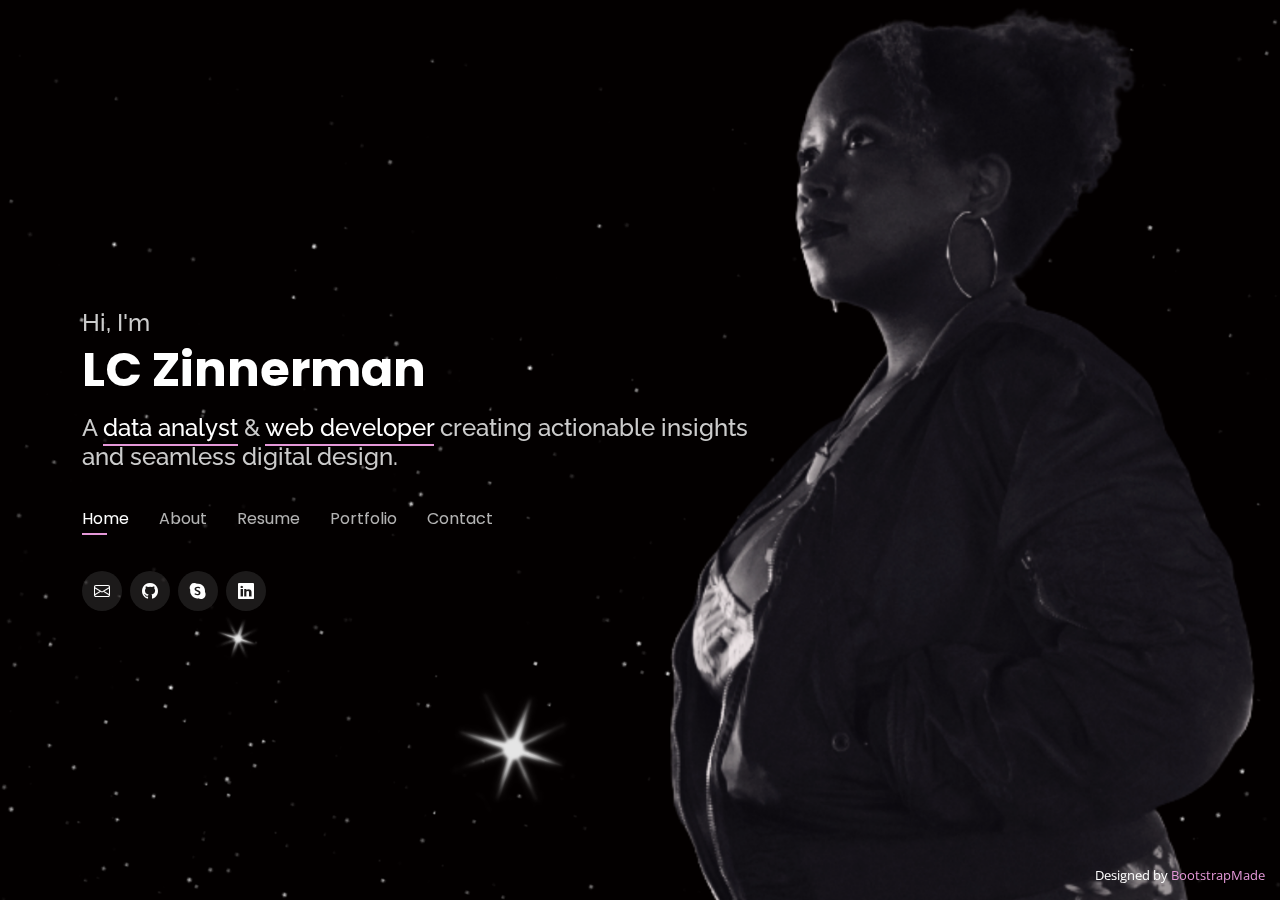
<file: index.html>
<!DOCTYPE html>
<html lang="en">

<head>
  <meta charset="utf-8">
  <meta content="width=device-width, initial-scale=1.0" name="viewport">

  <title>LC Zinnerman</title>
  <meta content="" name="description">
  <meta content="" name="keywords">

  <!-- Favicons -->
  <link href="assets/img/favicon.png" rel="icon">
  <link href="assets/img/apple-touch-icon.png" rel="apple-touch-icon">

  <!-- Google Fonts -->
  <link
    href="https://fonts.googleapis.com/css?family=Open+Sans:300,300i,400,400i,600,600i,700,700i|Raleway:300,300i,400,400i,500,500i,600,600i,700,700i|Poppins:300,300i,400,400i,500,500i,600,600i,700,700i"
    rel="stylesheet">

  <!-- Vendor CSS Files -->
  <link href="assets/vendor/bootstrap/css/bootstrap.min.css" rel="stylesheet">
  <link href="assets/vendor/bootstrap-icons/bootstrap-icons.css" rel="stylesheet">
  <link href="assets/vendor/boxicons/css/boxicons.min.css" rel="stylesheet">
  <link href="assets/vendor/glightbox/css/glightbox.min.css" rel="stylesheet">
  <link href="assets/vendor/remixicon/remixicon.css" rel="stylesheet">
  <link href="assets/vendor/swiper/swiper-bundle.min.css" rel="stylesheet">

  <!-- Template Main CSS File -->
  <link href="assets/css/style.css" rel="stylesheet">

  <!-- =======================================================
  * Template Name: Personal
  * Updated: Jul 27 2023 with Bootstrap v5.3.1
  * Template URL: https://bootstrapmade.com/personal-free-resume-bootstrap-template/
  * Author: BootstrapMade.com
  * License: https://bootstrapmade.com/license/
  ======================================================== -->

  <base href="https://invaderzinn.github.io/">
</head>

<body>

  <!-- ======= Header ======= -->
  <header id="header">
    <div class="container">

      <h2>Hi, I'm</h2>
      <h1><a href="index.html">LC Zinnerman</a></h1>
      <!-- Uncomment below if you prefer to use an image logo -->
      <!-- <a href="index.html" class="mr-auto"><img src="assets/img/logo.png" alt="" class="img-fluid"></a> -->
      <h2>A <span>data analyst</span> & <span>web developer</span> creating actionable insights <br> and seamless digital design.</h2>

      <nav id="navbar" class="navbar">
        <ul>
          <li><a class="nav-link active" href="#header">Home</a></li>
          <li><a class="nav-link" href="#about">About</a></li>
          <li><a class="nav-link" href="#resume">Resume</a></li>
          <!-- <li><a class="nav-link" href="#services">Services</a></li> -->
          <li><a class="nav-link" href="#portfolio">Portfolio</a></li>
          <li><a class="nav-link" href="#contact">Contact</a></li>
        </ul>
        <i class="bi bi-list mobile-nav-toggle"></i>
      </nav><!-- .navbar -->

      <div class="social-links">
        <!-- <a href="#" class="twitter"><i class="bi bi-twitter"></i></a> -->
        <a href="https://lauren.zinnerman@gmail.com" class="email"><i class="bi bi-envelope"></i></a>
        <a href="https://github.com/invaderzinn" class="github"><i class="bi bi-github"></i></a>
        <a href="https://join.skype.com/invite/plLZtz0PfEzi" class="skype"><i class="bi bi-skype"></i></a>
        <a href="http://linkedin.com/in/laurenzinnerman" class="linkedin"><i class="bi bi-linkedin"></i></a>
      </div>

    </div>
  </header><!-- End Header -->

  <!-- ======= About Section ======= -->
  <section id="about" class="about">

    <!-- ======= About Me ======= -->
    <div class="about-me container">

      <div class="section-title">
        <h2>About</h2>
        <p>Learn more about me</p>
      </div>

      <div class="row">
        <div class="col-lg-4" data-aos="fade-right">
          <img src="assets/img/me2.png" class="img-fluid" alt="">
        </div>
        <div class="col-lg-8 pt-4 pt-lg-0 content" data-aos="fade-left">
          <h3>Data Analyst</h3>
          <p class="fst-italic">
            I'm like a curious cat who's dabbled in a bit of everything - from the intricate world of law to the art of
            teaching, all while nurturing a fascination for languages, both human and computer-based.
          </p>
          <div class="row">
            <div class="col-lg-6">
              <ul>
                <li><i class="bi bi-chevron-right"></i> <strong>Website:</strong>
                  <span>https://invaderzinn.github.io/</span>
                </li>
                <li><i class="bi bi-chevron-right"></i> <strong>Phone:</strong> <span>1-813-409-6726</span></li>
                <li><i class="bi bi-chevron-right"></i> <strong>City:</strong> <span>Tampa, Florida</span></li>
                <!-- <li><i class="bi bi-chevron-right"></i> <strong>Degree:</strong> <span>Bachelors</span></li>
                </li> -->
              </ul>
            </div>
            <div class="col-lg-6">
              <ul>
                <!-- <li><i class="bi bi-chevron-right"></i> <strong>Age:</strong> <span>30</span></li> -->
                <li><i class="bi bi-chevron-right"></i> <strong>Email:</strong>
                  <span>lauren.zinnerman@gmail.com</span>
                </li>
                <li><i class="bi bi-chevron-right"></i> <strong>Freelance:</strong> <span>Available</span></li>
                <!-- <li><i class="bi bi-chevron-right"></i> <strong>Relocation:</strong> <span>Seattle, Washington</span>
                <li><i class="bi bi-chevron-right"></i> <strong>Relocation Date:</strong> <span>October 2023</span>
                </li> -->
                <li><i class="bi bi-chevron-right"></i> <strong>Degree:</strong> <span>Bachelors</span></li>
              </li>
              </ul>
            </div>
          </div>
          <p>
            After a whirlwind of fascination with coding, I finally took the plunge and began my coding journey back in
            2018. Since then, I've been hooked, and along the way, I've woven the threads of data analysis into my
            tapestry of skills, eagerly gearing up for this exhilarating new chapter in my career!
          </p>
          <p>Check out some of the skills I've acquired down below!</p>
        </div>
      </div>

    </div><!-- End About Me -->

    <!-- ======= Counts ======= -->
    <!-- <div class="counts container">

      <div class="row">

        <div class="col-lg-3 col-md-6">
          <div class="count-box">
            <i class="bi bi-emoji-smile"></i>
            <span data-purecounter-start="0" data-purecounter-end="232" data-purecounter-duration="1" class="purecounter"></span>
            <p>Happy Clients</p>
          </div>
        </div>

        <div class="col-lg-3 col-md-6 mt-5 mt-md-0">
          <div class="count-box">
            <i class="bi bi-journal-richtext"></i>
            <span data-purecounter-start="0" data-purecounter-end="521" data-purecounter-duration="1" class="purecounter"></span>
            <p>Projects</p>
          </div>
        </div>

        <div class="col-lg-3 col-md-6 mt-5 mt-lg-0">
          <div class="count-box">
            <i class="bi bi-headset"></i>
            <span data-purecounter-start="0" data-purecounter-end="1463" data-purecounter-duration="1" class="purecounter"></span>
            <p>Hours Of Support</p>
          </div>
        </div>

        <div class="col-lg-3 col-md-6 mt-5 mt-lg-0">
          <div class="count-box">
            <i class="bi bi-award"></i>
            <span data-purecounter-start="0" data-purecounter-end="24" data-purecounter-duration="1" class="purecounter"></span>
            <p>Awards</p>
          </div>
        </div>

      </div>

    </div>End Counts -->

    <!-- ======= Skills  ======= -->
    <div class="skills container">

      <div class="section-title">
        <h2>Skills</h2>
      </div>

      <div class="row skills-content">

        <div class="col-lg-6">

          <div class="progress">
            <span class="skill">HTML <i class="val">100%</i></span>
            <div class="progress-bar-wrap">
              <div class="progress-bar" role="progressbar" aria-valuenow="100" aria-valuemin="0" aria-valuemax="100"></div>
            </div>
          </div>

          <div class="progress">
            <span class="skill">CSS <i class="val">90%</i></span>
            <div class="progress-bar-wrap">
              <div class="progress-bar" role="progressbar" aria-valuenow="90" aria-valuemin="0" aria-valuemax="100"></div>
            </div>
          </div>

          <div class="progress">
            <span class="skill">Tableau/Power BI <i class="val">65%</i></span>
            <div class="progress-bar-wrap">
              <div class="progress-bar" role="progressbar" aria-valuenow="65" aria-valuemin="0" aria-valuemax="100"></div>
            </div>
          </div>

        </div>

        <div class="col-lg-6">

          <!-- <div class="progress">
            <span class="skill">PHP <i class="val">80%</i></span>
            <div class="progress-bar-wrap">
              <div class="progress-bar" role="progressbar" aria-valuenow="80" aria-valuemin="0" aria-valuemax="100"></div>
            </div>
          </div> -->

          <div class="progress">
            <span class="skill">JavaScript <i class="val">75%</i></span>
            <div class="progress-bar-wrap">
              <div class="progress-bar" role="progressbar" aria-valuenow="75" aria-valuemin="0" aria-valuemax="100"></div>
            </div>
          </div>

          <div class="progress">
            <span class="skill">WordPress/CMS <i class="val">90%</i></span>
            <div class="progress-bar-wrap">
              <div class="progress-bar" role="progressbar" aria-valuenow="90" aria-valuemin="0" aria-valuemax="100"></div>
            </div>
          </div>

          <div class="progress">
            <span class="skill">SQL <i class="val">70%</i></span>
            <div class="progress-bar-wrap">
              <div class="progress-bar" role="progressbar" aria-valuenow="70" aria-valuemin="0" aria-valuemax="100"></div>
            </div>
          </div>

        </div>

      </div>

    </div>

    <!-- ======= Interests ======= -->
    <div class="interests container">

      <div class="section-title">
        <h2>Skills</h2>
      </div>

      <div class="row">
        <div class="col-lg-3 col-md-4">
          <div class="icon-box">
            <i class="ri-arrow-up-circle-line" style="color: #ffbb2c;"></i>
            <h3>Tableau</h3>
          </div>
        </div>
        <div class="col-lg-3 col-md-4 mt-4 mt-md-0">
          <div class="icon-box">
            <i class="ri-file-excel-2-line" style="color: #5578ff;"></i>
            <h3>Microsoft Excel/Google Spreadsheets</h3>
          </div>
        </div>
        <div class="col-lg-3 col-md-4 mt-4 mt-md-0">
          <div class="icon-box">
            <i class="ri-list-check" style="color: #e80368;"></i>
            <h3>Kaggle</h3>
          </div>
        </div>
        <div class="col-lg-3 col-md-4 mt-4 mt-lg-0">
          <div class="icon-box">
            <i class="ri-file-ppt-2-line" style="color: #e361ff;"></i>
            <h3>Microsoft/Google PowerPoint</h3>
          </div>
        </div>
        <div class="col-lg-3 col-md-4 mt-4">
          <div class="icon-box">
            <i class="ri-question-line" style="color: #47aeff;"></i>
            <h3>jQuery</h3>
          </div>
        </div>
        <div class="col-lg-3 col-md-4 mt-4">
          <div class="icon-box">
            <i class="ri-wordpress-line" style="color: #ffa76e;"></i>
            <h3>WordPress</h3>
          </div>
        </div>
        <div class="col-lg-3 col-md-4 mt-4">
          <div class="icon-box">
            <i class="ri-css3-line" style="color: #11dbcf;"></i>
            <h3>CSS 3</h3>
          </div>
        </div>
        <div class="col-lg-3 col-md-4 mt-4">
          <div class="icon-box">
            <i class="ri-html5-line" style="color: #4233ff;"></i>
            <h3>HTML 5</h3>
          </div>
        </div>
        <div class="col-lg-3 col-md-4 mt-4">
          <div class="icon-box">
            <i class="ri-javascript-line" style="color: #b2904f;"></i>
            <h3>Javascript</h3>
          </div>
        </div>
        <div class="col-lg-3 col-md-4 mt-4">
          <div class="icon-box">
            <i class="ri-bootstrap-line" style="color: #b20969;"></i>
            <h3>Bootstrap</h3>
          </div>
        </div>
        <div class="col-lg-3 col-md-4 mt-4">
          <div class="icon-box">
            <i class="ri-edit-2-line" style="color: #ff5828;"></i>
            <h3>Sass</h3>
          </div>
        </div>
        <div class="col-lg-3 col-md-4 mt-4">
          <div class="icon-box">
            <i class="ri-reactjs-line" style="color: #29cc61;"></i>
            <h3>React</h3>
          </div>
        </div>
        <div class="col-lg-3 col-md-4 mt-4">
          <div class="icon-box">
            <i class="ri-npmjs-line" style="color: #ffbb2c;"></i>
            <h3>Node.js</h3>
          </div>
        </div>
        <div class="col-lg-3 col-md-4 mt-4">
          <div class="icon-box">
            <i class="ri-database-2-line" style="color: #5578ff;"></i>
            <h3>MySQL</h3>
          </div>
        </div>
        <div class="col-lg-3 col-md-4 mt-4">
          <div class="icon-box">
            <i class="ri-database-line" style="color: #e80368;"></i>
            <h3>MongoDB</h3>
          </div>
        </div>
        <div class="col-lg-3 col-md-4 mt-4">
          <div class="icon-box">
            <i class="ri-fingerprint-line" style="color: #e361ff;"></i>
            <h3>Firestore</h3>
          </div>
        </div>
      </div>

    </div><!-- End Interests -->

    <!-- ======= Testimonials ======= -->
    <!-- <div class="testimonials container">

      <div class="section-title">
        <h2>Testimonials</h2> -->
    <!-- </div>

      <div class="testimonials-slider swiper" data-aos="fade-up" data-aos-delay="100">
        <div class="swiper-wrapper">

          <div class="swiper-slide">
            <div class="testimonial-item">
              <p>
                <i class="bx bxs-quote-alt-left quote-icon-left"></i>
                Proin iaculis purus consequat sem cure digni ssim donec porttitora entum suscipit rhoncus. Accusantium quam, ultricies eget id, aliquam eget nibh et. Maecen aliquam, risus at semper.
                <i class="bx bxs-quote-alt-right quote-icon-right"></i>
              </p>
              <img src="assets/img/testimonials/testimonials-1.jpg" class="testimonial-img" alt="">
              <h3>Saul Goodman</h3>
              <h4>Ceo &amp; Founder</h4>
            </div>
          </div>End testimonial item (copy and paste to add more)-->

    <!-- End testimonial item -->

    <!-- </div>
        <div class="swiper-pagination"></div>
      </div>

      <div class="owl-carousel testimonials-carousel">

      </div>

    </div>  -->

    <!-- End Testimonials  -->

  </section><!-- End About Section -->

  <!-- ======= Resume Section ======= -->
  <section id="resume" class="resume">
    <div class="container">

      <div class="section-title">
        <h2>Resume</h2>
        <p>Check My Resume</p>
      </div>
      <div class="row">
        <div class="col-lg-6">
          <h3 class="resume-title">Sumary</h3>
          <div class="resume-item pb-0">
            <h4>Lauren (LC) Zinnerman</h4>
            <p><em>Hey, I'm not your typical data analyst—I'm more like your data whisperer. I thrive on turning messy
                numbers into clear-cut insights that drive your business goals. Let's decode your data and steer your
                ship towards success!</em>
            </p>
            <p>
            <ul>
              <li>Tampa, FL</li>
              <li>1-813-409-6726</li>
              <li>lauren.zinnerman@gmail.com</li>
            </ul>
            </p>
          </div>

          <h3 class="resume-title">Education</h3>
          <div class="resume-item">
            <h4>Professional Data Analyst Certification</h4> 
            <h5>Completed: Aug. 2023</h5> <br>
            <img src="assets/img/google-data-analytics-certificate.2.png" alt="google data analysis cert">
            <p>Completed comprehensive Google Data Analytics Professional Certificate program on Coursera. Developed
              expertise in data analysis, visualization, and SQL. Hands-on training in cleaning and interpreting data
              for actionable insights. Enhanced skills in spreadsheets, databases, and data-driven decision-making.</p>
          </div>
          <div class="resume-item">
            <h4>Web Developer Bootcamp</h4>
            <h5>Completed: March 2021</h5>
            <p>Completed renowned Udemy course led by Colt Steele, covering comprehensive web development skills.
              Proficient in HTML, CSS, JavaScript, front-end and back-end development, and databases. Acquired hands-on
              experience through practical projects and gained expertise in building dynamic web applications.
            </p>
          </div>
          <div class="resume-item">
            <h4>B.A. Double Major History and Religious Studies</h4>
            <h5>Aug. 2007 - Dec. 2011</h5>
            <p><em>Florida State University, Tallahassee, FL</em></p>
            <p> Developed a deep understanding of historical contexts and cultural perspectives through comprehensive
              studies. Explored the intersection of culture, beliefs, and society, enhancing critical thinking and
              analytical skills. Graduated from a distinguished institution known for its academic excellence and rich
              academic resources.
            </p>
          </div>
        </div>
        <div class="col-lg-6">
          <h3 class="resume-title">Professional Experience</h3>
          <div class="resume-item">
            <h4>Administrative Assistant/Content Creator</h4>
            <h5>Nov. 2022 - March 2023</h5>
            <p><em> Tampa, FL </em></p>
            <p>
            <ul>
              <li>Orchestrated social media content schedule across Instagram, Facebook, and other platforms, ensuring a
                consistent presence and driving <b>15% growth in follower base</b>.</li>
              <li>Crafted captivating social media posts that highlighted the significance of financial literacy,
                sparking
                <b>20% increase in post likes</b> and driving higher participation rates in the organization's programs.
              </li>
              <li>Developed educational materials like brochures and pamphlets, simplifying complex financial concepts
                for
                youth understanding and contributing to a <b>20% rise in engagement</b> with these resources.</li>
              <li>Spearheaded a dynamic social media campaign that delivered a <b>15% increase in engagement</b>,
                significantly
                elevating awareness and donations to the organization</li>
            </ul>
            </p>
          </div>
          <div class="resume-item">
            <h4>Freelance Web Developer</h4>
            <h5> 2020 - Present </h5>
            <p><em> Tampa, FL </em></p>
            <p>
            <ul>
              <li>Created custom WordPress websites, leveraging plugins like WooCommerce and Jetpack, resulting in a
                <b>20%
                  improvement</b> in website functionality and enhanced user experience for clients.
              </li>
              <li>Modernized website design by updating themes and plugins to current versions, leading to a <b>15%
                  increase in website traffic</b> and improved user engagement.</li>
              <li>Employed React, Node.js, and Express to build websites with responsive designs, optimizing navigation
                efficiency and ensuring an average <b>page load time reduction of 25%</b>.</li>
            </ul>
            </p>
          </div>
          <div class="resume-item">
            <h4>Lead Project Director/Native English Teacher</h4>
            <h5> 2017 - 2021 </h5>
            <p><em> Shibuya, Tokyo, Japan </em></p>
            <p>
            <ul>
              <li>Established a streamlined project management system, ensuring efficiency, on-time project completion,
                and cost-effectiveness.</li>
              <li>Fostering enhanced teamwork and communication, contributed to increased productivity and enhanced job
                satisfaction.</li>
              <li>Handpicked to design curriculum and lesson plans for a specific grade, enhancing the educational
              experience across the school.</li>
            </ul>
            </p>
          </div>
          <div class="resume-item">
            <h4>Native English Teacher</h4>
            <h5> 2015 - 2017 </h5>
            <p><em> Kanazawa-Bunko, Kanagawa, Japan </em></p>
            <p>
            <ul>
              <li>Nurtured impactful connections with over 160 students, establishing an inclusive classroom atmosphere
                that spurred learning, personal growth, and development.</li>
              <li>Earned consistent recognition for adeptly cultivating student progress and retention.
                Employed inventive teaching methodologies and to empower students, resulting in measurable
                advancements.</li>
              <li>Achieved a substantial <b>20% increase in student census</b> within a brief span of 6 months.</li>
            </ul>
            </p>
          </div>
          <div class="resume-item">
            <h4>Complaint & Proffer Writer</h4>
            <h5> 2013 - 2015 </h5>
            <p><em> Tampa, FL </em></p>
            <p>
            <ul>
              <li>Collaborated seamlessly with legal teams, furnishing expert research and drafting vital legal
                documents pivotal to the triumph of high-stakes litigation efforts.</li>
              <li>Crafted intricate legal materials, including compelling complaints and motions, with meticulous
                precision.</li>
              <li>Exhibited advanced proficiency in navigating county filing systems, ensuring efficient and accurate
                document submission to courts.</li>
              <li>Utilized firm-based databases adeptly for comprehensive research, supporting informed decision-making.
              </li>
            </ul>
            </p>
          </div>
        </div>
      </div>

    </div>
  </section><!-- End Resume Section -->

  <!-- ======= Services Section ======= -->
  <!-- <section id="services" class="services">
    <div class="container">

      <div class="section-title">
        <h2>Services</h2>
        <p>My Services</p>
      </div>

      <div class="row">
        <div class="col-lg-4 col-md-6 d-flex align-items-stretch">
          <div class="icon-box">
            <div class="icon"><i class="bx bxl-dribbble"></i></div>
            <h4><a href="">Lorem Ipsum</a></h4>
            <p>Voluptatum deleniti atque corrupti quos dolores et quas molestias excepturi</p>
          </div>
        </div>

        <div class="col-lg-4 col-md-6 d-flex align-items-stretch mt-4 mt-md-0">
          <div class="icon-box">
            <div class="icon"><i class="bx bx-file"></i></div>
            <h4><a href="">Sed ut perspiciatis</a></h4>
            <p>Duis aute irure dolor in reprehenderit in voluptate velit esse cillum dolore</p>
          </div>
        </div>

        <div class="col-lg-4 col-md-6 d-flex align-items-stretch mt-4 mt-lg-0">
          <div class="icon-box">
            <div class="icon"><i class="bx bx-tachometer"></i></div>
            <h4><a href="">Magni Dolores</a></h4>
            <p>Excepteur sint occaecat cupidatat non proident, sunt in culpa qui officia</p>
          </div>
        </div>

        <div class="col-lg-4 col-md-6 d-flex align-items-stretch mt-4">
          <div class="icon-box">
            <div class="icon"><i class="bx bx-world"></i></div>
            <h4><a href="">Nemo Enim</a></h4>
            <p>At vero eos et accusamus et iusto odio dignissimos ducimus qui blanditiis</p>
          </div>
        </div>

        <div class="col-lg-4 col-md-6 d-flex align-items-stretch mt-4">
          <div class="icon-box">
            <div class="icon"><i class="bx bx-slideshow"></i></div>
            <h4><a href="">Dele cardo</a></h4>
            <p>Quis consequatur saepe eligendi voluptatem consequatur dolor consequuntur</p>
          </div>
        </div>

        <div class="col-lg-4 col-md-6 d-flex align-items-stretch mt-4">
          <div class="icon-box">
            <div class="icon"><i class="bx bx-arch"></i></div>
            <h4><a href="">Divera don</a></h4>
            <p>Modi nostrum vel laborum. Porro fugit error sit minus sapiente sit aspernatur</p>
          </div>
        </div>

      </div>

    </div>
  </section>End Services Section -->

  <!-- ======= Portfolio Section ======= -->
  <section id="portfolio" class="portfolio">
    <div class="container">

      <div class="section-title">
        <h2>Portfolio</h2>
        <p>My Work</p>
      </div>

      <div class="row">
        <div class="col-lg-12 d-flex justify-content-center">
          <ul id="portfolio-flters">
            <li data-filter="*" class="filter-active">All</li>
            <li data-filter=".filter-app">Data Analysis</li>
            <li data-filter=".filter-card">Web Dev</li>
            <!-- <li data-filter=".filter-web">Web</li> -->
          </ul>
        </div>
      </div>

      <div class="row portfolio-container">

        <div class="col-lg-4 col-md-6 portfolio-item filter-app">
          <div class="portfolio-wrap">
            <img src="assets/img/portfolio/BellabeatSlides/1.png" class="img-fluid" alt="">
            <div class="portfolio-info">
              <h4>Bellabeat</h4>
              <p>Case Study</p>
              <div class="portfolio-links">
                <!-- <a href="assets/img/portfolio/BellabeatSlides/1.png" data-gallery="portfolioGallery"
                  class="portfolio-lightbox" title="Bellabeat"><i class="bx bx-plus"></i></a> -->
                <a href="portfolio-details.html" data-gallery="portfolioDetailsGallery" data-glightbox="type: external"
                  class="portfolio-details-lightbox" title="Portfolio Details"><i class="bx bx-heart"></i></a>
              </div>
            </div>
          </div>
        </div>

        <!-- Each card below is commented out individually, not as one big chunk, so be careful -->

        <div class="col-lg-4 col-md-6 portfolio-item filter-app">
          <div class="portfolio-wrap">
            <img src="assets/img/portfolio/NetflixSlides/Netflix.png" class="img-fluid" alt="">
            <div class="portfolio-info">
              <h4>Netflix</h4>
              <p>Dashboard</p>
              <div class="portfolio-links">
                
                <a href="portfolio-details_2.html" data-gallery="portfolioDetailsGallery" data-glightbox="type: external"
                  class="portfolio-details-lightbox" title="Portfolio Details"><i class="bx bx-movie"></i></a>
              </div>
            </div>
          </div>
        </div>

        <div class="col-lg-4 col-md-6 portfolio-item filter-app">
          <div class="portfolio-wrap">
            <img src="assets/img/portfolio/AirBnBSlides/1.png" class="img-fluid" alt="">
            <div class="portfolio-info">
              <h4>AirBnB</h4>
              <p>Dashboard</p>
              <div class="portfolio-links">
              
                <a href="portfolio-details_3.html" data-gallery="portfolioDetailsGallery" data-glightbox="type: external"
                  class="portfolio-details-lightbox" title="Portfolio Details"><i class="bx bx-hotel"></i></a>
              </div>
            </div>
          </div>
        </div>

        <div class="col-lg-4 col-md-6 portfolio-item filter-card">
          <div class="portfolio-wrap">
            <img src="assets/img/portfolio/MOCSlides/1.png" class="img-fluid" alt="">
            <div class="portfolio-info">
              <h4>Museum of Candy</h4>
              <p>Web Page</p>
              <div class="portfolio-links">
                
                <a href="portfolio-details_4.html" data-gallery="portfolioDetailsGallery" data-glightbox="type: external"
                  class="portfolio-details-lightbox" title="Portfolio Details"><i class="bx bx-link"></i></a>
              </div>
            </div>
          </div>
        </div>

        <div class="col-lg-4 col-md-6 portfolio-item filter-card">
          <div class="portfolio-wrap">
            <img src="assets/img/portfolio/GroveSlides/1.png" class="img-fluid" alt="">
            <div class="portfolio-info">
              <h4>The Grove</h4>
              <p>Web Page</p>
              <div class="portfolio-links">
                
                <a href="portfolio-details_5.html" data-gallery="portfolioDetailsGallery" data-glightbox="type: external"
                  class="portfolio-details-lightbox" title="Portfolio Details"><i class="bx bx-link"></i></a>
              </div>
            </div>
          </div>
        </div>

        <div class="col-lg-4 col-md-6 portfolio-item filter-card">
          <div class="portfolio-wrap">
            <img src="assets/img/portfolio/TBMFSlides/1.png" class="img-fluid" alt="">
            <div class="portfolio-info">
              <h4>Tampa Bay Music Festivale</h4>
              <p>Web Page</p>
              <div class="portfolio-links">
                
                <a href="portfolio-details_6.html" data-gallery="portfolioDetailsGallery" data-glightbox="type: external"
                  class="portfolio-details-lightbox" title="Portfolio Details"><i class="bx bx-link"></i></a>
              </div>
            </div>
          </div>
        </div>

        <div class="col-lg-4 col-md-6 portfolio-item filter-card">
          <div class="portfolio-wrap">
            <img src="assets/img/portfolio/WFSlides/1.png" class="img-fluid" alt="">
            <div class="portfolio-info">
              <h4>Wander-Full Travel</h4>
              <p>Web Page</p>
              <div class="portfolio-links">
                
                <a href="portfolio-details_7.html" data-gallery="portfolioDetailsGallery" data-glightbox="type: external"
                  class="portfolio-details-lightbox" title="Portfolio Details"><i class="bx bx-link"></i></a>
              </div>
            </div>
          </div>
        </div>

        <div class="col-lg-4 col-md-6 portfolio-item filter-card">
          <div class="portfolio-wrap">
            <img src="assets/img/portfolio/BBSlides/1.png" class="img-fluid" alt="">
            <div class="portfolio-info">
              <h4>Blessed Bee Tarot</h4>
              <p>Web Page</p>
              <div class="portfolio-links">
                
                <a href="portfolio-details_8.html" data-gallery="portfolioDetailsGallery" data-glightbox="type: external"
                  class="portfolio-details-lightbox" title="Portfolio Details"><i class="bx bx-link"></i></a>
              </div>
            </div>
          </div>
        </div>

        <!-- <div class="col-lg-4 col-md-6 portfolio-item filter-web">
          <div class="portfolio-wrap">
            <img src="assets/img/portfolio/portfolio-5.jpg" class="img-fluid" alt="">
            <div class="portfolio-info">
              <h4>Web 2</h4>
              <p>Web</p>
              <div class="portfolio-links">
                <a href="assets/img/portfolio/portfolio-5.jpg" data-gallery="portfolioGallery"
                  class="portfolio-lightbox" title="Web 2"><i class="bx bx-plus"></i></a>
                <a href="portfolio-details.html" data-gallery="portfolioDetailsGallery" data-glightbox="type: external"
                  class="portfolio-details-lightbox" title="Portfolio Details"><i class="bx bx-link"></i></a>
              </div>
            </div>
          </div>
        </div> -->

        <!-- <div class="col-lg-4 col-md-6 portfolio-item filter-app">
          <div class="portfolio-wrap">
            <img src="assets/img/portfolio/portfolio-6.jpg" class="img-fluid" alt="">
            <div class="portfolio-info">
              <h4>App 3</h4>
              <p>App</p>
              <div class="portfolio-links">
                <a href="assets/img/portfolio/portfolio-6.jpg" data-gallery="portfolioGallery"
                  class="portfolio-lightbox" title="App 3"><i class="bx bx-plus"></i></a>
                <a href="portfolio-details.html" data-gallery="portfolioDetailsGallery" data-glightbox="type: external"
                  class="portfolio-details-lightbox" title="Portfolio Details"><i class="bx bx-link"></i></a>
              </div>
            </div>
          </div>
        </div> -->

        <!-- <div class="col-lg-4 col-md-6 portfolio-item filter-card">
          <div class="portfolio-wrap">
            <img src="assets/img/portfolio/portfolio-7.jpg" class="img-fluid" alt="">
            <div class="portfolio-info">
              <h4>Card 1</h4>
              <p>Card</p>
              <div class="portfolio-links">
                <a href="assets/img/portfolio/portfolio-7.jpg" data-gallery="portfolioGallery"
                  class="portfolio-lightbox" title="Card 1"><i class="bx bx-plus"></i></a>
                <a href="portfolio-details.html" data-gallery="portfolioDetailsGallery" data-glightbox="type: external"
                  class="portfolio-details-lightbox" title="Portfolio Details"><i class="bx bx-link"></i></a>
              </div>
            </div>
          </div>
        </div> -->

        <!-- <div class="col-lg-4 col-md-6 portfolio-item filter-card">
          <div class="portfolio-wrap">
            <img src="assets/img/portfolio/portfolio-8.jpg" class="img-fluid" alt="">
            <div class="portfolio-info">
              <h4>Card 3</h4>
              <p>Card</p>
              <div class="portfolio-links">
                <a href="assets/img/portfolio/portfolio-8.jpg" data-gallery="portfolioGallery"
                  class="portfolio-lightbox" title="Card 3"><i class="bx bx-plus"></i></a>
                <a href="portfolio-details.html" data-gallery="portfolioDetailsGallery" data-glightbox="type: external"
                  class="portfolio-details-lightbox" title="Portfolio Details"><i class="bx bx-link"></i></a>
              </div>
            </div>
          </div>
        </div> -->

        <!-- <div class="col-lg-4 col-md-6 portfolio-item filter-web">
          <div class="portfolio-wrap">
            <img src="assets/img/portfolio/portfolio-9.jpg" class="img-fluid" alt="">
            <div class="portfolio-info">
              <h4>Web 3</h4>
              <p>Web</p>
              <div class="portfolio-links">
                <a href="assets/img/portfolio/portfolio-9.jpg" data-gallery="portfolioGallery"
                  class="portfolio-lightbox" title="Web 3"><i class="bx bx-plus"></i></a>
                <a href="portfolio-details.html" data-gallery="portfolioDetailsGallery" data-glightbox="type: external"
                  class="portfolio-details-lightbox" title="Portfolio Details"><i class="bx bx-link"></i></a>
              </div>
            </div>
          </div>
        </div> -->

      </div>

    </div>
  </section><!-- End Portfolio Section -->

  <!-- ======= Contact Section ======= -->
  <section id="contact" class="contact">
    <div class="container">

      <div class="section-title">
        <h2>Contact</h2>
        <p>Contact Me</p>
      </div>

      <div class="row mt-2">

        <div class="col-md-6 d-flex align-items-stretch">
          <div class="info-box">
            <i class="bx bx-map"></i>
            <h3>My Current Location</h3>
            <!--Maybe keep address off of website and just on physical resume  -->
            <p>Tampa, Florida</p>
          </div>
        </div>

        <div class="col-md-6 mt-4 mt-md-0 d-flex align-items-stretch">
          <div class="info-box">
            <i class="bx bx-share-alt"></i>
            <h3>Social Profiles</h3>
            <div class="social-links">
              <!-- <a href="#" class="twitter"><i class="bi bi-twitter"></i></a> -->
              <a href="https://lauren.zinnerman@gmail.com" class="email"><i class="bi bi-envelope-fill"></i></a>
              <a href="https://github.com/invaderzinn" class="github"><i class="bi bi-github"></i></a>
              <a href="https://join.skype.com/invite/plLZtz0PfEzi" class="google-plus"><i class="bi bi-skype"></i></a>
              <a href="https://linkedin.com/in/laurenzinnerman" class="linkedin"><i class="bi bi-linkedin"></i></a>
            </div>
          </div>
        </div>

        <div class="col-md-6 mt-4 d-flex align-items-stretch">
          <div class="info-box">
            <i class="bx bx-envelope"></i>
            <h3>Email Me</h3>
            <p>lauren.zinnerman@gmail.com</p>
          </div>
        </div>
        <div class="col-md-6 mt-4 d-flex align-items-stretch">
          <div class="info-box">
            <i class="bx bx-phone-call"></i>
            <h3>Call Me</h3>
            <p>1-813-409-6726</p>
          </div>
        </div>
      </div>

      <!-- <form action="forms/contact.php" method="post" role="form" class="php-email-form mt-4">
        <div class="row">
          <div class="col-md-6 form-group">
            <input type="text" name="name" class="form-control" id="name" placeholder="Your Name" required>
          </div>
          <div class="col-md-6 form-group mt-3 mt-md-0">
            <input type="email" class="form-control" name="email" id="email" placeholder="Your Email" required>
          </div>
        </div>
        <div class="form-group mt-3">
          <input type="text" class="form-control" name="subject" id="subject" placeholder="Subject" required>
        </div>
        <div class="form-group mt-3">
          <textarea class="form-control" name="message" rows="5" placeholder="Message" required></textarea>
        </div>
        <div class="my-3">
          <div class="loading">Loading</div>
          <div class="error-message"></div>
          <div class="sent-message">Your message has been sent. Thank you!</div>
        </div>
        <div class="text-center"><button type="submit">Send Message</button></div>
      </form> -->

    </div>
  </section><!-- End Contact Section -->

  <div class="credits">
    <!-- All the links in the footer should remain intact. -->
    <!-- You can delete the links only if you purchased the pro version. -->
    <!-- Licensing information: https://bootstrapmade.com/license/ -->
    <!-- Purchase the pro version with working PHP/AJAX contact form: https://bootstrapmade.com/personal-free-resume-bootstrap-template/ -->
    Designed by <a href="https://bootstrapmade.com/">BootstrapMade</a>
  </div>

  <!-- Vendor JS Files -->
  <script src="assets/vendor/purecounter/purecounter_vanilla.js"></script>
  <script src="assets/vendor/bootstrap/js/bootstrap.bundle.min.js"></script>
  <script src="assets/vendor/glightbox/js/glightbox.min.js"></script>
  <script src="assets/vendor/isotope-layout/isotope.pkgd.min.js"></script>
  <script src="assets/vendor/swiper/swiper-bundle.min.js"></script>
  <script src="assets/vendor/waypoints/noframework.waypoints.js"></script>
  <script src="assets/vendor/php-email-form/validate.js"></script>

  <!-- Template Main JS File -->
  <script src="assets/js/main.js"></script>

</body>

</html>
</file>
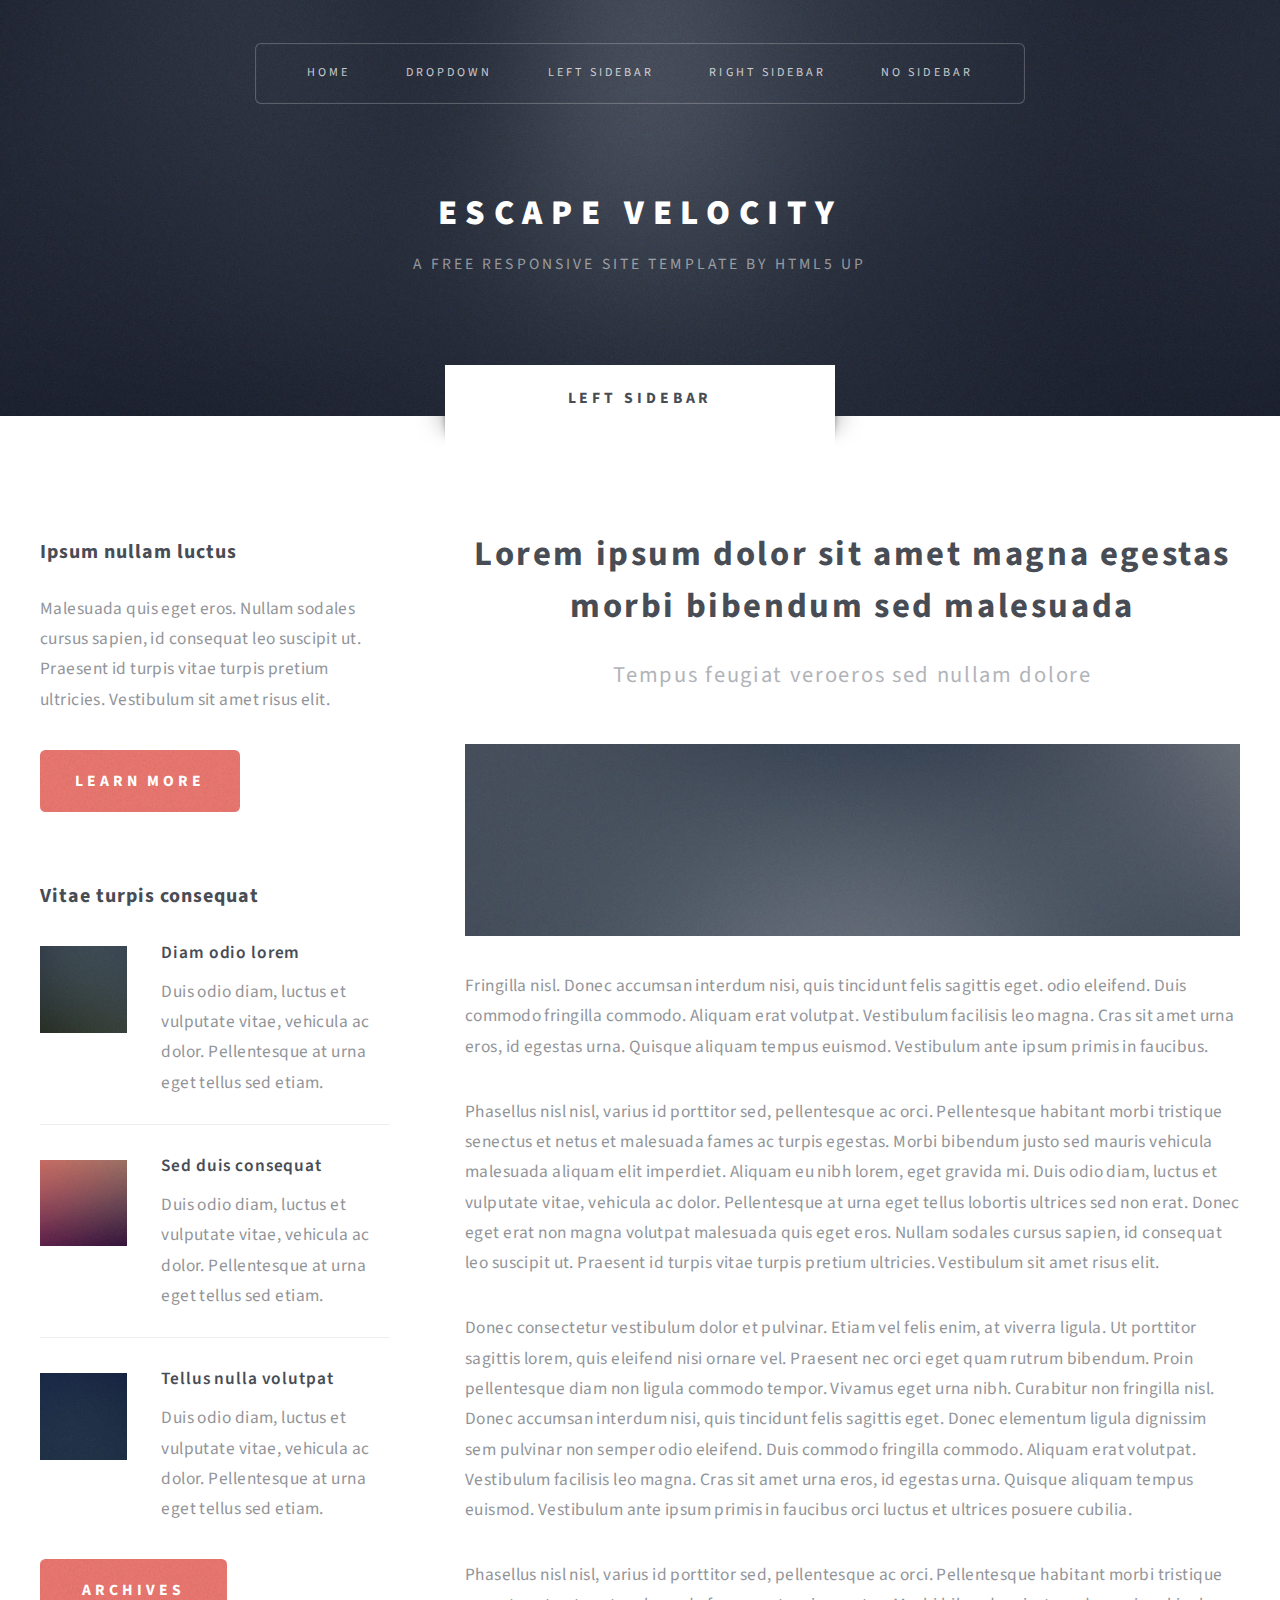
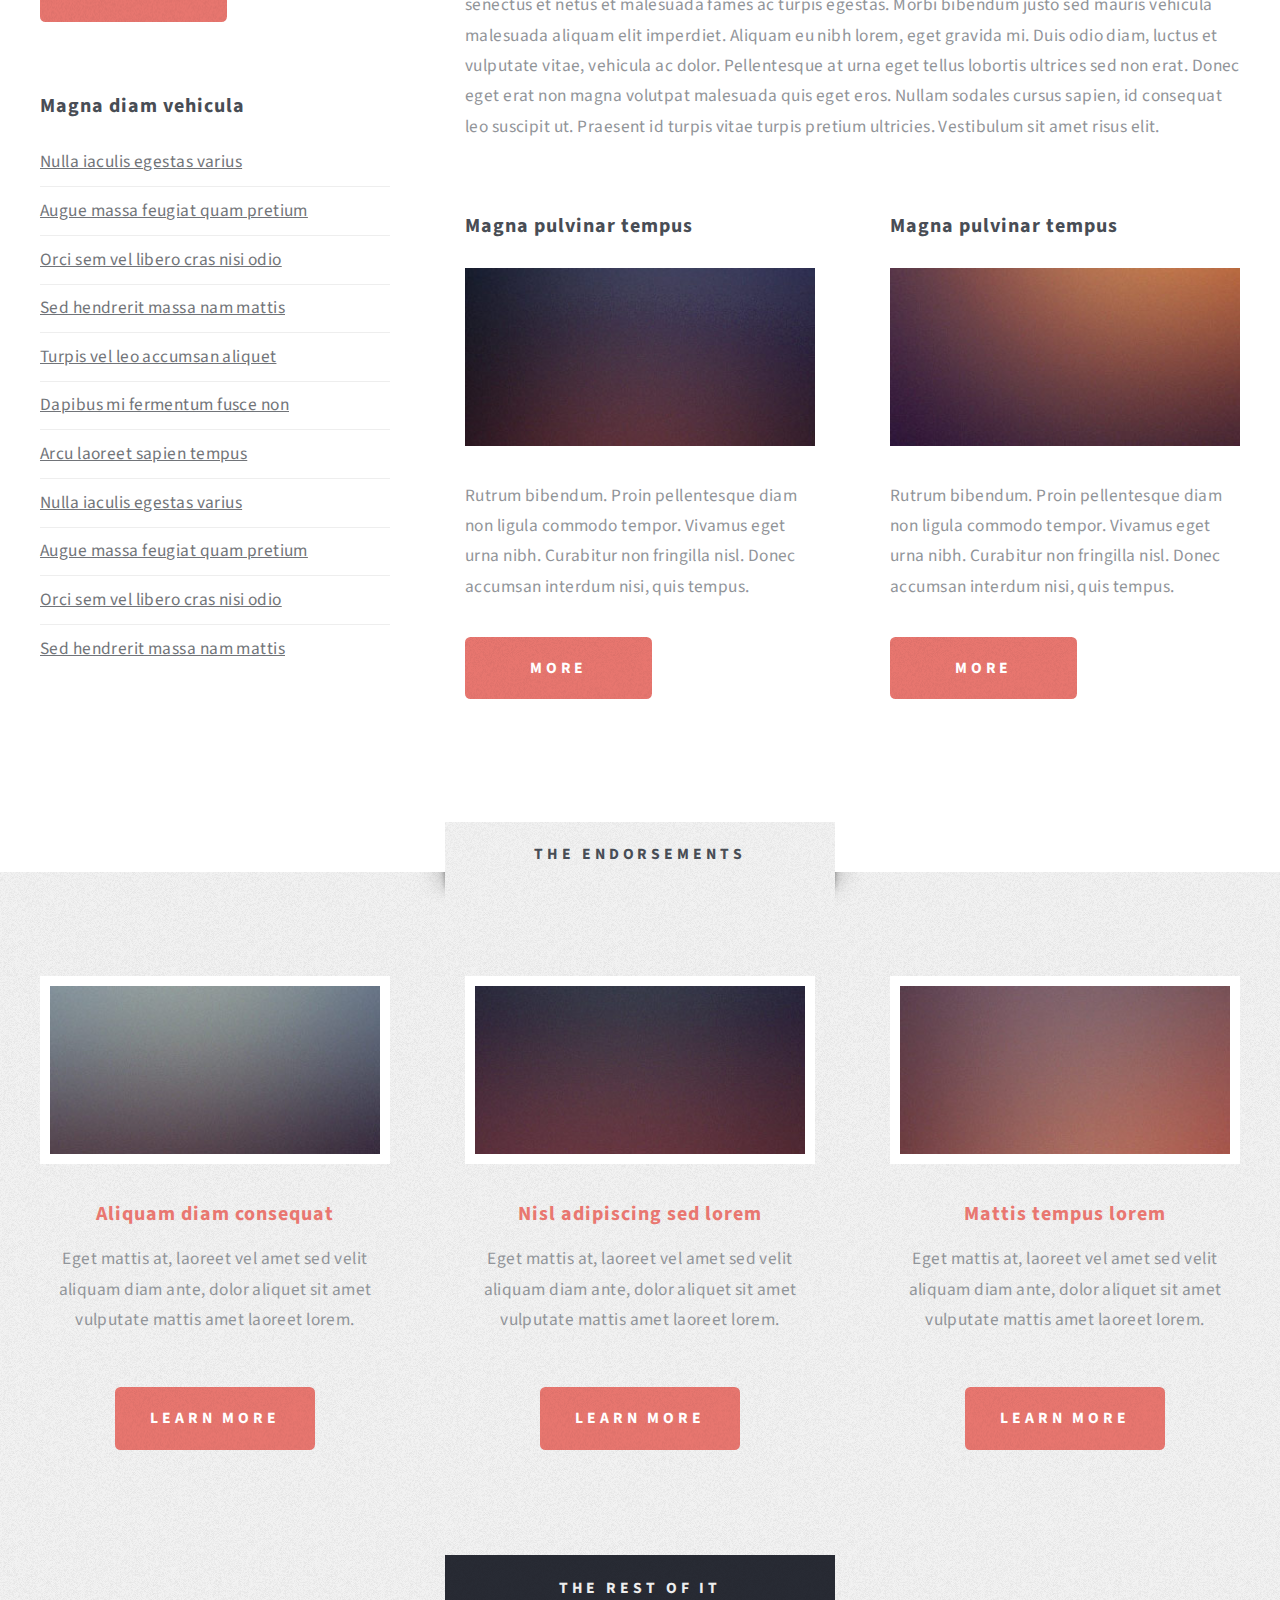
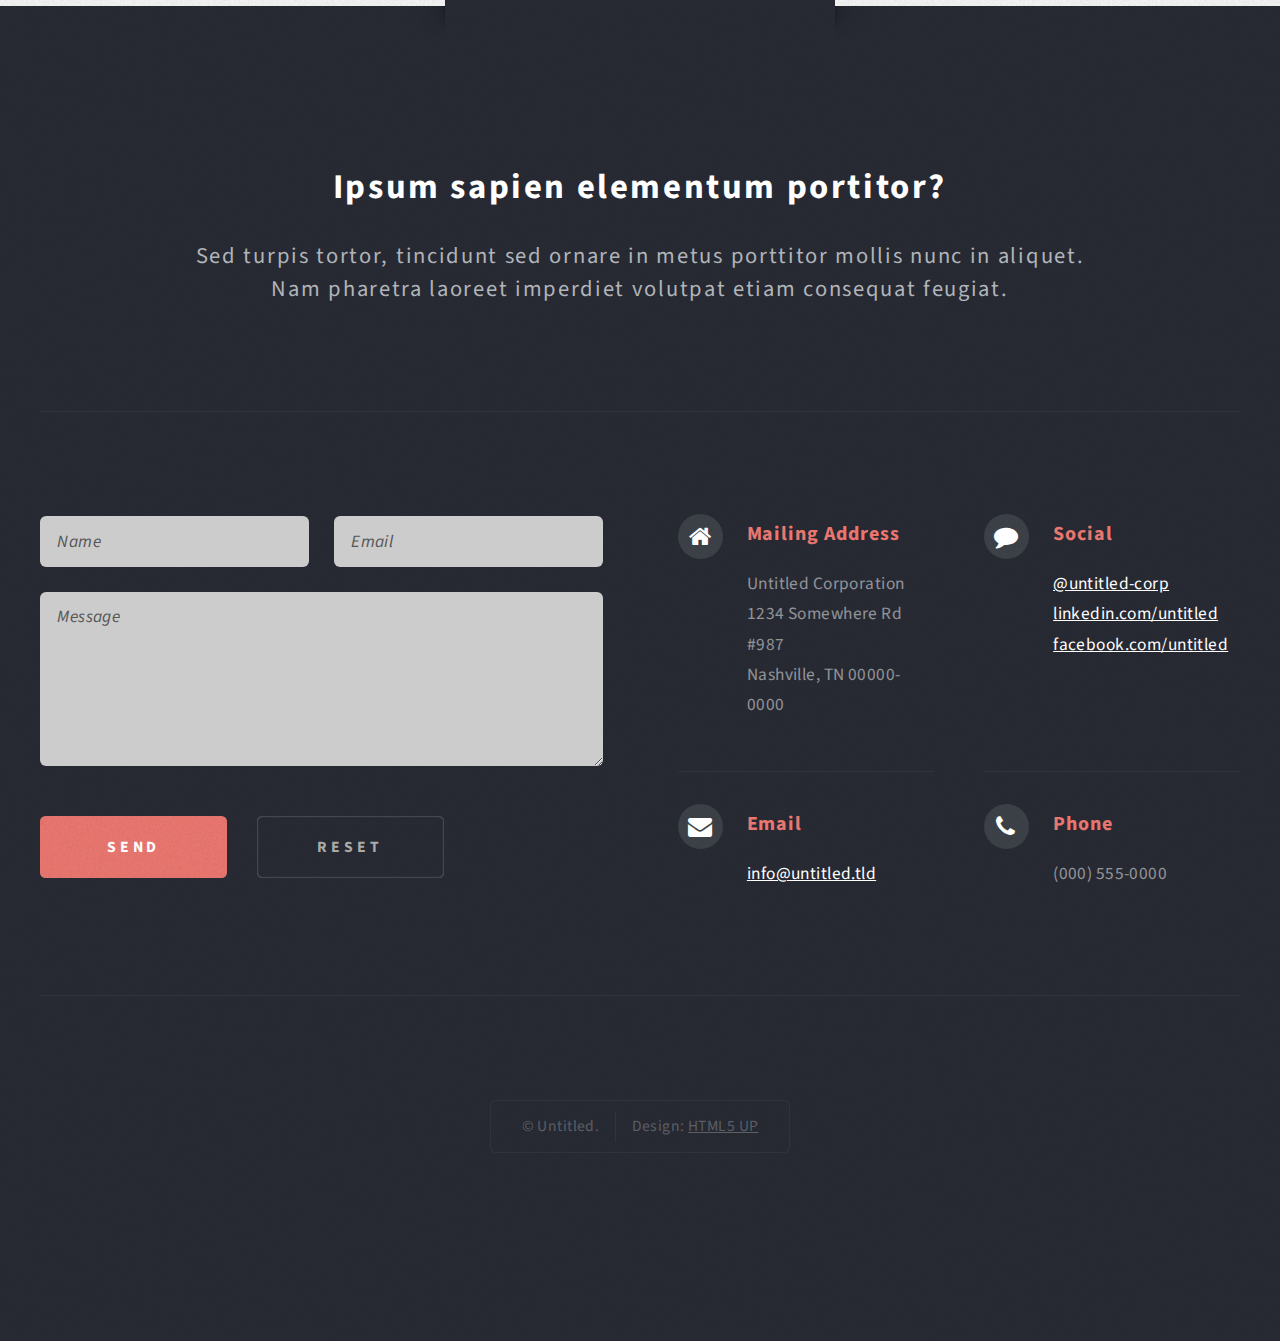
<file: left-sidebar.html>
<!DOCTYPE HTML>
<!--
	Escape Velocity by HTML5 UP
	html5up.net | @n33co
	Free for personal and commercial use under the CCA 3.0 license (html5up.net/license)
-->
<html>
	<head>
		<title>Left Sidebar - >Escape Velocity by HTML5 UP</title>
		<meta http-equiv="content-type" content="text/html; charset=utf-8" />
		<meta name="description" content="" />
		<meta name="keywords" content="" />
		<!--[if lte IE 8]><script src="css/ie/html5shiv.js"></script><![endif]-->
		<script src="js/jquery.min.js"></script>
		<script src="js/jquery.dropotron.min.js"></script>
		<script src="js/skel.min.js"></script>
		<script src="js/skel-layers.min.js"></script>
		<script src="js/init.js"></script>
		<noscript>
			<link rel="stylesheet" href="css/skel.css" />
			<link rel="stylesheet" href="css/style.css" />
			<link rel="stylesheet" href="css/style-desktop.css" />
		</noscript>
		<!--[if lte IE 8]><link rel="stylesheet" href="css/ie/v8.css" /><![endif]-->
	</head>
	<body class="left-sidebar">

		<!-- Header -->
			<div id="header-wrapper" class="wrapper">
				<div id="header">
					
					<!-- Logo -->
						<div id="logo">
							<h1><a href="index.html">Escape Velocity</a></h1>
							<p>A free responsive site template by HTML5 UP</p>
						</div>
					
					<!-- Nav -->
						<nav id="nav">
							<ul>
								<li class="current"><a href="index.html">Home</a></li>
								<li>
									<a href="">Dropdown</a>
									<ul>
										<li><a href="#">Lorem ipsum</a></li>
										<li><a href="#">Magna veroeros</a></li>
										<li><a href="#">Etiam nisl</a></li>
										<li>
											<a href="">Sed consequat</a>
											<ul>
												<li><a href="#">Lorem dolor</a></li>
												<li><a href="#">Amet consequat</a></li>
												<li><a href="#">Magna phasellus</a></li>
												<li><a href="#">Etiam nisl</a></li>
												<li><a href="#">Sed feugiat</a></li>
											</ul>
										</li>
										<li><a href="#">Nisl tempus</a></li>
									</ul>
								</li>
								<li><a href="left-sidebar.html">Left Sidebar</a></li>
								<li><a href="right-sidebar.html">Right Sidebar</a></li>
								<li><a href="no-sidebar.html">No Sidebar</a></li>
							</ul>
						</nav>

				</div>
			</div>
		
		<!-- Main -->
			<div class="wrapper style2">
				<div class="title">Left Sidebar</div>
				<div id="main" class="container">
					<div class="row 150%">
						<div class="4u">
							
							<!-- Sidebar -->
								<div id="sidebar">
									<section class="box">
										<header>
											<h2>Ipsum nullam luctus</h2>
										</header>
										<p>Malesuada quis eget eros. Nullam sodales cursus sapien, id consequat 
										leo suscipit ut. Praesent id turpis vitae turpis pretium ultricies. Vestibulum sit 
										amet risus elit.</p>
										<a href="#" class="button style1">Learn More</a>
									</section>
									<section class="box">
										<header>
											<h2>Vitae turpis consequat</h2>
										</header>
										<ul class="style2">
											<li>
												<article class="box post-excerpt">
													<a href="#" class="image left"><img src="images/pic08.jpg" alt="" /></a>
													<h3><a href="#">Diam odio lorem</a></h3>
													<p>Duis odio diam, luctus et vulputate vitae, vehicula ac dolor. Pellentesque at urna eget tellus sed etiam.</p>
												</article>
											</li>
											<li>
												<article class="box post-excerpt">
													<a href="#" class="image left"><img src="images/pic09.jpg" alt="" /></a>
													<h3><a href="#">Sed duis consequat</a></h3>
													<p>Duis odio diam, luctus et vulputate vitae, vehicula ac dolor. Pellentesque at urna eget tellus sed etiam.</p>
												</article>
											</li>
											<li>
												<article class="box post-excerpt">
													<a href="#" class="image left"><img src="images/pic10.jpg" alt="" /></a>
													<h3><a href="#">Tellus nulla volutpat</a></h3>
													<p>Duis odio diam, luctus et vulputate vitae, vehicula ac dolor. Pellentesque at urna eget tellus sed etiam.</p>
												</article>
											</li>
										</ul>
										<a href="#" class="button style1">Archives</a>
									</section>
									<section class="box">
										<header>
											<h2>Magna diam vehicula</h2>
										</header>
										<ul class="style3">
											<li><a href="#">Nulla iaculis egestas varius</a></li>
											<li><a href="#">Augue massa feugiat quam pretium</a></li>
											<li><a href="#">Orci sem vel libero cras nisi odio</a></li>
											<li><a href="#">Sed hendrerit massa nam mattis</a></li>
											<li><a href="#">Turpis vel leo accumsan aliquet</a></li>
											<li><a href="#">Dapibus mi fermentum fusce non</a></li>
											<li><a href="#">Arcu laoreet sapien tempus</a></li>
											<li><a href="#">Nulla iaculis egestas varius</a></li>
											<li><a href="#">Augue massa feugiat quam pretium</a></li>
											<li><a href="#">Orci sem vel libero cras nisi odio</a></li>
											<li><a href="#">Sed hendrerit massa nam mattis</a></li>
										</ul>
									</section>
								</div>
							
						</div>
						<div class="8u important(collapse)">
						
							<!-- Content -->
								<div id="content">
									<article class="box post">
										<header class="style1">
											<h2>Lorem ipsum dolor sit amet magna egestas morbi bibendum sed malesuada</h2>
											<p>Tempus feugiat veroeros sed nullam dolore</p>
										</header>
										<a href="#" class="image featured">
											<img src="images/pic01.jpg" alt="" />
										</a>
										<p>Fringilla nisl. Donec accumsan interdum nisi, quis tincidunt felis sagittis eget.
										odio eleifend. Duis commodo fringilla commodo. Aliquam erat volutpat. Vestibulum 
										facilisis leo magna. Cras sit amet urna eros, id egestas urna. Quisque aliquam 
										tempus euismod. Vestibulum ante ipsum primis in faucibus.</p>
										<p>Phasellus nisl nisl, varius id porttitor sed, pellentesque ac orci. Pellentesque 
										habitant morbi tristique senectus et netus et malesuada fames ac turpis egestas. Morbi 
										bibendum justo sed mauris vehicula malesuada aliquam elit imperdiet. Aliquam eu nibh 
										lorem, eget gravida mi. Duis odio diam, luctus et vulputate vitae, vehicula ac dolor. 
										Pellentesque at urna eget tellus lobortis ultrices sed non erat. Donec eget erat non 
										magna volutpat malesuada quis eget eros. Nullam sodales cursus sapien, id consequat 
										leo suscipit ut. Praesent id turpis vitae turpis pretium ultricies. Vestibulum sit 
										amet risus elit.</p>
										<p>Donec consectetur vestibulum dolor et pulvinar. Etiam vel felis enim, at viverra 
										ligula. Ut porttitor sagittis lorem, quis eleifend nisi ornare vel. Praesent nec orci 
										eget quam rutrum bibendum. Proin pellentesque diam non ligula commodo tempor. Vivamus 
										eget urna nibh. Curabitur non fringilla nisl. Donec accumsan interdum nisi, quis 
										tincidunt felis sagittis eget. Donec elementum ligula dignissim sem pulvinar non semper 
										odio eleifend. Duis commodo fringilla commodo. Aliquam erat volutpat. Vestibulum 
										facilisis leo magna. Cras sit amet urna eros, id egestas urna. Quisque aliquam 
										tempus euismod. Vestibulum ante ipsum primis in faucibus orci luctus et ultrices 
										posuere cubilia.</p>
										<p>Phasellus nisl nisl, varius id porttitor sed, pellentesque ac orci. Pellentesque 
										habitant morbi tristique senectus et netus et malesuada fames ac turpis egestas. Morbi 
										bibendum justo sed mauris vehicula malesuada aliquam elit imperdiet. Aliquam eu nibh 
										lorem, eget gravida mi. Duis odio diam, luctus et vulputate vitae, vehicula ac dolor. 
										Pellentesque at urna eget tellus lobortis ultrices sed non erat. Donec eget erat non 
										magna volutpat malesuada quis eget eros. Nullam sodales cursus sapien, id consequat 
										leo suscipit ut. Praesent id turpis vitae turpis pretium ultricies. Vestibulum sit 
										amet risus elit.</p>
									</article>
									<div class="row 150%">
										<div class="6u">
											<section class="box">
												<header>
													<h2>Magna pulvinar tempus</h2>
												</header>
												<a href="#" class="image featured"><img src="images/pic05.jpg" alt="" /></a>
												<p>Rutrum bibendum. Proin pellentesque diam non ligula commodo tempor. Vivamus 
												eget urna nibh. Curabitur non fringilla nisl. Donec accumsan interdum nisi, quis 
												tempus.</p>
												<a href="#" class="button style1">More</a>
											</section>
										</div>
										<div class="6u">
											<section class="box">
												<header>
													<h2>Magna pulvinar tempus</h2>
												</header>
												<a href="#" class="image featured"><img src="images/pic06.jpg" alt="" /></a>
												<p>Rutrum bibendum. Proin pellentesque diam non ligula commodo tempor. Vivamus 
												eget urna nibh. Curabitur non fringilla nisl. Donec accumsan interdum nisi, quis 
												tempus.</p>
												<a href="#" class="button style1">More</a>
											</section>
										</div>
									</div>
								</div>
						
						</div>
					</div>
				</div>
			</div>

		<!-- Highlights -->
			<div class="wrapper style3">
				<div class="title">The Endorsements</div>
				<div id="highlights" class="container">
					<div class="row 150%">
						<div class="4u">
							<section class="highlight">
								<a href="#" class="image featured"><img src="images/pic02.jpg" alt="" /></a>
								<h3><a href="#">Aliquam diam consequat</a></h3>
								<p>Eget mattis at, laoreet vel amet sed velit aliquam diam ante, dolor aliquet sit amet vulputate mattis amet laoreet lorem.</p>
								<ul class="actions">
									<li><a href="#" class="button style1">Learn More</a></li>
								</ul>
							</section>
						</div>
						<div class="4u">
							<section class="highlight">
								<a href="#" class="image featured"><img src="images/pic03.jpg" alt="" /></a>
								<h3><a href="#">Nisl adipiscing sed lorem</a></h3>
								<p>Eget mattis at, laoreet vel amet sed velit aliquam diam ante, dolor aliquet sit amet vulputate mattis amet laoreet lorem.</p>
								<ul class="actions">
									<li><a href="#" class="button style1">Learn More</a></li>
								</ul>
							</section>
						</div>
						<div class="4u">
							<section class="highlight">
								<a href="#" class="image featured"><img src="images/pic04.jpg" alt="" /></a>
								<h3><a href="#">Mattis tempus lorem</a></h3>
								<p>Eget mattis at, laoreet vel amet sed velit aliquam diam ante, dolor aliquet sit amet vulputate mattis amet laoreet lorem.</p>
								<ul class="actions">
									<li><a href="#" class="button style1">Learn More</a></li>
								</ul>
							</section>
						</div>
					</div>
				</div>
			</div>
		
		<!-- Footer -->
			<div id="footer-wrapper" class="wrapper">
				<div class="title">The Rest Of It</div>
				<div id="footer" class="container">
					<header class="style1">
						<h2>Ipsum sapien elementum portitor?</h2>
						<p>
							Sed turpis tortor, tincidunt sed ornare in metus porttitor mollis nunc in aliquet.<br />
							Nam pharetra laoreet imperdiet volutpat etiam consequat feugiat.
						</p>
					</header>
					<hr />
					<div class="row 150%">
						<div class="6u">

							<!-- Contact Form -->
								<section>
									<form method="post" action="#">
										<div class="row 50%">
											<div class="6u">
												<input type="text" name="name" id="contact-name" placeholder="Name" />
											</div>
											<div class="6u">
												<input type="text" name="email" id="contact-email" placeholder="Email" />
											</div>
										</div>
										<div class="row 50%">
											<div class="12u">
												<textarea name="message" id="contact-message" placeholder="Message" rows="4"></textarea>
											</div>
										</div>
										<div class="row">
											<div class="12u">
												<ul class="actions">
													<li><input type="submit" class="style1" value="Send" /></li>
													<li><input type="reset" class="style2" value="Reset" /></li>
												</ul>
											</div>
										</div>
									</form>
								</section>

						</div>
						<div class="6u">
						
							<!-- Contact -->
								<section class="feature-list small">
									<div class="row">
										<div class="6u">
											<section>
												<h3 class="icon fa-home">Mailing Address</h3>
												<p>
													Untitled Corporation<br />
													1234 Somewhere Rd #987<br />
													Nashville, TN 00000-0000
												</p>
											</section>
										</div>
										<div class="6u">
											<section>
												<h3 class="icon fa-comment">Social</h3>
												<p>
													<a href="#">@untitled-corp</a><br />
													<a href="#">linkedin.com/untitled</a><br />
													<a href="#">facebook.com/untitled</a>
												</p>
											</section>
										</div>
									</div>
									<div class="row">
										<div class="6u">
											<section>
												<h3 class="icon fa-envelope">Email</h3>
												<p>
													<a href="#">info@untitled.tld</a>
												</p>
											</section>
										</div>
										<div class="6u">
											<section>
												<h3 class="icon fa-phone">Phone</h3>
												<p>
													(000) 555-0000
												</p>
											</section>
										</div>
									</div>
								</section>
								
						</div>
					</div>
					<hr />
				</div>
				<div id="copyright">
					<ul>
						<li>&copy; Untitled.</li><li>Design: <a href="http://html5up.net">HTML5 UP</a></li>
					</ul>
				</div>
			</div>

	</body>
</html>
</file>
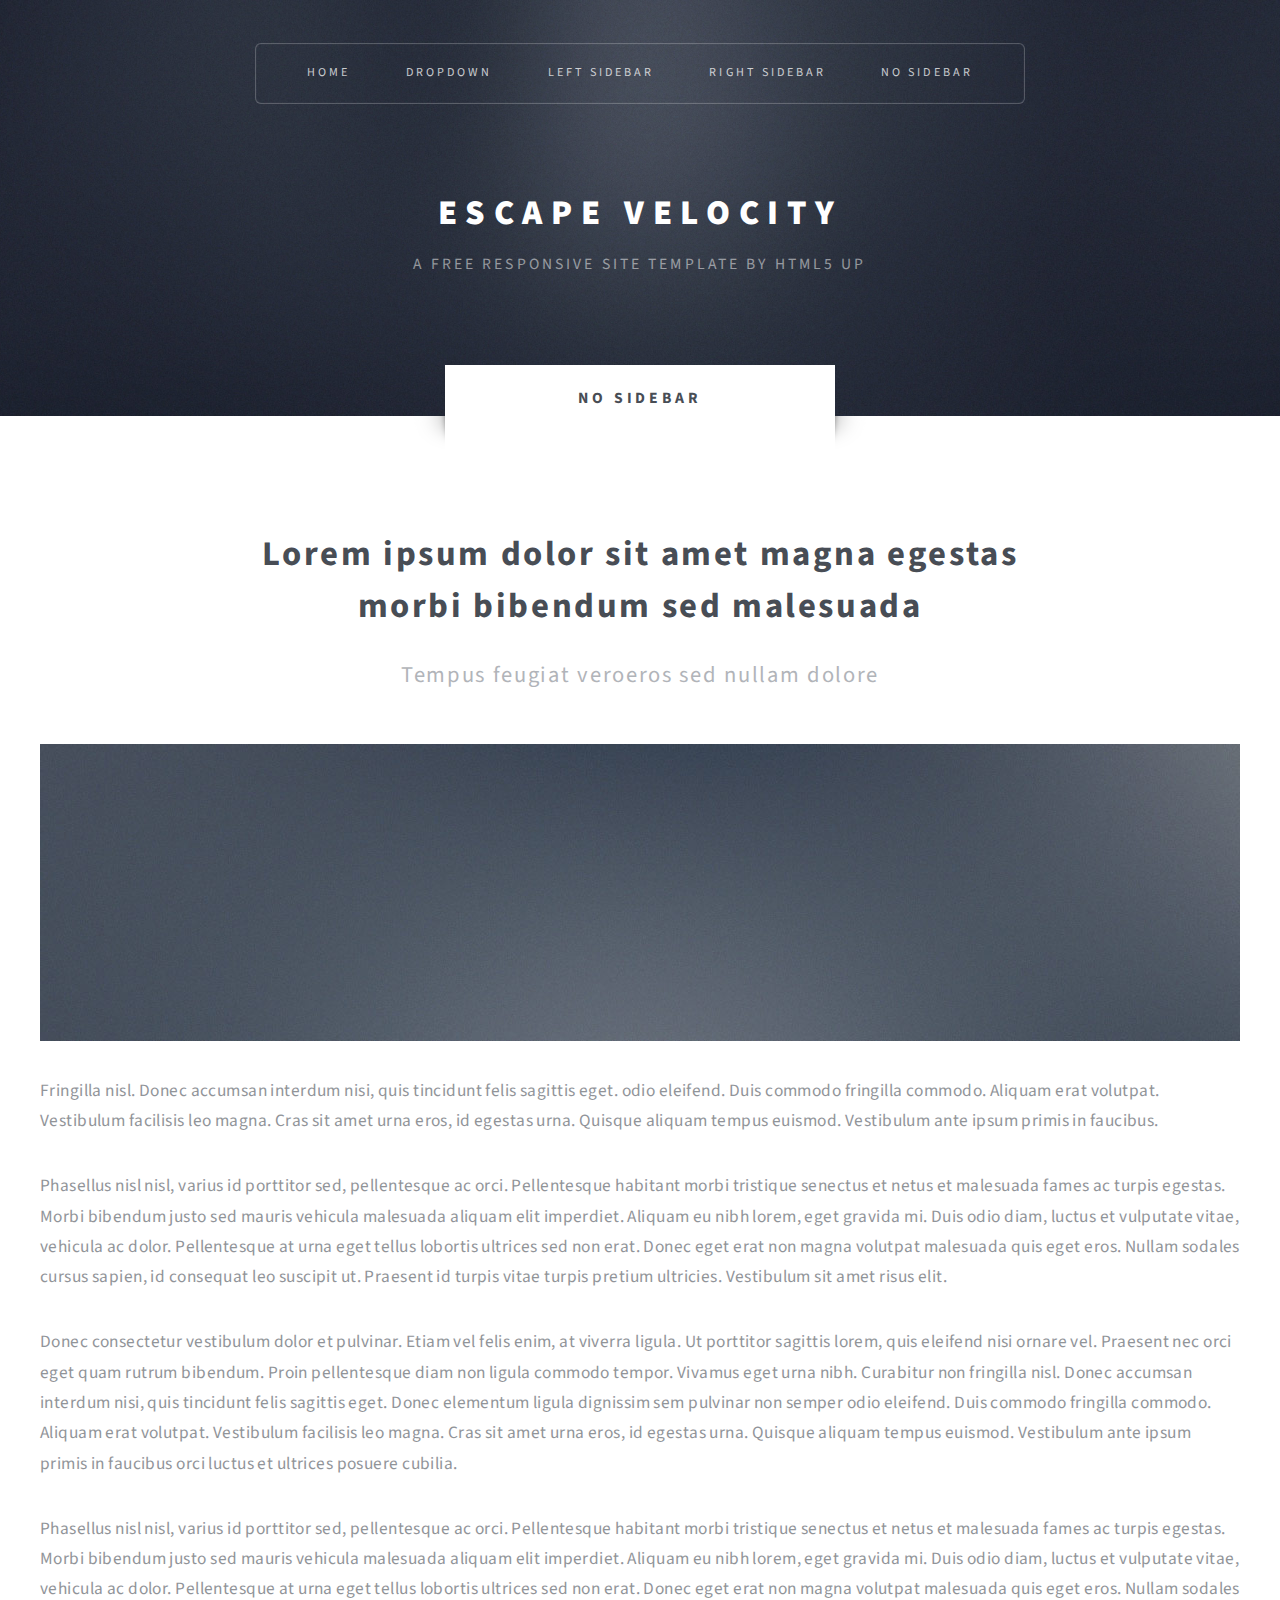
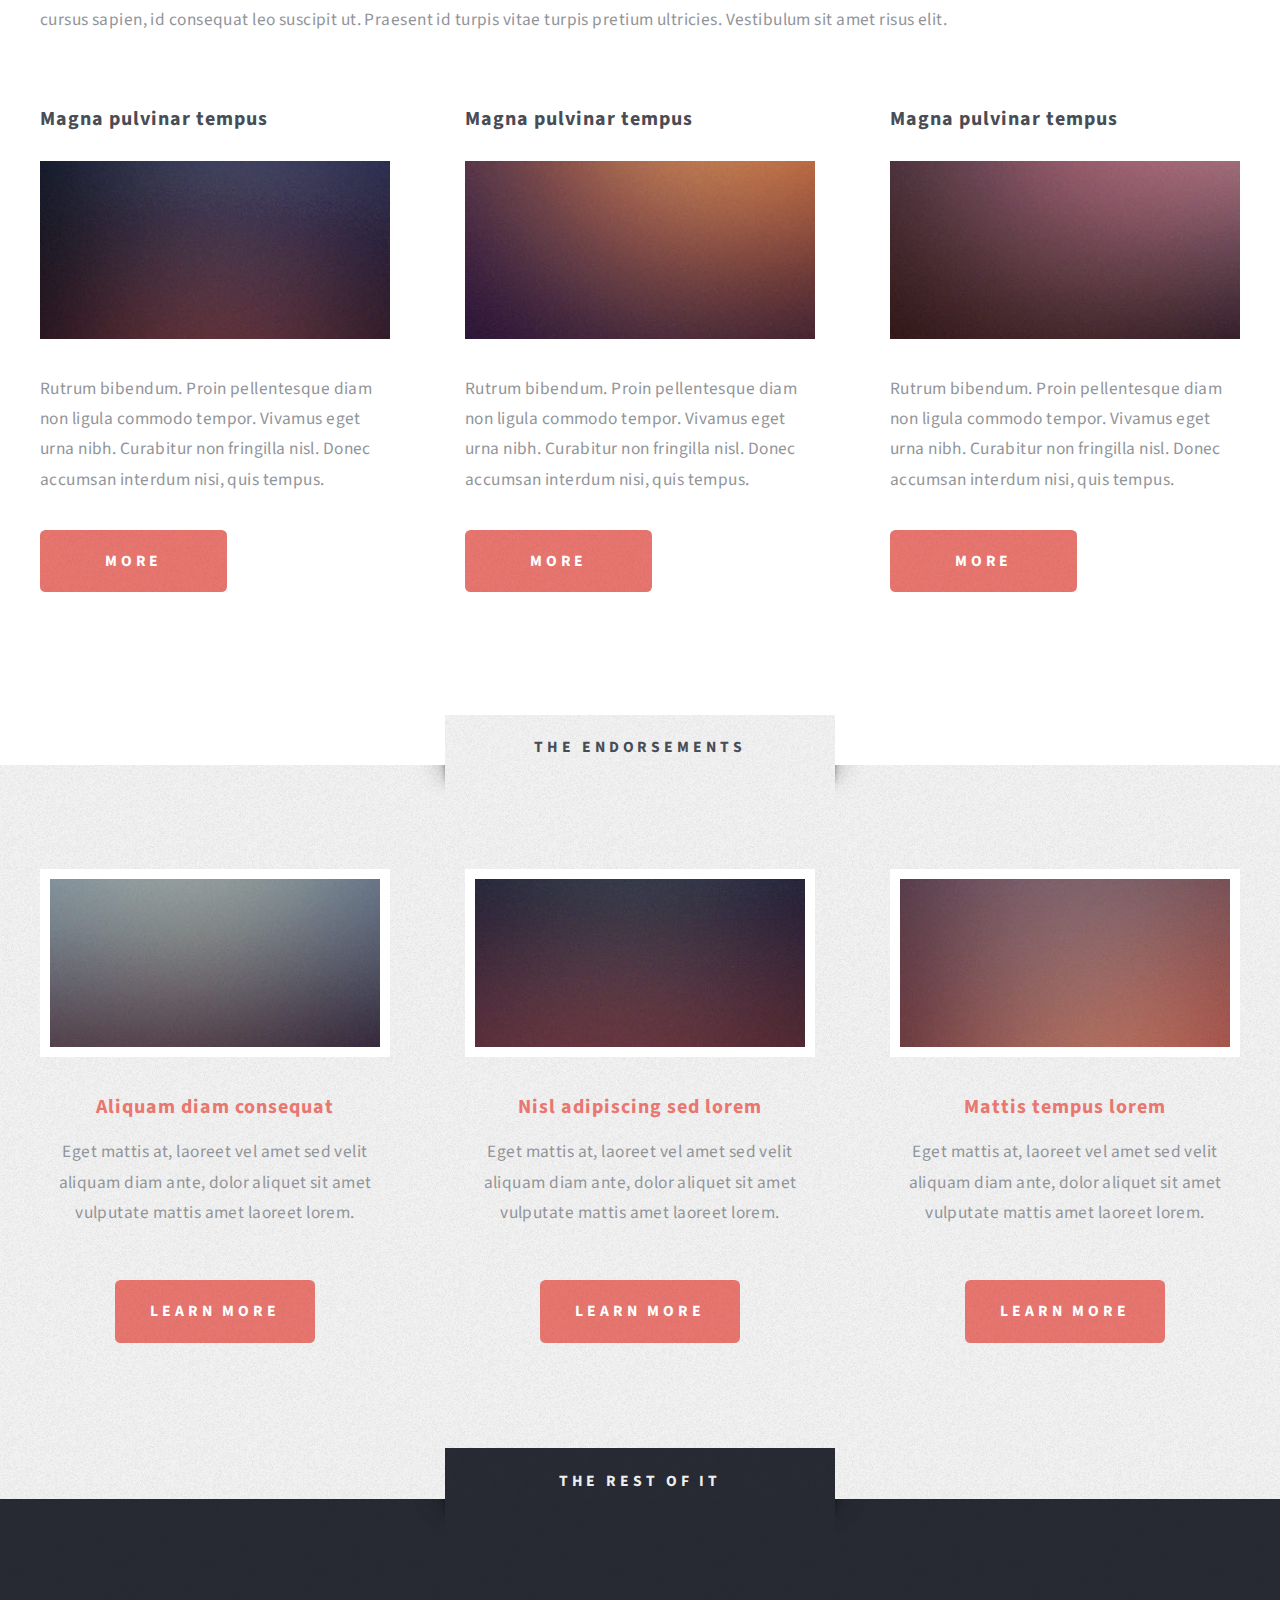
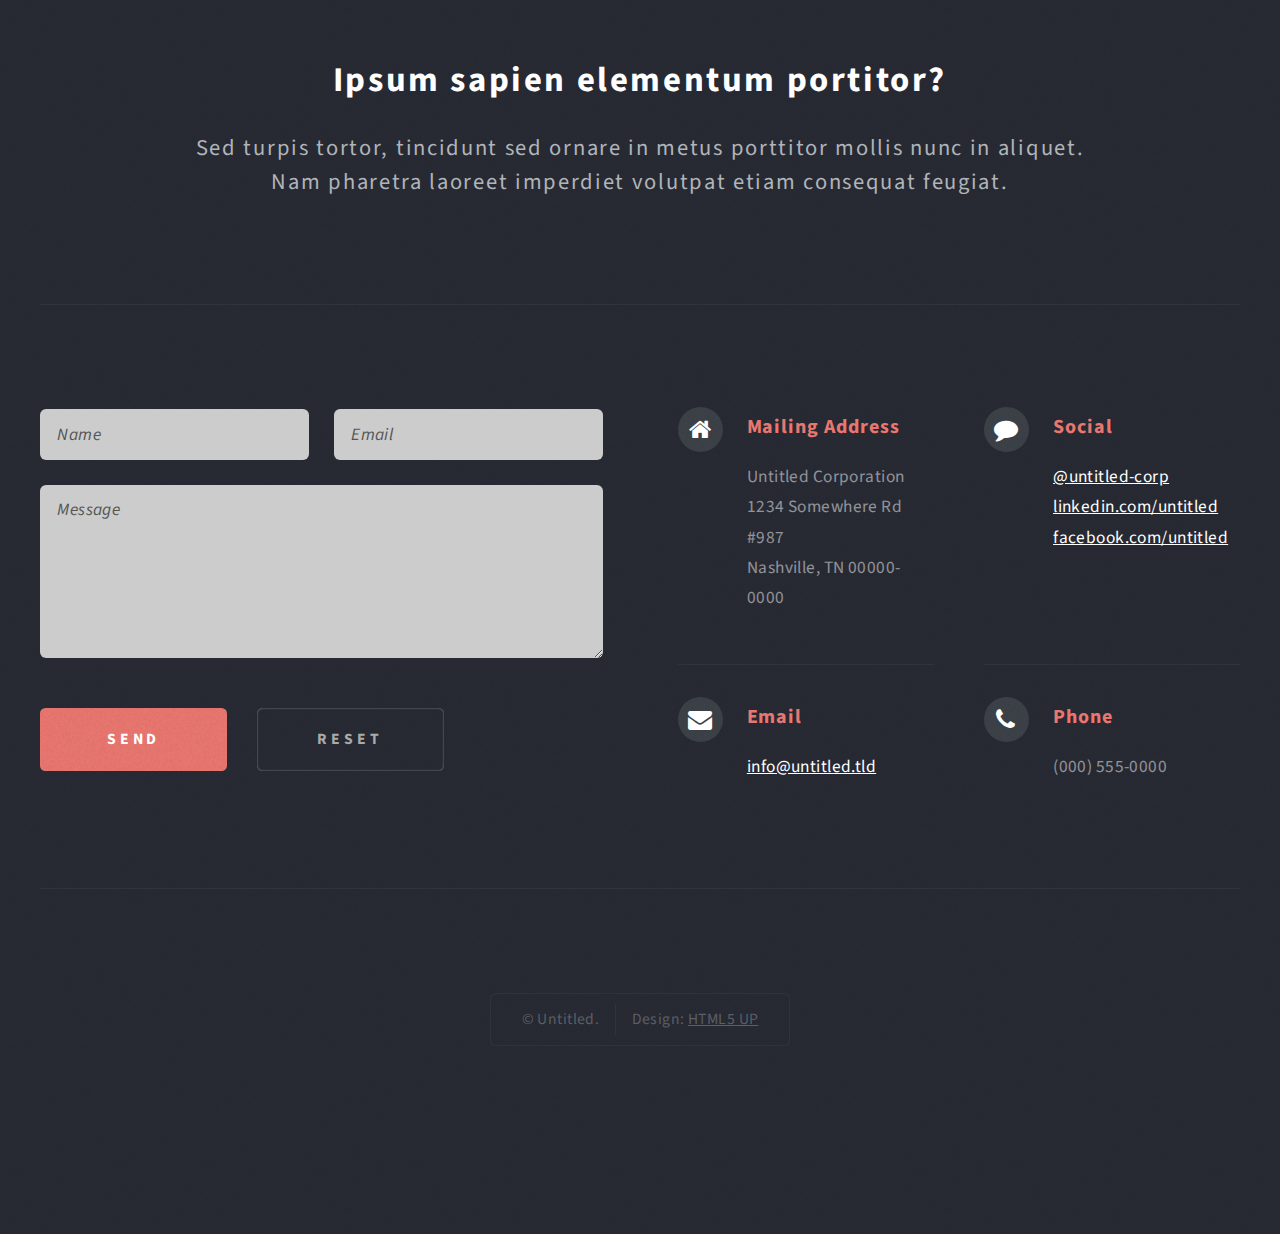
<file: no-sidebar.html>
<!DOCTYPE HTML>
<!--
	Escape Velocity by HTML5 UP
	html5up.net | @n33co
	Free for personal and commercial use under the CCA 3.0 license (html5up.net/license)
-->
<html>
	<head>
		<title>No Sidebar - Escape Velocity by HTML5 UP</title>
		<meta http-equiv="content-type" content="text/html; charset=utf-8" />
		<meta name="description" content="" />
		<meta name="keywords" content="" />
		<!--[if lte IE 8]><script src="css/ie/html5shiv.js"></script><![endif]-->
		<script src="js/jquery.min.js"></script>
		<script src="js/jquery.dropotron.min.js"></script>
		<script src="js/skel.min.js"></script>
		<script src="js/skel-layers.min.js"></script>
		<script src="js/init.js"></script>
		<noscript>
			<link rel="stylesheet" href="css/skel.css" />
			<link rel="stylesheet" href="css/style.css" />
			<link rel="stylesheet" href="css/style-desktop.css" />
		</noscript>
		<!--[if lte IE 8]><link rel="stylesheet" href="css/ie/v8.css" /><![endif]-->
	</head>
	<body class="no-sidebar">

		<!-- Header -->
			<div id="header-wrapper" class="wrapper">
				<div id="header">
					
					<!-- Logo -->
						<div id="logo">
							<h1><a href="index.html">Escape Velocity</a></h1>
							<p>A free responsive site template by HTML5 UP</p>
						</div>
					
					<!-- Nav -->
						<nav id="nav">
							<ul>
								<li class="current"><a href="index.html">Home</a></li>
								<li>
									<a href="">Dropdown</a>
									<ul>
										<li><a href="#">Lorem ipsum</a></li>
										<li><a href="#">Magna veroeros</a></li>
										<li><a href="#">Etiam nisl</a></li>
										<li>
											<a href="">Sed consequat</a>
											<ul>
												<li><a href="#">Lorem dolor</a></li>
												<li><a href="#">Amet consequat</a></li>
												<li><a href="#">Magna phasellus</a></li>
												<li><a href="#">Etiam nisl</a></li>
												<li><a href="#">Sed feugiat</a></li>
											</ul>
										</li>
										<li><a href="#">Nisl tempus</a></li>
									</ul>
								</li>
								<li><a href="left-sidebar.html">Left Sidebar</a></li>
								<li><a href="right-sidebar.html">Right Sidebar</a></li>
								<li><a href="no-sidebar.html">No Sidebar</a></li>
							</ul>
						</nav>

				</div>
			</div>
		
		<!-- Main -->
			<div class="wrapper style2">
				<div class="title">No Sidebar</div>
				<div id="main" class="container">
							
					<!-- Content -->
						<div id="content">
							<article class="box post">
								<header class="style1">
									<h2>Lorem ipsum dolor sit amet magna egestas<br class="mobile-hide" />
									morbi bibendum sed malesuada</h2>
									<p>Tempus feugiat veroeros sed nullam dolore</p>
								</header>
								<a href="#" class="image featured">
									<img src="images/pic01.jpg" alt="" />
								</a>
								<p>Fringilla nisl. Donec accumsan interdum nisi, quis tincidunt felis sagittis eget.
								odio eleifend. Duis commodo fringilla commodo. Aliquam erat volutpat. Vestibulum 
								facilisis leo magna. Cras sit amet urna eros, id egestas urna. Quisque aliquam 
								tempus euismod. Vestibulum ante ipsum primis in faucibus.</p>
								<p>Phasellus nisl nisl, varius id porttitor sed, pellentesque ac orci. Pellentesque 
								habitant morbi tristique senectus et netus et malesuada fames ac turpis egestas. Morbi 
								bibendum justo sed mauris vehicula malesuada aliquam elit imperdiet. Aliquam eu nibh 
								lorem, eget gravida mi. Duis odio diam, luctus et vulputate vitae, vehicula ac dolor. 
								Pellentesque at urna eget tellus lobortis ultrices sed non erat. Donec eget erat non 
								magna volutpat malesuada quis eget eros. Nullam sodales cursus sapien, id consequat 
								leo suscipit ut. Praesent id turpis vitae turpis pretium ultricies. Vestibulum sit 
								amet risus elit.</p>
								<p>Donec consectetur vestibulum dolor et pulvinar. Etiam vel felis enim, at viverra 
								ligula. Ut porttitor sagittis lorem, quis eleifend nisi ornare vel. Praesent nec orci 
								eget quam rutrum bibendum. Proin pellentesque diam non ligula commodo tempor. Vivamus 
								eget urna nibh. Curabitur non fringilla nisl. Donec accumsan interdum nisi, quis 
								tincidunt felis sagittis eget. Donec elementum ligula dignissim sem pulvinar non semper 
								odio eleifend. Duis commodo fringilla commodo. Aliquam erat volutpat. Vestibulum 
								facilisis leo magna. Cras sit amet urna eros, id egestas urna. Quisque aliquam 
								tempus euismod. Vestibulum ante ipsum primis in faucibus orci luctus et ultrices 
								posuere cubilia.</p>
								<p>Phasellus nisl nisl, varius id porttitor sed, pellentesque ac orci. Pellentesque 
								habitant morbi tristique senectus et netus et malesuada fames ac turpis egestas. Morbi 
								bibendum justo sed mauris vehicula malesuada aliquam elit imperdiet. Aliquam eu nibh 
								lorem, eget gravida mi. Duis odio diam, luctus et vulputate vitae, vehicula ac dolor. 
								Pellentesque at urna eget tellus lobortis ultrices sed non erat. Donec eget erat non 
								magna volutpat malesuada quis eget eros. Nullam sodales cursus sapien, id consequat 
								leo suscipit ut. Praesent id turpis vitae turpis pretium ultricies. Vestibulum sit 
								amet risus elit.</p>
							</article>
							<div class="row 150%">
								<div class="4u">
									<section class="box">
										<header>
											<h2>Magna pulvinar tempus</h2>
										</header>
										<a href="#" class="image featured"><img src="images/pic05.jpg" alt="" /></a>
										<p>Rutrum bibendum. Proin pellentesque diam non ligula commodo tempor. Vivamus 
										eget urna nibh. Curabitur non fringilla nisl. Donec accumsan interdum nisi, quis 
										tempus.</p>
										<a href="#" class="button style1">More</a>
									</section>
								</div>
								<div class="4u">
									<section class="box">
										<header>
											<h2>Magna pulvinar tempus</h2>
										</header>
										<a href="#" class="image featured"><img src="images/pic06.jpg" alt="" /></a>
										<p>Rutrum bibendum. Proin pellentesque diam non ligula commodo tempor. Vivamus 
										eget urna nibh. Curabitur non fringilla nisl. Donec accumsan interdum nisi, quis 
										tempus.</p>
										<a href="#" class="button style1">More</a>
									</section>
								</div>
								<div class="4u">
									<section class="box">
										<header>
											<h2>Magna pulvinar tempus</h2>
										</header>
										<a href="#" class="image featured"><img src="images/pic07.jpg" alt="" /></a>
										<p>Rutrum bibendum. Proin pellentesque diam non ligula commodo tempor. Vivamus 
										eget urna nibh. Curabitur non fringilla nisl. Donec accumsan interdum nisi, quis 
										tempus.</p>
										<a href="#" class="button style1">More</a>
									</section>
								</div>
							</div>
						</div>

				</div>
			</div>

		<!-- Highlights -->
			<div class="wrapper style3">
				<div class="title">The Endorsements</div>
				<div id="highlights" class="container">
					<div class="row 150%">
						<div class="4u">
							<section class="highlight">
								<a href="#" class="image featured"><img src="images/pic02.jpg" alt="" /></a>
								<h3><a href="#">Aliquam diam consequat</a></h3>
								<p>Eget mattis at, laoreet vel amet sed velit aliquam diam ante, dolor aliquet sit amet vulputate mattis amet laoreet lorem.</p>
								<ul class="actions">
									<li><a href="#" class="button style1">Learn More</a></li>
								</ul>
							</section>
						</div>
						<div class="4u">
							<section class="highlight">
								<a href="#" class="image featured"><img src="images/pic03.jpg" alt="" /></a>
								<h3><a href="#">Nisl adipiscing sed lorem</a></h3>
								<p>Eget mattis at, laoreet vel amet sed velit aliquam diam ante, dolor aliquet sit amet vulputate mattis amet laoreet lorem.</p>
								<ul class="actions">
									<li><a href="#" class="button style1">Learn More</a></li>
								</ul>
							</section>
						</div>
						<div class="4u">
							<section class="highlight">
								<a href="#" class="image featured"><img src="images/pic04.jpg" alt="" /></a>
								<h3><a href="#">Mattis tempus lorem</a></h3>
								<p>Eget mattis at, laoreet vel amet sed velit aliquam diam ante, dolor aliquet sit amet vulputate mattis amet laoreet lorem.</p>
								<ul class="actions">
									<li><a href="#" class="button style1">Learn More</a></li>
								</ul>
							</section>
						</div>
					</div>
				</div>
			</div>
		
		<!-- Footer -->
			<div id="footer-wrapper" class="wrapper">
				<div class="title">The Rest Of It</div>
				<div id="footer" class="container">
					<header class="style1">
						<h2>Ipsum sapien elementum portitor?</h2>
						<p>
							Sed turpis tortor, tincidunt sed ornare in metus porttitor mollis nunc in aliquet.<br />
							Nam pharetra laoreet imperdiet volutpat etiam consequat feugiat.
						</p>
					</header>
					<hr />
					<div class="row 150%">
						<div class="6u">

							<!-- Contact Form -->
								<section>
									<form method="post" action="#">
										<div class="row 50%">
											<div class="6u">
												<input type="text" name="name" id="contact-name" placeholder="Name" />
											</div>
											<div class="6u">
												<input type="text" name="email" id="contact-email" placeholder="Email" />
											</div>
										</div>
										<div class="row 50%">
											<div class="12u">
												<textarea name="message" id="contact-message" placeholder="Message" rows="4"></textarea>
											</div>
										</div>
										<div class="row">
											<div class="12u">
												<ul class="actions">
													<li><input type="submit" class="style1" value="Send" /></li>
													<li><input type="reset" class="style2" value="Reset" /></li>
												</ul>
											</div>
										</div>
									</form>
								</section>

						</div>
						<div class="6u">
						
							<!-- Contact -->
								<section class="feature-list small">
									<div class="row">
										<div class="6u">
											<section>
												<h3 class="icon fa-home">Mailing Address</h3>
												<p>
													Untitled Corporation<br />
													1234 Somewhere Rd #987<br />
													Nashville, TN 00000-0000
												</p>
											</section>
										</div>
										<div class="6u">
											<section>
												<h3 class="icon fa-comment">Social</h3>
												<p>
													<a href="#">@untitled-corp</a><br />
													<a href="#">linkedin.com/untitled</a><br />
													<a href="#">facebook.com/untitled</a>
												</p>
											</section>
										</div>
									</div>
									<div class="row">
										<div class="6u">
											<section>
												<h3 class="icon fa-envelope">Email</h3>
												<p>
													<a href="#">info@untitled.tld</a>
												</p>
											</section>
										</div>
										<div class="6u">
											<section>
												<h3 class="icon fa-phone">Phone</h3>
												<p>
													(000) 555-0000
												</p>
											</section>
										</div>
									</div>
								</section>
								
						</div>
					</div>
					<hr />
				</div>
				<div id="copyright">
					<ul>
						<li>&copy; Untitled.</li><li>Design: <a href="http://html5up.net">HTML5 UP</a></li>
					</ul>
				</div>
			</div>

	</body>
</html>
</file>
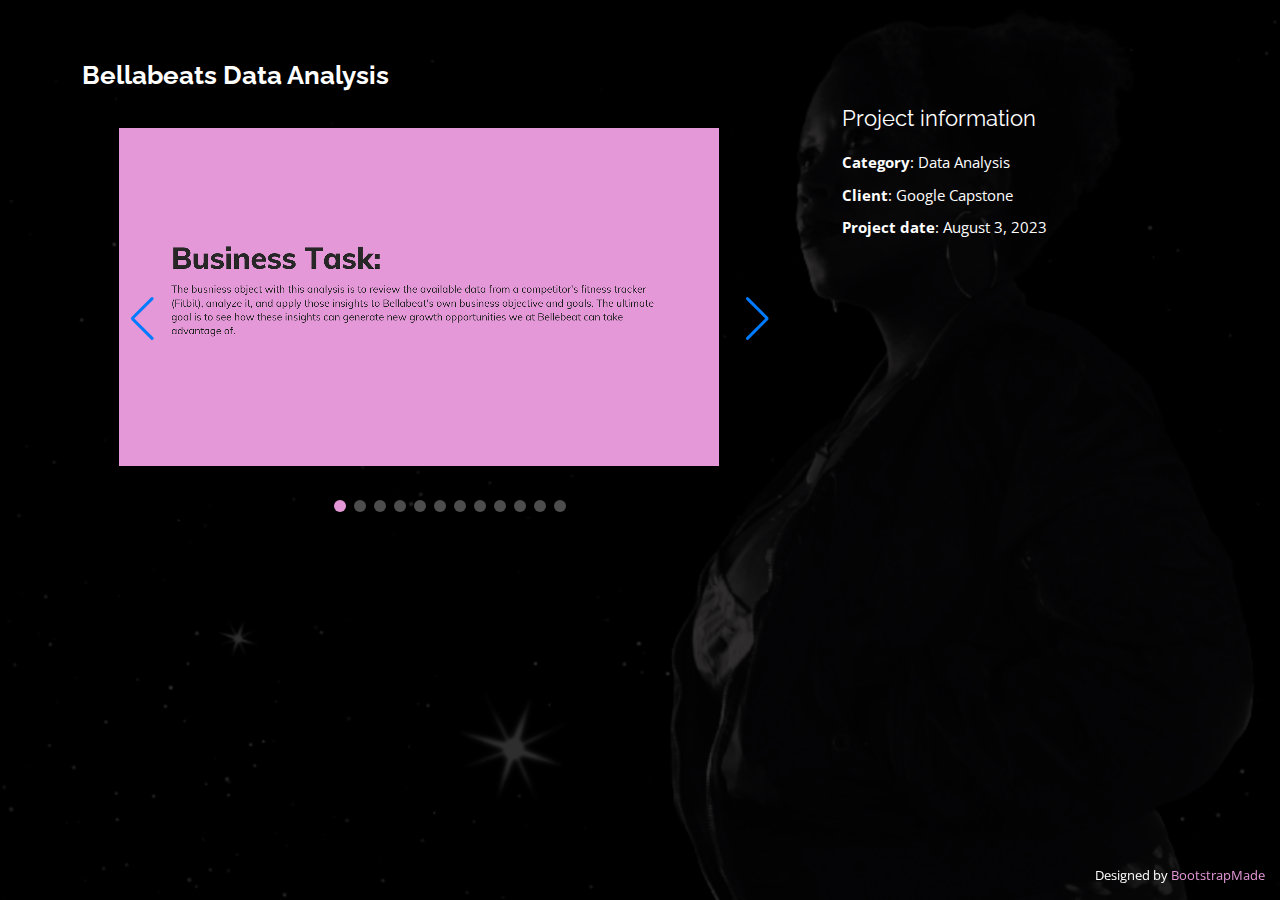
<file: portfolio-details (1).html>
<!DOCTYPE html>
<html lang="en">

<head>
  <meta charset="utf-8">
  <meta content="width=device-width, initial-scale=1.0" name="viewport">

  <title>Portfolio Details - Personal Bootstrap Template</title>
  <meta content="" name="description">
  <meta content="" name="keywords">

  <!-- Favicons -->
  <link href="assets/img/favicon.png" rel="icon">
  <link href="assets/img/apple-touch-icon.png" rel="apple-touch-icon">

  <!-- Google Fonts -->
  <link
    href="https://fonts.googleapis.com/css?family=Open+Sans:300,300i,400,400i,600,600i,700,700i|Raleway:300,300i,400,400i,500,500i,600,600i,700,700i|Poppins:300,300i,400,400i,500,500i,600,600i,700,700i"
    rel="stylesheet">

  <!-- Vendor CSS Files -->
  <link href="assets/vendor/bootstrap/css/bootstrap.min.css" rel="stylesheet">
  <link href="assets/vendor/bootstrap-icons/bootstrap-icons.css" rel="stylesheet">
  <link href="assets/vendor/boxicons/css/boxicons.min.css" rel="stylesheet">
  <link href="assets/vendor/glightbox/css/glightbox.min.css" rel="stylesheet">
  <link href="assets/vendor/remixicon/remixicon.css" rel="stylesheet">
  <link href="assets/vendor/swiper/swiper-bundle.min.css" rel="stylesheet">

  <!-- Template Main CSS File -->
  <link href="assets/css/style.css" rel="stylesheet">

  <!-- =======================================================
  * Template Name: Personal
  * Updated: Jul 27 2023 with Bootstrap v5.3.1
  * Template URL: https://bootstrapmade.com/personal-free-resume-bootstrap-template/
  * Author: BootstrapMade.com
  * License: https://bootstrapmade.com/license/
  ======================================================== -->

  <base href="https://invaderzinn.github.io/">
</head>

<body>

  <main id="main">

    <!-- ======= Portfolio Details ======= -->
    <div id="portfolio-details" class="portfolio-details">
      <div class="container">

        <div class="row justify-content-center">

          <div class="col-lg-8">
            <h2 class="portfolio-title">Bellabeats Data Analysis</h2>

            <div class="portfolio-details-slider swiper mx-auto">
              <div class="swiper-wrapper align-items-center">
                <!-- Your individual slides go here -->



                <!-- <div class="portfolio-details-slider swiper">
              <div class="swiper-wrapper align-items-center"> -->

                <div class="swiper-slide">
                  <img src="assets/img/portfolio/BellabeatSlides/2.png" alt="">
                </div>

                <div class="swiper-slide">
                  <img src="assets/img/portfolio/BellabeatSlides/5.png" alt="">
                </div>

                <div class="swiper-slide">
                  <img src="assets/img/portfolio/BellabeatSlides/7.png" alt="">
                </div>

                <div class="swiper-slide">
                  <img src="assets/img/portfolio/BellabeatSlides/8.png" alt="">
                </div>

                <div class="swiper-slide">
                  <img src="assets/img/portfolio/BellabeatSlides/10.png" alt="">
                </div>

                <div class="swiper-slide">
                  <img src="assets/img/portfolio/BellabeatSlides/11.png" alt="">
                </div>

                <div class="swiper-slide">
                  <img src="assets/img/portfolio/BellabeatSlides/12.png" alt="">
                </div>

                <div class="swiper-slide">
                  <img src="assets/img/portfolio/BellabeatSlides/13.png" alt="">
                </div>

                <div class="swiper-slide">
                  <img src="assets/img/portfolio/BellabeatSlides/14.png" alt="">
                </div>

                <div class="swiper-slide">
                  <img src="assets/img/portfolio/BellabeatSlides/16.png" alt="">
                </div>

                <div class="swiper-slide">
                  <img src="assets/img/portfolio/BellabeatSlides/17.png" alt="">
                </div>

                <div class="swiper-slide">
                  <img src="assets/img/portfolio/BellabeatSlides/18.png" alt="">
                </div>

              </div>
              <div class="swiper-pagination"></div>
              <div class="swiper-button-next"></div>
              <div class="swiper-button-prev"></div>
            </div>

            <!-- </div>
              <div class="swiper-pagination"></div>
            </div> -->

          </div>

          <div class="col-lg-4 portfolio-info">
            <h3>Project information</h3>
            <ul>
              <li><strong>Category</strong>: Data Analysis</li>
              <li><strong>Client</strong>: Google Capstone</li>
              <li><strong>Project date</strong>: August 3, 2023</li>

            </ul>

            <!-- <p>
              Business Task: Analyze data from a similar smart device (Fitbit) to identify growth opportunities and potential product line enhancement for Bellabeat.
            </p>
            <p>To review more visualizations for this analysis please visit my Tableau page <a href="https://public.tableau.com/app/profile/lc.zinnerman">by clicking here</a>.</p> -->
          </div>





          <!-- <div class="row">
          <div class="col-lg-4 portfolio-info">
            <h3>Project information</h3>
            <ul>
              <li><strong>Category</strong>: Data Analysis</li>
              <li><strong>Client</strong>: Google Capstone</li>
              <li><strong>Project date</strong>: August 3, 2023</li>
              
            </ul>
          </div>-->
        </div>
      </div>
    </div><!-- End Portfolio Details -->


    

  </main><!-- End #main -->

  <div class="credits">
    <!-- All the links in the footer should remain intact. -->
    <!-- You can delete the links only if you purchased the pro version. -->
    <!-- Licensing information: https://bootstrapmade.com/license/ -->
    <!-- Purchase the pro version with working PHP/AJAX contact form: https://bootstrapmade.com/personal-free-resume-bootstrap-template/ -->
    Designed by <a href="https://bootstrapmade.com/">BootstrapMade</a>
  </div>

  <!-- Vendor JS Files -->
  <script src="assets/vendor/purecounter/purecounter_vanilla.js"></script>
  <script src="assets/vendor/bootstrap/js/bootstrap.bundle.min.js"></script>
  <script src="assets/vendor/glightbox/js/glightbox.min.js"></script>
  <script src="assets/vendor/isotope-layout/isotope.pkgd.min.js"></script>
  <script src="assets/vendor/swiper/swiper-bundle.min.js"></script>
  <script src="assets/vendor/waypoints/noframework.waypoints.js"></script>
  <script src="assets/vendor/php-email-form/validate.js"></script>

  <!-- Template Main JS File -->
  <script src="assets/js/main.js"></script>

</body>

</html>
</file>
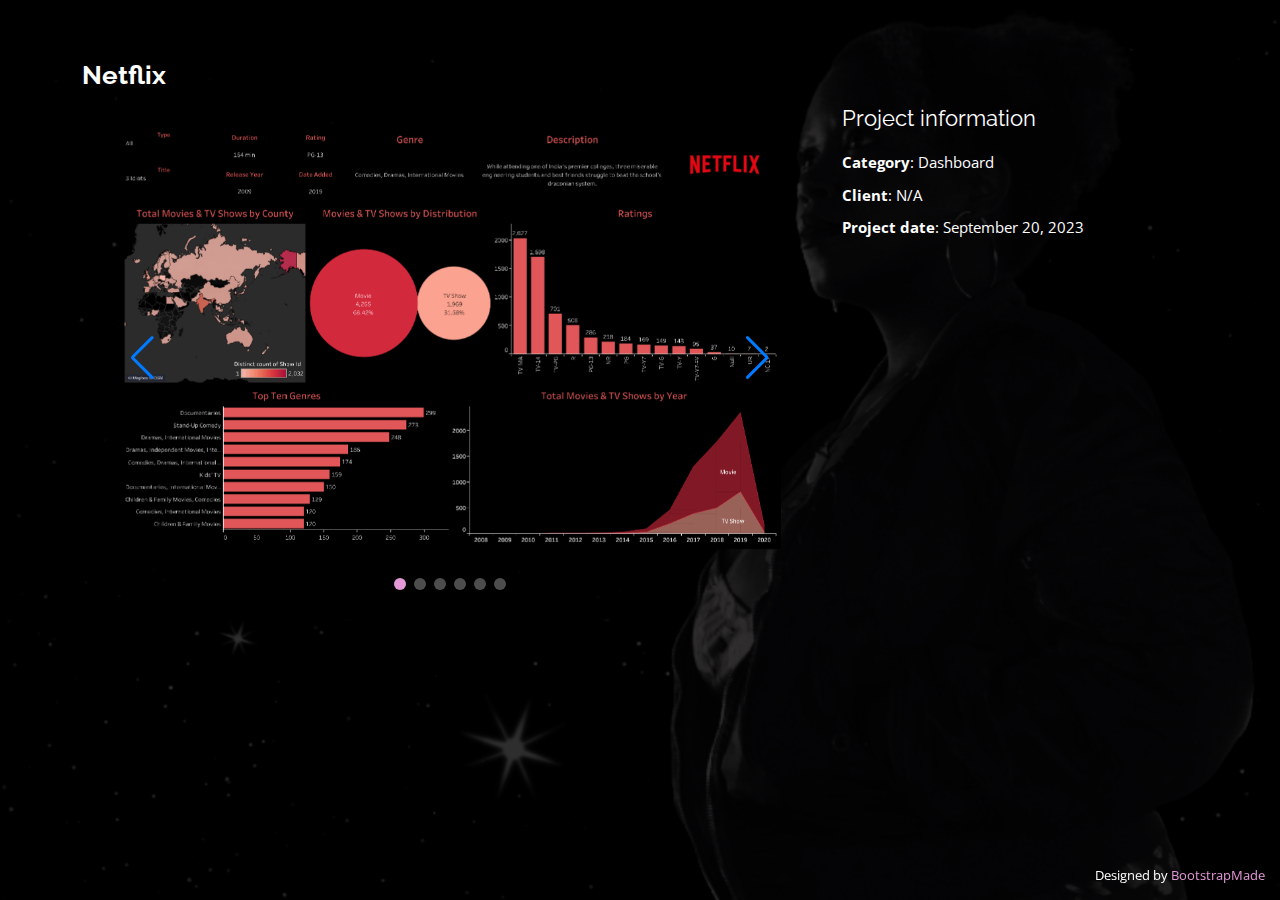
<file: portfolio-details_2.html>
<!DOCTYPE html>
<html lang="en">

<head>
  <meta charset="utf-8">
  <meta content="width=device-width, initial-scale=1.0" name="viewport">

  <title>Portfolio Details - Personal Bootstrap Template</title>
  <meta content="" name="description">
  <meta content="" name="keywords">

  <!-- Favicons -->
  <link href="assets/img/favicon.png" rel="icon">
  <link href="assets/img/apple-touch-icon.png" rel="apple-touch-icon">

  <!-- Google Fonts -->
  <link
    href="https://fonts.googleapis.com/css?family=Open+Sans:300,300i,400,400i,600,600i,700,700i|Raleway:300,300i,400,400i,500,500i,600,600i,700,700i|Poppins:300,300i,400,400i,500,500i,600,600i,700,700i"
    rel="stylesheet">

  <!-- Vendor CSS Files -->
  <link href="assets/vendor/bootstrap/css/bootstrap.min.css" rel="stylesheet">
  <link href="assets/vendor/bootstrap-icons/bootstrap-icons.css" rel="stylesheet">
  <link href="assets/vendor/boxicons/css/boxicons.min.css" rel="stylesheet">
  <link href="assets/vendor/glightbox/css/glightbox.min.css" rel="stylesheet">
  <link href="assets/vendor/remixicon/remixicon.css" rel="stylesheet">
  <link href="assets/vendor/swiper/swiper-bundle.min.css" rel="stylesheet">

  <!-- Template Main CSS File -->
  <link href="assets/css/style.css" rel="stylesheet">

  <!-- =======================================================
  * Template Name: Personal
  * Updated: Jul 27 2023 with Bootstrap v5.3.1
  * Template URL: https://bootstrapmade.com/personal-free-resume-bootstrap-template/
  * Author: BootstrapMade.com
  * License: https://bootstrapmade.com/license/
  ======================================================== -->
</head>

<body>

  <main id="main">

    <!-- ======= Portfolio Details ======= -->
    <div id="portfolio-details" class="portfolio-details">
      <div class="container">

        <div class="row justify-content-center">

          <div class="col-lg-8">
            <h2 class="portfolio-title">Netflix</h2>

            <div class="portfolio-details-slider swiper mx-auto">
              <div class="swiper-wrapper align-items-center">
                <!-- Your individual slides go here -->



                <!-- <div class="portfolio-details-slider swiper">
                  <div class="swiper-wrapper align-items-center"> -->

                <div class="swiper-slide">
                  <img src="assets/img/portfolio/NetflixSlides/Netflix_Smaller.png" alt="">
                </div>

                <div class="swiper-slide">
                  <img src="assets/img/portfolio/NetflixSlides/1.png" alt="">
                </div>

                <div class="swiper-slide">
                  <img src="assets/img/portfolio/NetflixSlides/2.png" alt="">
                </div>

                <div class="swiper-slide">
                  <img src="assets/img/portfolio/NetflixSlides/3.png" alt="">
                </div>

                <div class="swiper-slide">
                  <img src="assets/img/portfolio/NetflixSlides/4.png" alt="">
                </div>

                <div class="swiper-slide">
                  <img src="assets/img/portfolio/NetflixSlides/5.png" alt="">
                </div>

              </div>
              <div class="swiper-pagination"></div>
              <div class="swiper-button-next"></div>
              <div class="swiper-button-prev"></div>
            </div>

            <!-- </div>
                  <div class="swiper-pagination"></div>
                </div> -->

          </div>

          <div class="col-lg-4 portfolio-info">
            <h3>Project information</h3>
            <ul>
              <li><strong>Category</strong>: Dashboard</li>
              <li><strong>Client</strong>: N/A</li>
              <li><strong>Project date</strong>: September 20, 2023</li>

            </ul>
          </div>

        </div>
      </div>
    </div><!-- End Portfolio Details -->

  </main><!-- End #main -->

  <div class="credits">
    <!-- All the links in the footer should remain intact. -->
    <!-- You can delete the links only if you purchased the pro version. -->
    <!-- Licensing information: https://bootstrapmade.com/license/ -->
    <!-- Purchase the pro version with working PHP/AJAX contact form: https://bootstrapmade.com/personal-free-resume-bootstrap-template/ -->
    Designed by <a href="https://bootstrapmade.com/">BootstrapMade</a>
  </div>

  <!-- Vendor JS Files -->
  <script src="assets/vendor/purecounter/purecounter_vanilla.js"></script>
  <script src="assets/vendor/bootstrap/js/bootstrap.bundle.min.js"></script>
  <script src="assets/vendor/glightbox/js/glightbox.min.js"></script>
  <script src="assets/vendor/isotope-layout/isotope.pkgd.min.js"></script>
  <script src="assets/vendor/swiper/swiper-bundle.min.js"></script>
  <script src="assets/vendor/waypoints/noframework.waypoints.js"></script>
  <script src="assets/vendor/php-email-form/validate.js"></script>

  <!-- Template Main JS File -->
  <script src="assets/js/main.js"></script>

</body>

</html>
</file>
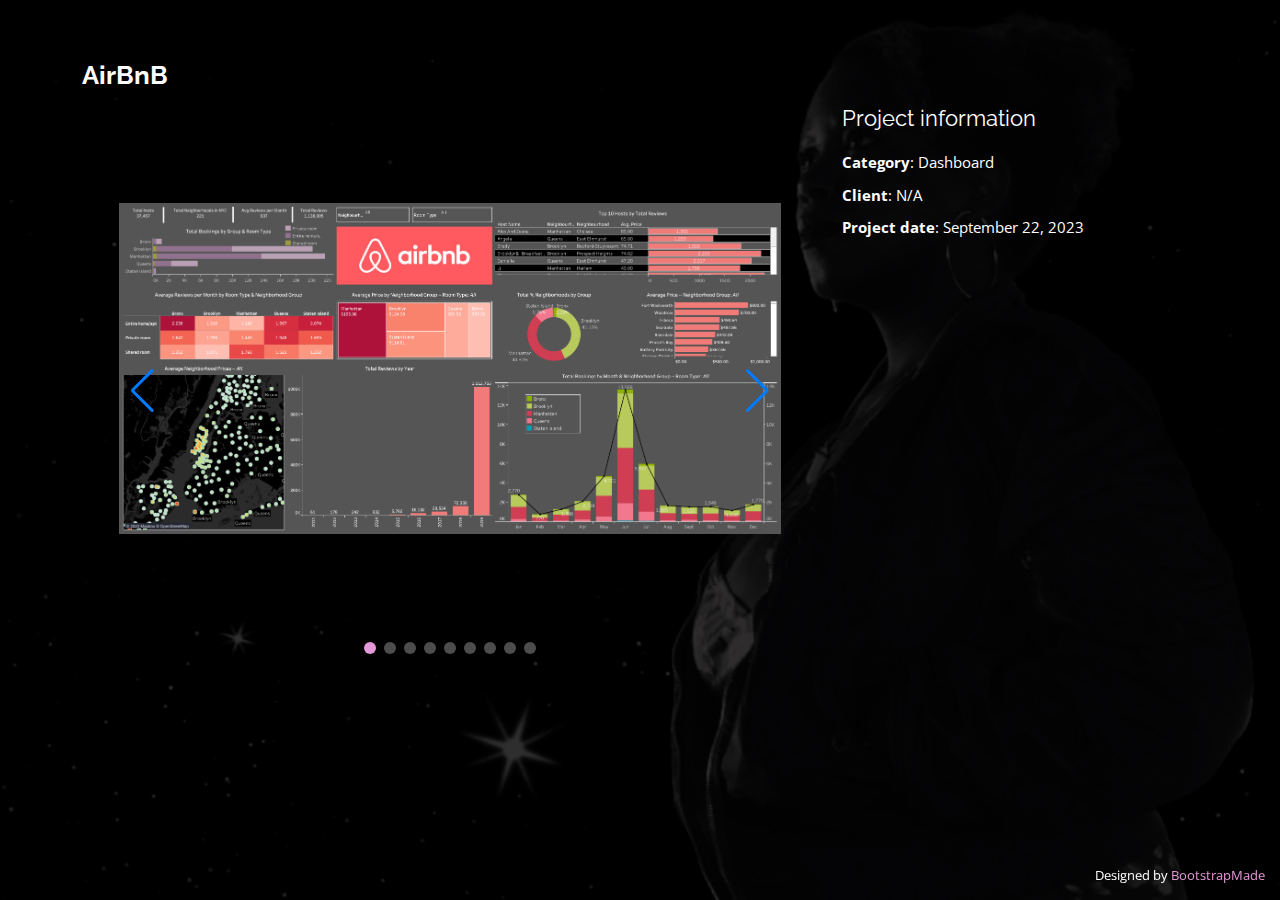
<file: portfolio-details_3.html>
<!DOCTYPE html>
<html lang="en">

<head>
    <meta charset="utf-8">
    <meta content="width=device-width, initial-scale=1.0" name="viewport">

    <title>Portfolio Details - Personal Bootstrap Template</title>
    <meta content="" name="description">
    <meta content="" name="keywords">

    <!-- Favicons -->
    <link href="assets/img/favicon.png" rel="icon">
    <link href="assets/img/apple-touch-icon.png" rel="apple-touch-icon">

    <!-- Google Fonts -->
    <link
        href="https://fonts.googleapis.com/css?family=Open+Sans:300,300i,400,400i,600,600i,700,700i|Raleway:300,300i,400,400i,500,500i,600,600i,700,700i|Poppins:300,300i,400,400i,500,500i,600,600i,700,700i"
        rel="stylesheet">

    <!-- Vendor CSS Files -->
    <link href="assets/vendor/bootstrap/css/bootstrap.min.css" rel="stylesheet">
    <link href="assets/vendor/bootstrap-icons/bootstrap-icons.css" rel="stylesheet">
    <link href="assets/vendor/boxicons/css/boxicons.min.css" rel="stylesheet">
    <link href="assets/vendor/glightbox/css/glightbox.min.css" rel="stylesheet">
    <link href="assets/vendor/remixicon/remixicon.css" rel="stylesheet">
    <link href="assets/vendor/swiper/swiper-bundle.min.css" rel="stylesheet">

    <!-- Template Main CSS File -->
    <link href="assets/css/style.css" rel="stylesheet">

    <!-- =======================================================
  * Template Name: Personal
  * Updated: Jul 27 2023 with Bootstrap v5.3.1
  * Template URL: https://bootstrapmade.com/personal-free-resume-bootstrap-template/
  * Author: BootstrapMade.com
  * License: https://bootstrapmade.com/license/
======================================================== -->
</head>

<body>

    <main id="main">

        <!-- ======= Portfolio Details ======= -->
        <div id="portfolio-details" class="portfolio-details">
            <div class="container">

                <div class="row justify-content-center">

                    <div class="col-lg-8">
                        <h2 class="portfolio-title">AirBnB</h2>

                        <div class="portfolio-details-slider swiper mx-auto">
                            <div class="swiper-wrapper align-items-center">
                                <!-- Your individual slides go here -->



                                <!-- <div class="portfolio-details-slider swiper">
                <div class="swiper-wrapper align-items-center"> -->

                                <div class="swiper-slide">
                                    <img src="assets/img/portfolio/AirBnBSlides/Dashboard 1.png" alt="">
                                </div>

                                <div class="swiper-slide">
                                    <img src="assets/img/portfolio/AirBnBSlides/1.png" alt="">
                                </div>

                                <div class="swiper-slide">
                                    <img src="assets/img/portfolio/AirBnBSlides/2.png" alt="">
                                </div>

                                <div class="swiper-slide">
                                    <img src="assets/img/portfolio/AirBnBSlides/3.png" alt="">
                                </div>

                                <div class="swiper-slide">
                                    <img src="assets/img/portfolio/AirBnBSlides/4.png" alt="">
                                </div>

                                <div class="swiper-slide">
                                    <img src="assets/img/portfolio/AirBnBSlides/5.png" alt="">
                                </div>

                                <div class="swiper-slide">
                                    <img src="assets/img/portfolio/AirBnBSlides/6.png" alt="">
                                </div>

                                <div class="swiper-slide">
                                    <img src="assets/img/portfolio/AirBnBSlides/7.png" alt="">
                                </div>

                                <div class="swiper-slide">
                                    <img src="assets/img/portfolio/AirBnBSlides/8.png" alt="">
                                </div>


                            </div>
                            <div class="swiper-pagination"></div>
                            <div class="swiper-button-next"></div>
                            <div class="swiper-button-prev"></div>
                        </div>

                        <!-- </div>
                <div class="swiper-pagination"></div>
                </div> -->

                    </div>

                    <div class="col-lg-4 portfolio-info">
                        <h3>Project information</h3>
                        <ul>
                            <li><strong>Category</strong>: Dashboard</li>
                            <li><strong>Client</strong>: N/A</li>
                            <li><strong>Project date</strong>: September 22, 2023</li>

                        </ul>
                    </div>

                </div>
            </div>
        </div><!-- End Portfolio Details -->

    </main><!-- End #main -->

    <div class="credits">
        <!-- All the links in the footer should remain intact. -->
        <!-- You can delete the links only if you purchased the pro version. -->
        <!-- Licensing information: https://bootstrapmade.com/license/ -->
        <!-- Purchase the pro version with working PHP/AJAX contact form: https://bootstrapmade.com/personal-free-resume-bootstrap-template/ -->
        Designed by <a href="https://bootstrapmade.com/">BootstrapMade</a>
    </div>

    <!-- Vendor JS Files -->
    <script src="assets/vendor/purecounter/purecounter_vanilla.js"></script>
    <script src="assets/vendor/bootstrap/js/bootstrap.bundle.min.js"></script>
    <script src="assets/vendor/glightbox/js/glightbox.min.js"></script>
    <script src="assets/vendor/isotope-layout/isotope.pkgd.min.js"></script>
    <script src="assets/vendor/swiper/swiper-bundle.min.js"></script>
    <script src="assets/vendor/waypoints/noframework.waypoints.js"></script>
    <script src="assets/vendor/php-email-form/validate.js"></script>

    <!-- Template Main JS File -->
    <script src="assets/js/main.js"></script>

</body>

</html>
</file>
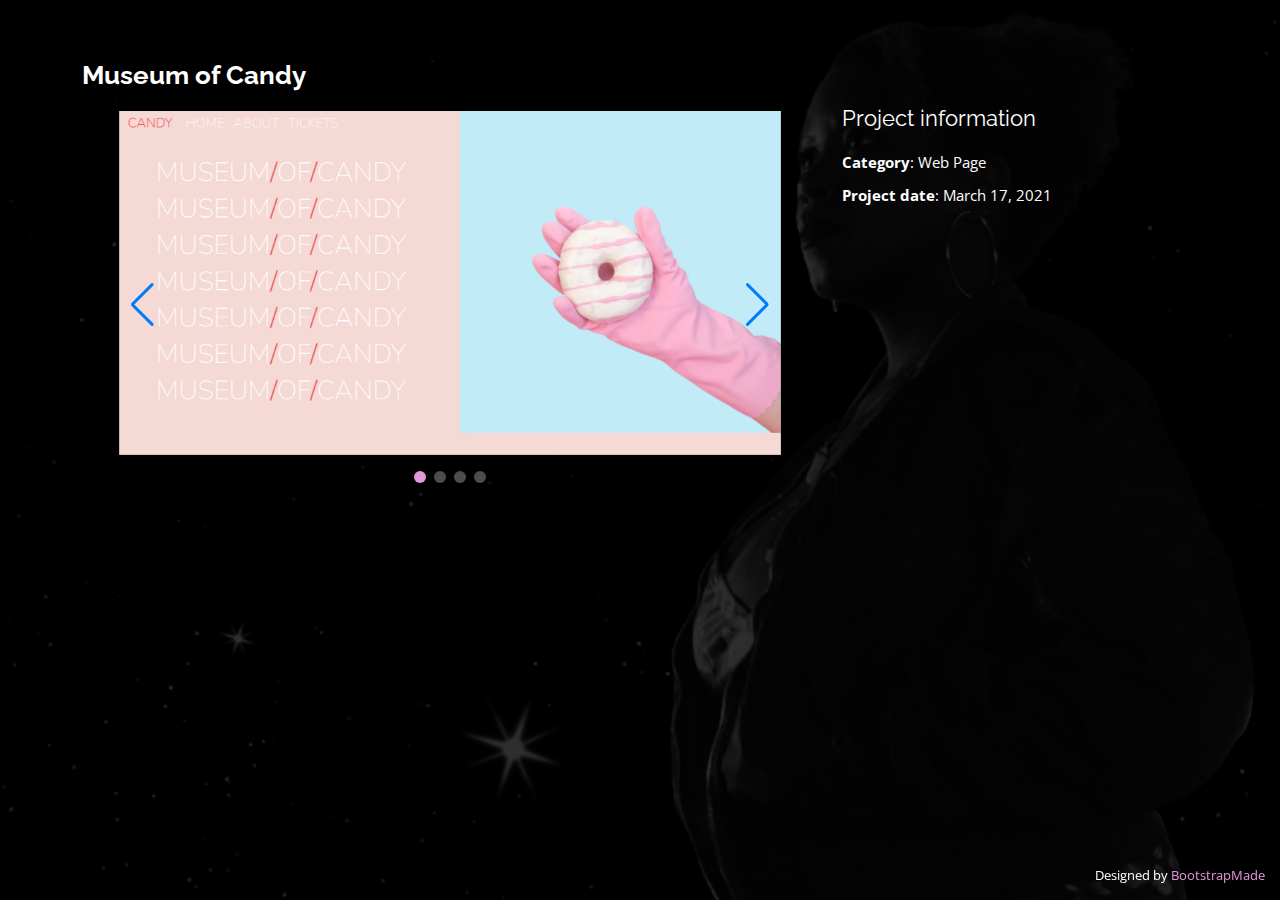
<file: portfolio-details_4.html>
<!DOCTYPE html>
<html lang="en">

<head>
    <meta charset="utf-8">
    <meta content="width=device-width, initial-scale=1.0" name="viewport">

    <title>Portfolio Details - Personal Bootstrap Template</title>
    <meta content="" name="description">
    <meta content="" name="keywords">

    <!-- Favicons -->
    <link href="assets/img/favicon.png" rel="icon">
    <link href="assets/img/apple-touch-icon.png" rel="apple-touch-icon">

    <!-- Google Fonts -->
    <link
        href="https://fonts.googleapis.com/css?family=Open+Sans:300,300i,400,400i,600,600i,700,700i|Raleway:300,300i,400,400i,500,500i,600,600i,700,700i|Poppins:300,300i,400,400i,500,500i,600,600i,700,700i"
        rel="stylesheet">

    <!-- Vendor CSS Files -->
    <link href="assets/vendor/bootstrap/css/bootstrap.min.css" rel="stylesheet">
    <link href="assets/vendor/bootstrap-icons/bootstrap-icons.css" rel="stylesheet">
    <link href="assets/vendor/boxicons/css/boxicons.min.css" rel="stylesheet">
    <link href="assets/vendor/glightbox/css/glightbox.min.css" rel="stylesheet">
    <link href="assets/vendor/remixicon/remixicon.css" rel="stylesheet">
    <link href="assets/vendor/swiper/swiper-bundle.min.css" rel="stylesheet">

    <!-- Template Main CSS File -->
    <link href="assets/css/style.css" rel="stylesheet">

    <!-- =======================================================
  * Template Name: Personal
  * Updated: Jul 27 2023 with Bootstrap v5.3.1
  * Template URL: https://bootstrapmade.com/personal-free-resume-bootstrap-template/
  * Author: BootstrapMade.com
  * License: https://bootstrapmade.com/license/
======================================================== -->
</head>

<body>

    <main id="main">

        <!-- ======= Portfolio Details ======= -->
        <div id="portfolio-details" class="portfolio-details">
            <div class="container">

                <div class="row justify-content-center">

                    <div class="col-lg-8">
                        <h2 class="portfolio-title">Museum of Candy</h2>

                        <div class="portfolio-details-slider swiper mx-auto">
                            <div class="swiper-wrapper align-items-center">
                                <!-- Your individual slides go here -->



                                <!-- <div class="portfolio-details-slider swiper">
                <div class="swiper-wrapper align-items-center"> -->

                                <div class="swiper-slide">
                                    <img src="assets/img/portfolio/MOCSlides/1.png" alt="">
                                </div>

                                <div class="swiper-slide">
                                    <img src="assets/img/portfolio/MOCSlides/2.png" alt="">
                                </div>

                                <div class="swiper-slide">
                                    <img src="assets/img/portfolio/MOCSlides/3.png" alt="">
                                </div>

                                <div class="swiper-slide">
                                    <img src="assets/img/portfolio/MOCSlides/4.png" alt="">
                                </div>


                            </div>
                            <div class="swiper-pagination"></div>
                            <div class="swiper-button-next"></div>
                            <div class="swiper-button-prev"></div>
                        </div>

                        <!-- </div>
                <div class="swiper-pagination"></div>
                </div> -->

                    </div>

                    <div class="col-lg-4 portfolio-info">
                        <h3>Project information</h3>
                        <ul>
                            <li><strong>Category</strong>: Web Page</li>
                            <li><strong>Project date</strong>: March 17, 2021</li>

                        </ul>
                    </div>

                </div>
            </div>
        </div><!-- End Portfolio Details -->

    </main><!-- End #main -->

    <div class="credits">
        <!-- All the links in the footer should remain intact. -->
        <!-- You can delete the links only if you purchased the pro version. -->
        <!-- Licensing information: https://bootstrapmade.com/license/ -->
        <!-- Purchase the pro version with working PHP/AJAX contact form: https://bootstrapmade.com/personal-free-resume-bootstrap-template/ -->
        Designed by <a href="https://bootstrapmade.com/">BootstrapMade</a>
    </div>

    <!-- Vendor JS Files -->
    <script src="assets/vendor/purecounter/purecounter_vanilla.js"></script>
    <script src="assets/vendor/bootstrap/js/bootstrap.bundle.min.js"></script>
    <script src="assets/vendor/glightbox/js/glightbox.min.js"></script>
    <script src="assets/vendor/isotope-layout/isotope.pkgd.min.js"></script>
    <script src="assets/vendor/swiper/swiper-bundle.min.js"></script>
    <script src="assets/vendor/waypoints/noframework.waypoints.js"></script>
    <script src="assets/vendor/php-email-form/validate.js"></script>

    <!-- Template Main JS File -->
    <script src="assets/js/main.js"></script>

</body>

</html>
</file>
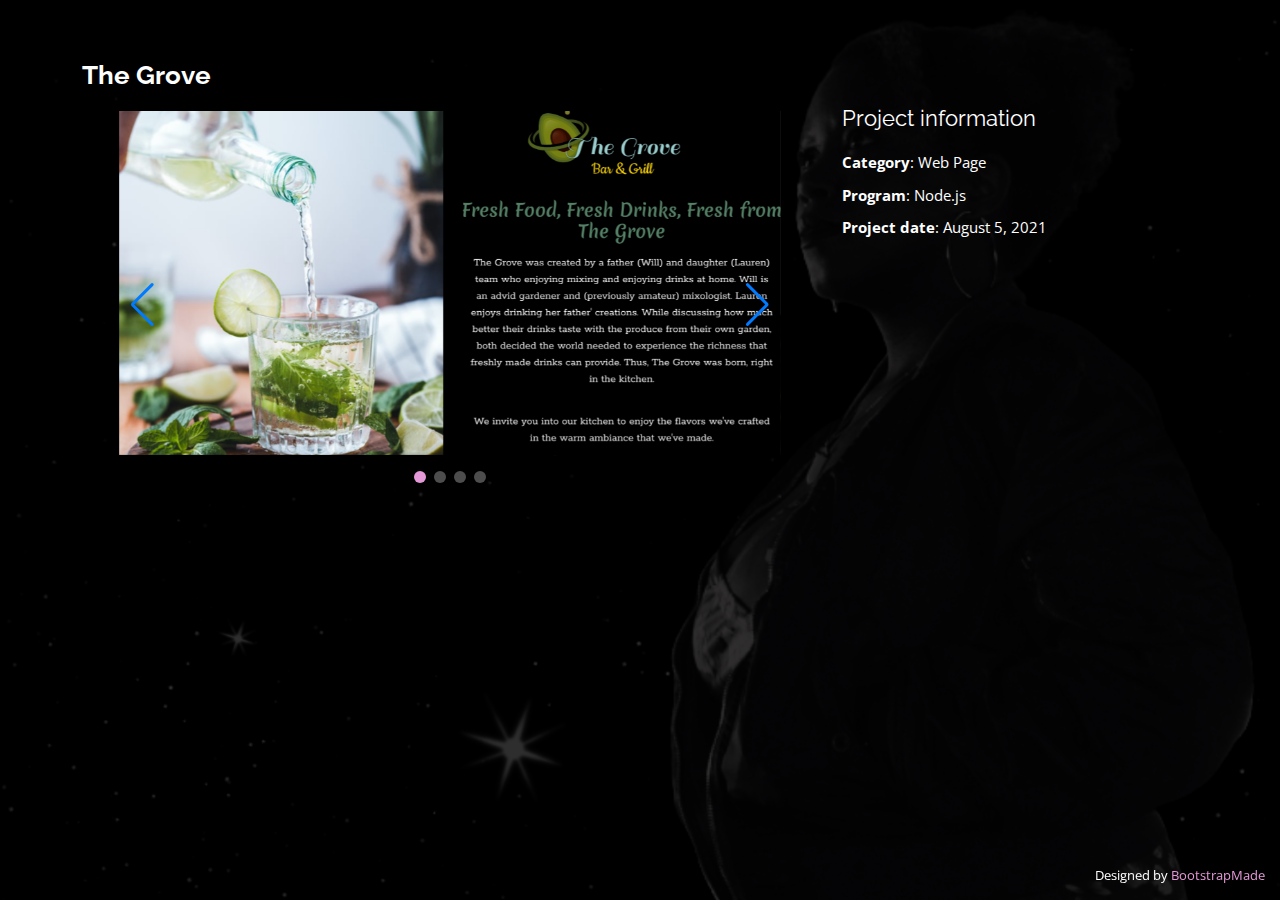
<file: portfolio-details_5.html>
<!DOCTYPE html>
<html lang="en">

<head>
    <meta charset="utf-8">
    <meta content="width=device-width, initial-scale=1.0" name="viewport">

    <title>Portfolio Details - Personal Bootstrap Template</title>
    <meta content="" name="description">
    <meta content="" name="keywords">

    <!-- Favicons -->
    <link href="assets/img/favicon.png" rel="icon">
    <link href="assets/img/apple-touch-icon.png" rel="apple-touch-icon">

    <!-- Google Fonts -->
    <link
        href="https://fonts.googleapis.com/css?family=Open+Sans:300,300i,400,400i,600,600i,700,700i|Raleway:300,300i,400,400i,500,500i,600,600i,700,700i|Poppins:300,300i,400,400i,500,500i,600,600i,700,700i"
        rel="stylesheet">

    <!-- Vendor CSS Files -->
    <link href="assets/vendor/bootstrap/css/bootstrap.min.css" rel="stylesheet">
    <link href="assets/vendor/bootstrap-icons/bootstrap-icons.css" rel="stylesheet">
    <link href="assets/vendor/boxicons/css/boxicons.min.css" rel="stylesheet">
    <link href="assets/vendor/glightbox/css/glightbox.min.css" rel="stylesheet">
    <link href="assets/vendor/remixicon/remixicon.css" rel="stylesheet">
    <link href="assets/vendor/swiper/swiper-bundle.min.css" rel="stylesheet">

    <!-- Template Main CSS File -->
    <link href="assets/css/style.css" rel="stylesheet">

    <!-- =======================================================
  * Template Name: Personal
  * Updated: Jul 27 2023 with Bootstrap v5.3.1
  * Template URL: https://bootstrapmade.com/personal-free-resume-bootstrap-template/
  * Author: BootstrapMade.com
  * License: https://bootstrapmade.com/license/
======================================================== -->
</head>

<body>

    <main id="main">

        <!-- ======= Portfolio Details ======= -->
        <div id="portfolio-details" class="portfolio-details">
            <div class="container">

                <div class="row justify-content-center">

                    <div class="col-lg-8">
                        <h2 class="portfolio-title">The Grove</h2>

                        <div class="portfolio-details-slider swiper mx-auto">
                            <div class="swiper-wrapper align-items-center">
                                <!-- Your individual slides go here -->



                                <!-- <div class="portfolio-details-slider swiper">
                <div class="swiper-wrapper align-items-center"> -->

                                <div class="swiper-slide">
                                    <img src="assets/img/portfolio/GroveSlides/1.png" alt="">
                                </div>

                                <div class="swiper-slide">
                                    <img src="assets/img/portfolio/GroveSlides/2.png" alt="">
                                </div>

                                <div class="swiper-slide">
                                    <img src="assets/img/portfolio/GroveSlides/3.png" alt="">
                                </div>

                                <div class="swiper-slide">
                                    <img src="assets/img/portfolio/GroveSlides/4.png" alt="">
                                </div>


                            </div>
                            <div class="swiper-pagination"></div>
                            <div class="swiper-button-next"></div>
                            <div class="swiper-button-prev"></div>
                        </div>

                        <!-- </div>
                <div class="swiper-pagination"></div>
                </div> -->

                    </div>

                    <div class="col-lg-4 portfolio-info">
                        <h3>Project information</h3>
                        <ul>
                            <li><strong>Category</strong>: Web Page</li>
                            <li><strong>Program</strong>: Node.js</li>
                            <li><strong>Project date</strong>: August 5, 2021</li>

                        </ul>
                    </div>

                </div>
            </div>
        </div><!-- End Portfolio Details -->

    </main><!-- End #main -->

    <div class="credits">
        <!-- All the links in the footer should remain intact. -->
        <!-- You can delete the links only if you purchased the pro version. -->
        <!-- Licensing information: https://bootstrapmade.com/license/ -->
        <!-- Purchase the pro version with working PHP/AJAX contact form: https://bootstrapmade.com/personal-free-resume-bootstrap-template/ -->
        Designed by <a href="https://bootstrapmade.com/">BootstrapMade</a>
    </div>

    <!-- Vendor JS Files -->
    <script src="assets/vendor/purecounter/purecounter_vanilla.js"></script>
    <script src="assets/vendor/bootstrap/js/bootstrap.bundle.min.js"></script>
    <script src="assets/vendor/glightbox/js/glightbox.min.js"></script>
    <script src="assets/vendor/isotope-layout/isotope.pkgd.min.js"></script>
    <script src="assets/vendor/swiper/swiper-bundle.min.js"></script>
    <script src="assets/vendor/waypoints/noframework.waypoints.js"></script>
    <script src="assets/vendor/php-email-form/validate.js"></script>

    <!-- Template Main JS File -->
    <script src="assets/js/main.js"></script>

</body>

</html>
</file>
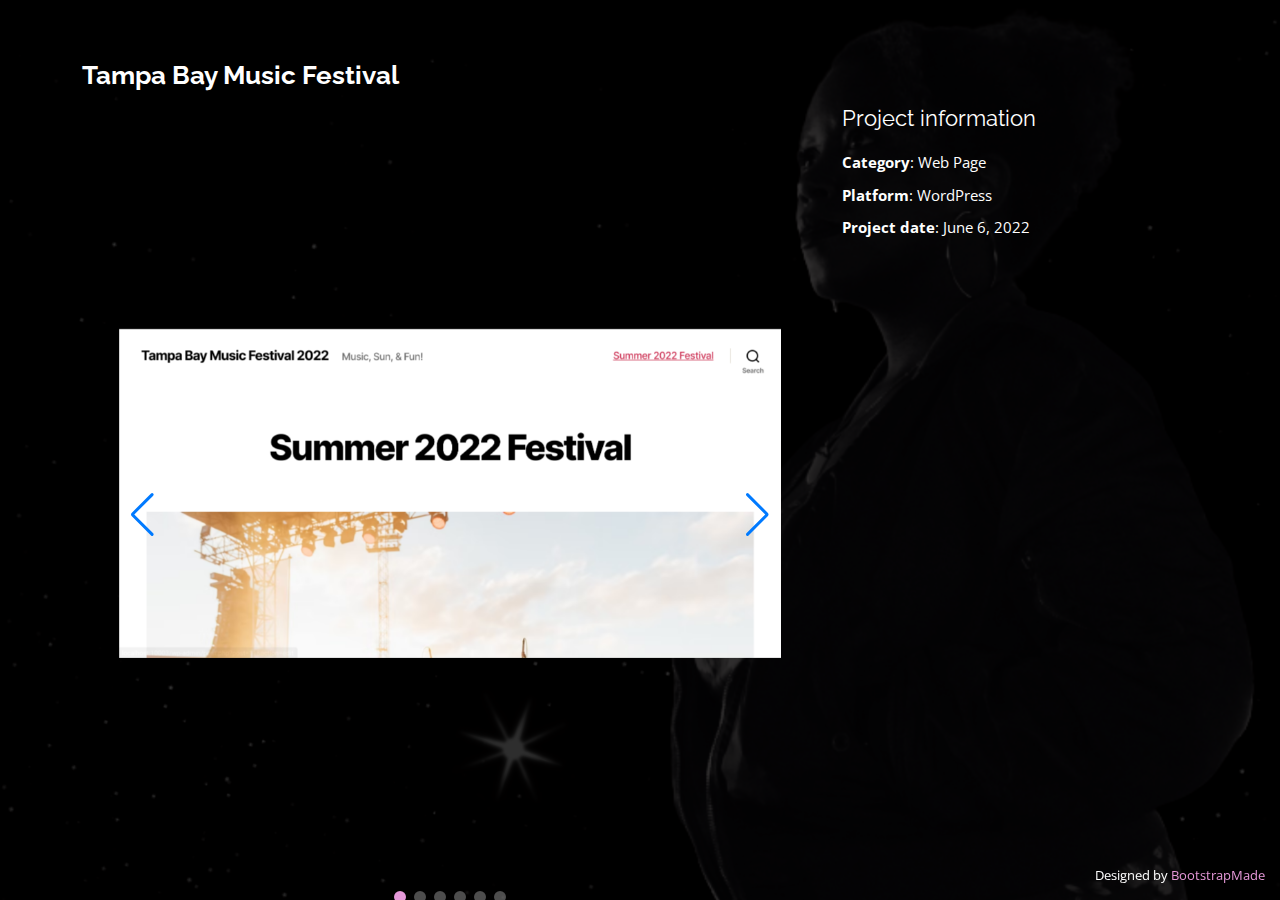
<file: portfolio-details_6.html>
<!DOCTYPE html>
<html lang="en">

<head>
    <meta charset="utf-8">
    <meta content="width=device-width, initial-scale=1.0" name="viewport">

    <title>Portfolio Details - Personal Bootstrap Template</title>
    <meta content="" name="description">
    <meta content="" name="keywords">

    <!-- Favicons -->
    <link href="assets/img/favicon.png" rel="icon">
    <link href="assets/img/apple-touch-icon.png" rel="apple-touch-icon">

    <!-- Google Fonts -->
    <link
        href="https://fonts.googleapis.com/css?family=Open+Sans:300,300i,400,400i,600,600i,700,700i|Raleway:300,300i,400,400i,500,500i,600,600i,700,700i|Poppins:300,300i,400,400i,500,500i,600,600i,700,700i"
        rel="stylesheet">

    <!-- Vendor CSS Files -->
    <link href="assets/vendor/bootstrap/css/bootstrap.min.css" rel="stylesheet">
    <link href="assets/vendor/bootstrap-icons/bootstrap-icons.css" rel="stylesheet">
    <link href="assets/vendor/boxicons/css/boxicons.min.css" rel="stylesheet">
    <link href="assets/vendor/glightbox/css/glightbox.min.css" rel="stylesheet">
    <link href="assets/vendor/remixicon/remixicon.css" rel="stylesheet">
    <link href="assets/vendor/swiper/swiper-bundle.min.css" rel="stylesheet">

    <!-- Template Main CSS File -->
    <link href="assets/css/style.css" rel="stylesheet">

    <!-- =======================================================
  * Template Name: Personal
  * Updated: Jul 27 2023 with Bootstrap v5.3.1
  * Template URL: https://bootstrapmade.com/personal-free-resume-bootstrap-template/
  * Author: BootstrapMade.com
  * License: https://bootstrapmade.com/license/
======================================================== -->
</head>

<body>

    <main id="main">

        <!-- ======= Portfolio Details ======= -->
        <div id="portfolio-details" class="portfolio-details">
            <div class="container">

                <div class="row justify-content-center">

                    <div class="col-lg-8">
                        <h2 class="portfolio-title">Tampa Bay Music Festival</h2>

                        <div class="portfolio-details-slider swiper mx-auto">
                            <div class="swiper-wrapper align-items-center">
                                <!-- Your individual slides go here -->



                                <!-- <div class="portfolio-details-slider swiper">
                <div class="swiper-wrapper align-items-center"> -->

                                <div class="swiper-slide">
                                    <img src="assets/img/portfolio/TBMFSlides/1.png" alt="">
                                </div>

                                <div class="swiper-slide">
                                    <img src="assets/img/portfolio/TBMFSlides/2.png" alt="">
                                </div>

                                <div class="swiper-slide">
                                    <img src="assets/img/portfolio/TBMFSlides/3.png" alt="">
                                </div>

                                <div class="swiper-slide">
                                    <img src="assets/img/portfolio/TBMFSlides/4.png" alt="">
                                </div>

                                <div class="swiper-slide">
                                    <img src="assets/img/portfolio/TBMFSlides/5.png" alt="">
                                </div>

                                <div class="swiper-slide">
                                    <img src="assets/img/portfolio/TBMFSlides/6.png" alt="">
                                </div>


                            </div>
                            <div class="swiper-pagination"></div>
                            <div class="swiper-button-next"></div>
                            <div class="swiper-button-prev"></div>
                        </div>

                        <!-- </div>
                <div class="swiper-pagination"></div>
                </div> -->

                    </div>

                    <div class="col-lg-4 portfolio-info">
                        <h3>Project information</h3>
                        <ul>
                            <li><strong>Category</strong>: Web Page</li>
                            <li><strong>Platform</strong>: WordPress</li>
                            <li><strong>Project date</strong>: June 6, 2022</li>

                        </ul>
                    </div>

                </div>
            </div>
        </div><!-- End Portfolio Details -->

    </main><!-- End #main -->

    <div class="credits">
        <!-- All the links in the footer should remain intact. -->
        <!-- You can delete the links only if you purchased the pro version. -->
        <!-- Licensing information: https://bootstrapmade.com/license/ -->
        <!-- Purchase the pro version with working PHP/AJAX contact form: https://bootstrapmade.com/personal-free-resume-bootstrap-template/ -->
        Designed by <a href="https://bootstrapmade.com/">BootstrapMade</a>
    </div>

    <!-- Vendor JS Files -->
    <script src="assets/vendor/purecounter/purecounter_vanilla.js"></script>
    <script src="assets/vendor/bootstrap/js/bootstrap.bundle.min.js"></script>
    <script src="assets/vendor/glightbox/js/glightbox.min.js"></script>
    <script src="assets/vendor/isotope-layout/isotope.pkgd.min.js"></script>
    <script src="assets/vendor/swiper/swiper-bundle.min.js"></script>
    <script src="assets/vendor/waypoints/noframework.waypoints.js"></script>
    <script src="assets/vendor/php-email-form/validate.js"></script>

    <!-- Template Main JS File -->
    <script src="assets/js/main.js"></script>

</body>

</html>
</file>
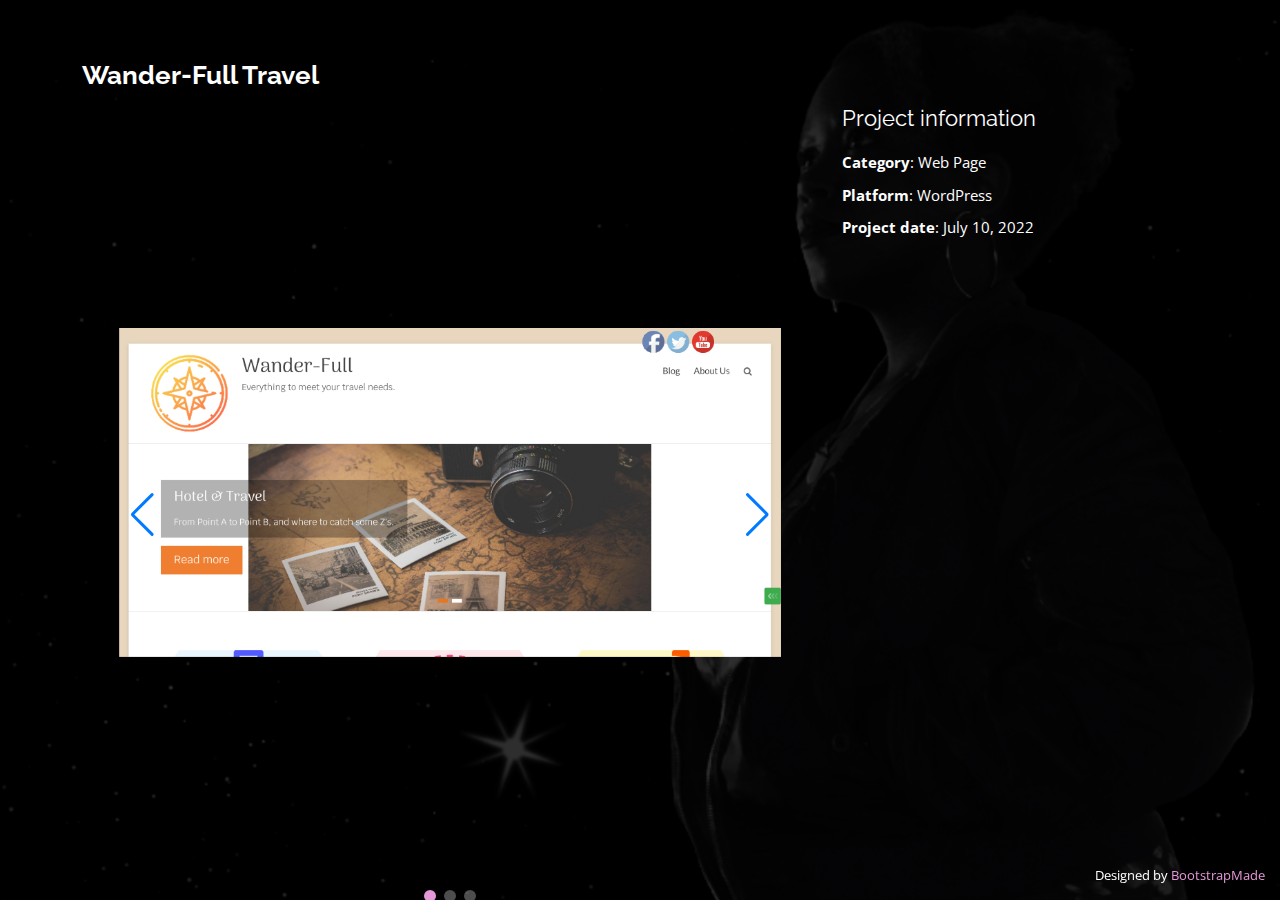
<file: portfolio-details_7.html>
<!DOCTYPE html>
<html lang="en">

<head>
    <meta charset="utf-8">
    <meta content="width=device-width, initial-scale=1.0" name="viewport">

    <title>Portfolio Details - Personal Bootstrap Template</title>
    <meta content="" name="description">
    <meta content="" name="keywords">

    <!-- Favicons -->
    <link href="assets/img/favicon.png" rel="icon">
    <link href="assets/img/apple-touch-icon.png" rel="apple-touch-icon">

    <!-- Google Fonts -->
    <link
        href="https://fonts.googleapis.com/css?family=Open+Sans:300,300i,400,400i,600,600i,700,700i|Raleway:300,300i,400,400i,500,500i,600,600i,700,700i|Poppins:300,300i,400,400i,500,500i,600,600i,700,700i"
        rel="stylesheet">

    <!-- Vendor CSS Files -->
    <link href="assets/vendor/bootstrap/css/bootstrap.min.css" rel="stylesheet">
    <link href="assets/vendor/bootstrap-icons/bootstrap-icons.css" rel="stylesheet">
    <link href="assets/vendor/boxicons/css/boxicons.min.css" rel="stylesheet">
    <link href="assets/vendor/glightbox/css/glightbox.min.css" rel="stylesheet">
    <link href="assets/vendor/remixicon/remixicon.css" rel="stylesheet">
    <link href="assets/vendor/swiper/swiper-bundle.min.css" rel="stylesheet">

    <!-- Template Main CSS File -->
    <link href="assets/css/style.css" rel="stylesheet">

    <!-- =======================================================
  * Template Name: Personal
  * Updated: Jul 27 2023 with Bootstrap v5.3.1
  * Template URL: https://bootstrapmade.com/personal-free-resume-bootstrap-template/
  * Author: BootstrapMade.com
  * License: https://bootstrapmade.com/license/
======================================================== -->
</head>

<body>

    <main id="main">

        <!-- ======= Portfolio Details ======= -->
        <div id="portfolio-details" class="portfolio-details">
            <div class="container">

                <div class="row justify-content-center">

                    <div class="col-lg-8">
                        <h2 class="portfolio-title">Wander-Full Travel</h2>

                        <div class="portfolio-details-slider swiper mx-auto">
                            <div class="swiper-wrapper align-items-center">
                                <!-- Your individual slides go here -->



                                <!-- <div class="portfolio-details-slider swiper">
                <div class="swiper-wrapper align-items-center"> -->

                                <div class="swiper-slide">
                                    <img src="assets/img/portfolio/WFSlides/1.png" alt="">
                                </div>

                                <div class="swiper-slide">
                                    <img src="assets/img/portfolio/WFSlides/2.png" alt="">
                                </div>

                                <div class="swiper-slide">
                                    <img src="assets/img/portfolio/WFSlides/3.png" alt="">
                                </div>


                            </div>
                            <div class="swiper-pagination"></div>
                            <div class="swiper-button-next"></div>
                            <div class="swiper-button-prev"></div>
                        </div>

                        <!-- </div>
                <div class="swiper-pagination"></div>
                </div> -->

                    </div>

                    <div class="col-lg-4 portfolio-info">
                        <h3>Project information</h3>
                        <ul>
                            <li><strong>Category</strong>: Web Page</li>
                            <li><strong>Platform</strong>: WordPress</li>
                            <li><strong>Project date</strong>: July 10, 2022</li>

                        </ul>
                    </div>

                </div>
            </div>
        </div><!-- End Portfolio Details -->

    </main><!-- End #main -->

    <div class="credits">
        <!-- All the links in the footer should remain intact. -->
        <!-- You can delete the links only if you purchased the pro version. -->
        <!-- Licensing information: https://bootstrapmade.com/license/ -->
        <!-- Purchase the pro version with working PHP/AJAX contact form: https://bootstrapmade.com/personal-free-resume-bootstrap-template/ -->
        Designed by <a href="https://bootstrapmade.com/">BootstrapMade</a>
    </div>

    <!-- Vendor JS Files -->
    <script src="assets/vendor/purecounter/purecounter_vanilla.js"></script>
    <script src="assets/vendor/bootstrap/js/bootstrap.bundle.min.js"></script>
    <script src="assets/vendor/glightbox/js/glightbox.min.js"></script>
    <script src="assets/vendor/isotope-layout/isotope.pkgd.min.js"></script>
    <script src="assets/vendor/swiper/swiper-bundle.min.js"></script>
    <script src="assets/vendor/waypoints/noframework.waypoints.js"></script>
    <script src="assets/vendor/php-email-form/validate.js"></script>

    <!-- Template Main JS File -->
    <script src="assets/js/main.js"></script>

</body>

</html>
</file>
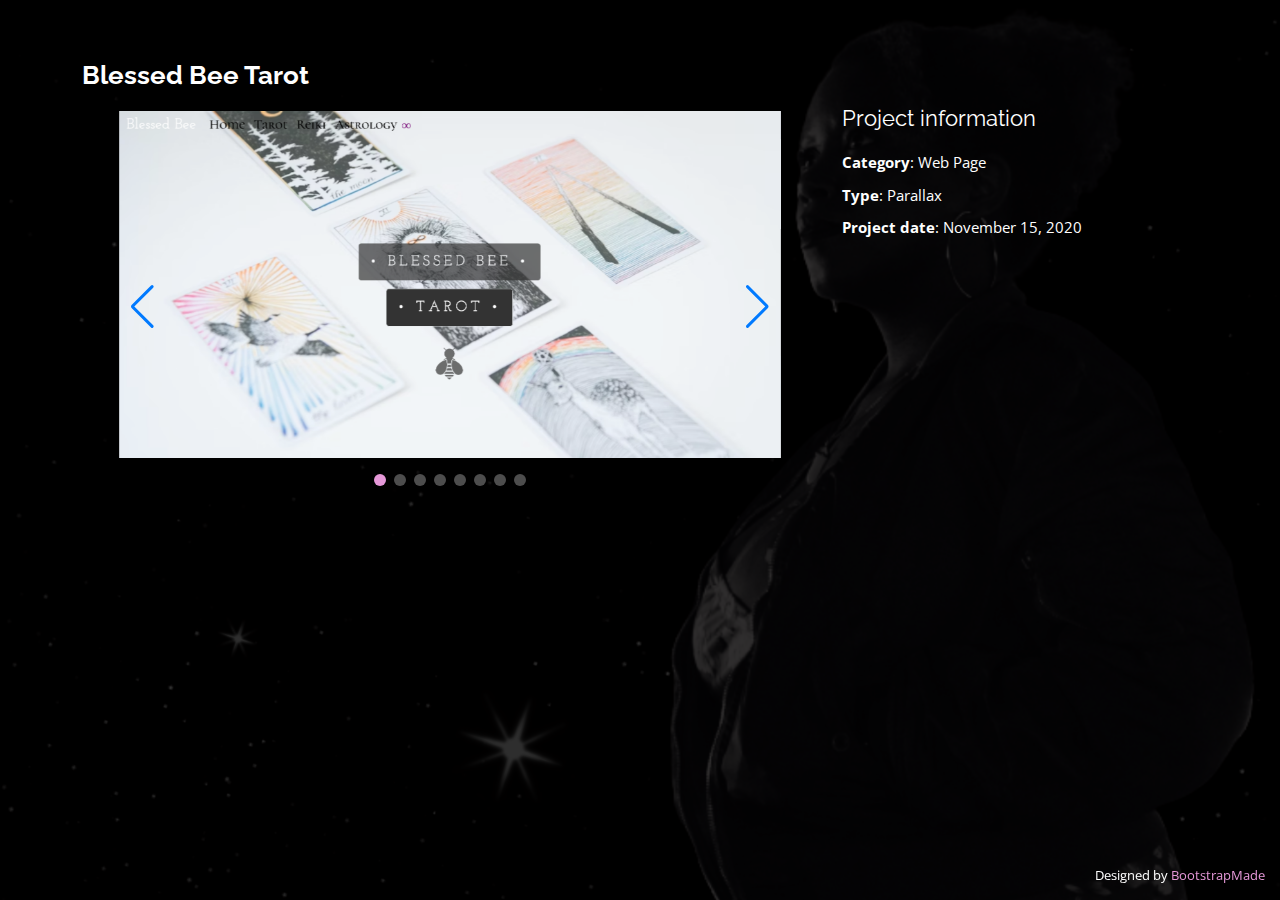
<file: portfolio-details_8.html>
<!DOCTYPE html>
<html lang="en">

<head>
    <meta charset="utf-8">
    <meta content="width=device-width, initial-scale=1.0" name="viewport">

    <title>Portfolio Details - Personal Bootstrap Template</title>
    <meta content="" name="description">
    <meta content="" name="keywords">

    <!-- Favicons -->
    <link href="assets/img/favicon.png" rel="icon">
    <link href="assets/img/apple-touch-icon.png" rel="apple-touch-icon">

    <!-- Google Fonts -->
    <link
        href="https://fonts.googleapis.com/css?family=Open+Sans:300,300i,400,400i,600,600i,700,700i|Raleway:300,300i,400,400i,500,500i,600,600i,700,700i|Poppins:300,300i,400,400i,500,500i,600,600i,700,700i"
        rel="stylesheet">

    <!-- Vendor CSS Files -->
    <link href="assets/vendor/bootstrap/css/bootstrap.min.css" rel="stylesheet">
    <link href="assets/vendor/bootstrap-icons/bootstrap-icons.css" rel="stylesheet">
    <link href="assets/vendor/boxicons/css/boxicons.min.css" rel="stylesheet">
    <link href="assets/vendor/glightbox/css/glightbox.min.css" rel="stylesheet">
    <link href="assets/vendor/remixicon/remixicon.css" rel="stylesheet">
    <link href="assets/vendor/swiper/swiper-bundle.min.css" rel="stylesheet">

    <!-- Template Main CSS File -->
    <link href="assets/css/style.css" rel="stylesheet">

    <!-- =======================================================
  * Template Name: Personal
  * Updated: Jul 27 2023 with Bootstrap v5.3.1
  * Template URL: https://bootstrapmade.com/personal-free-resume-bootstrap-template/
  * Author: BootstrapMade.com
  * License: https://bootstrapmade.com/license/
======================================================== -->
</head>

<body>

    <main id="main">

        <!-- ======= Portfolio Details ======= -->
        <div id="portfolio-details" class="portfolio-details">
            <div class="container">

                <div class="row justify-content-center">

                    <div class="col-lg-8">
                        <h2 class="portfolio-title">Blessed Bee Tarot</h2>

                        <div class="portfolio-details-slider swiper mx-auto">
                            <div class="swiper-wrapper align-items-center">
                                <!-- Your individual slides go here -->



                                <!-- <div class="portfolio-details-slider swiper">
                <div class="swiper-wrapper align-items-center"> -->

                                <div class="swiper-slide">
                                    <img src="assets/img/portfolio/BBSlides/1.png" alt="">
                                </div>

                                <div class="swiper-slide">
                                    <img src="assets/img/portfolio/BBSlides/2.png" alt="">
                                </div>

                                <div class="swiper-slide">
                                    <img src="assets/img/portfolio/BBSlides/3.png" alt="">
                                </div>

                                <div class="swiper-slide">
                                    <img src="assets/img/portfolio/BBSlides/4.png" alt="">
                                </div>

                                <div class="swiper-slide">
                                    <img src="assets/img/portfolio/BBSlides/4.png" alt="">
                                </div>

                                <div class="swiper-slide">
                                    <img src="assets/img/portfolio/BBSlides/5.png" alt="">
                                </div>

                                <div class="swiper-slide">
                                    <img src="assets/img/portfolio/BBSlides/6.png" alt="">
                                </div>

                                <div class="swiper-slide">
                                    <img src="assets/img/portfolio/BBSlides/7.png" alt="">
                                </div>


                            </div>
                            <div class="swiper-pagination"></div>
                            <div class="swiper-button-next"></div>
                            <div class="swiper-button-prev"></div>
                        </div>

                        <!-- </div>
                <div class="swiper-pagination"></div>
                </div> -->

                    </div>

                    <div class="col-lg-4 portfolio-info">
                        <h3>Project information</h3>
                        <ul>
                            <li><strong>Category</strong>: Web Page</li>
                            <li><strong>Type</strong>: Parallax</li>
                            <li><strong>Project date</strong>: November 15, 2020</li>

                        </ul>
                    </div>

                </div>
            </div>
        </div><!-- End Portfolio Details -->

    </main><!-- End #main -->

    <div class="credits">
        <!-- All the links in the footer should remain intact. -->
        <!-- You can delete the links only if you purchased the pro version. -->
        <!-- Licensing information: https://bootstrapmade.com/license/ -->
        <!-- Purchase the pro version with working PHP/AJAX contact form: https://bootstrapmade.com/personal-free-resume-bootstrap-template/ -->
        Designed by <a href="https://bootstrapmade.com/">BootstrapMade</a>
    </div>

    <!-- Vendor JS Files -->
    <script src="assets/vendor/purecounter/purecounter_vanilla.js"></script>
    <script src="assets/vendor/bootstrap/js/bootstrap.bundle.min.js"></script>
    <script src="assets/vendor/glightbox/js/glightbox.min.js"></script>
    <script src="assets/vendor/isotope-layout/isotope.pkgd.min.js"></script>
    <script src="assets/vendor/swiper/swiper-bundle.min.js"></script>
    <script src="assets/vendor/waypoints/noframework.waypoints.js"></script>
    <script src="assets/vendor/php-email-form/validate.js"></script>

    <!-- Template Main JS File -->
    <script src="assets/js/main.js"></script>

</body>

</html>
</file>
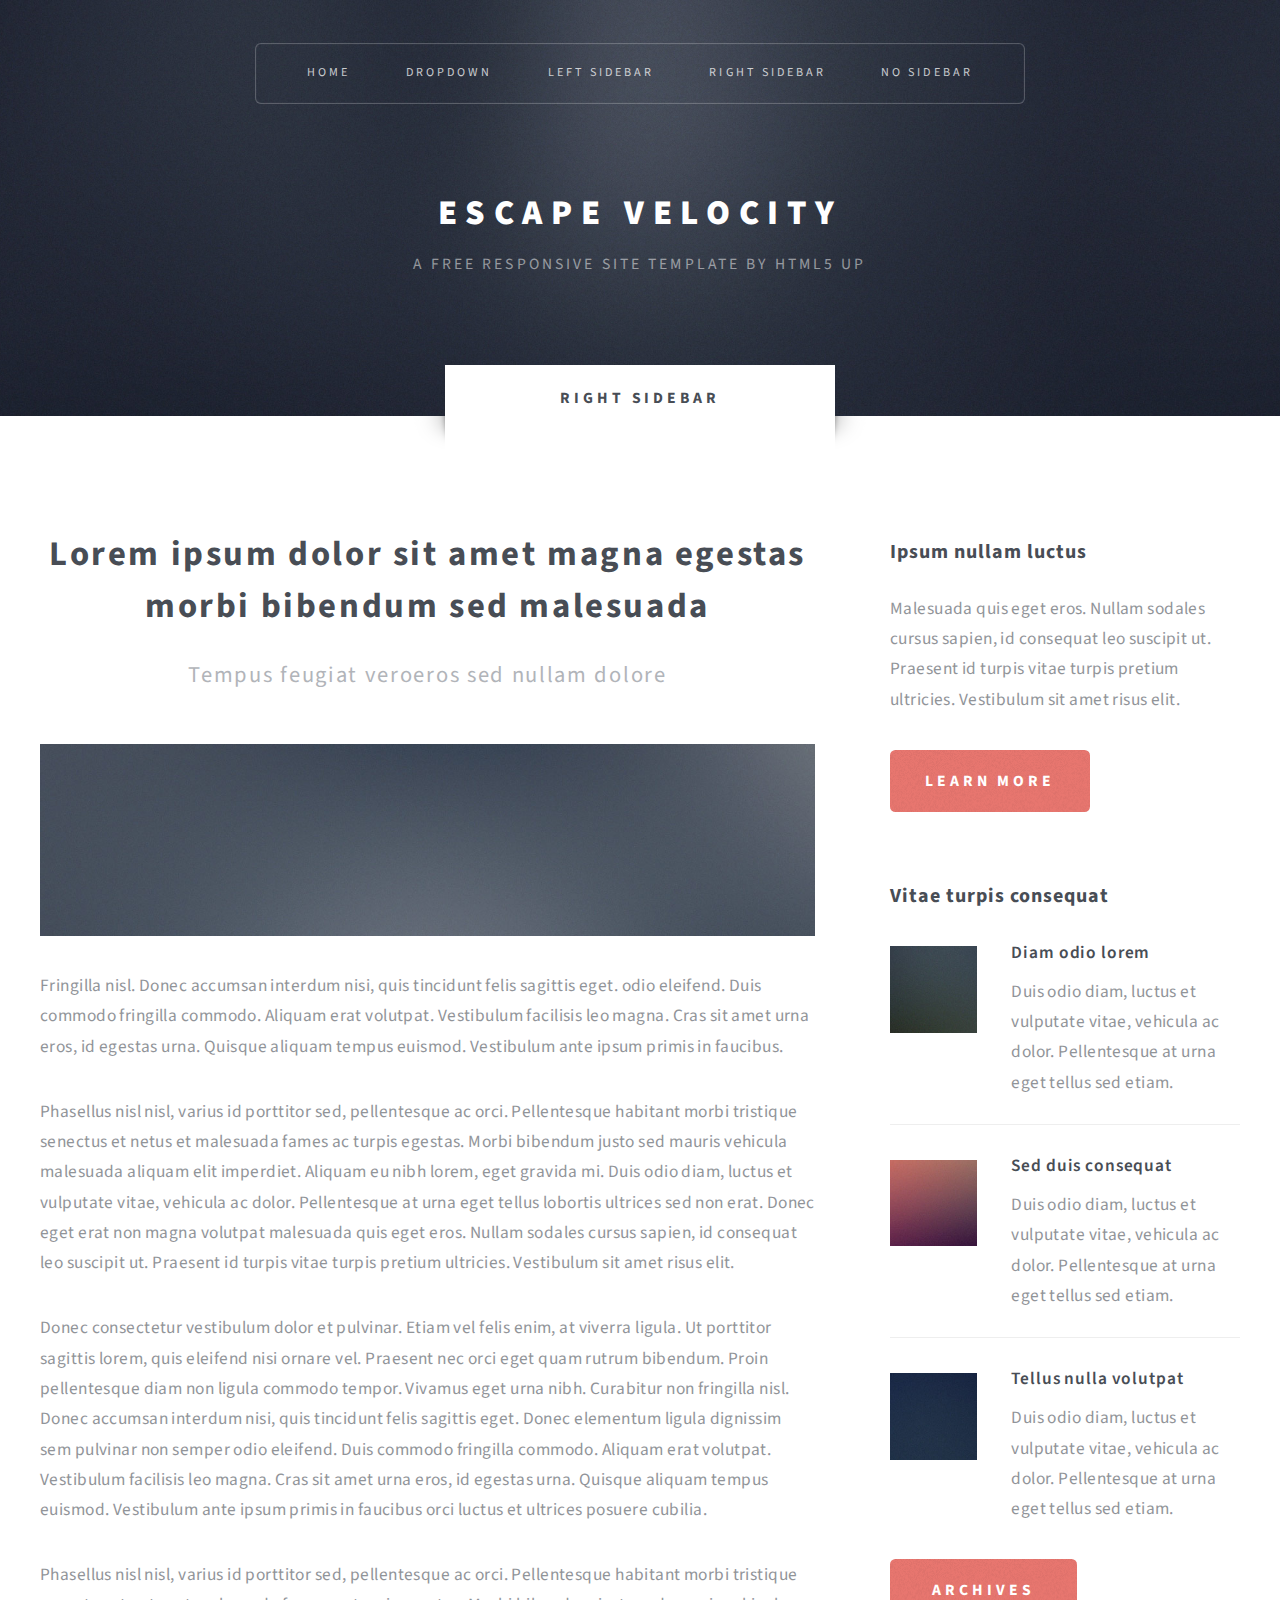
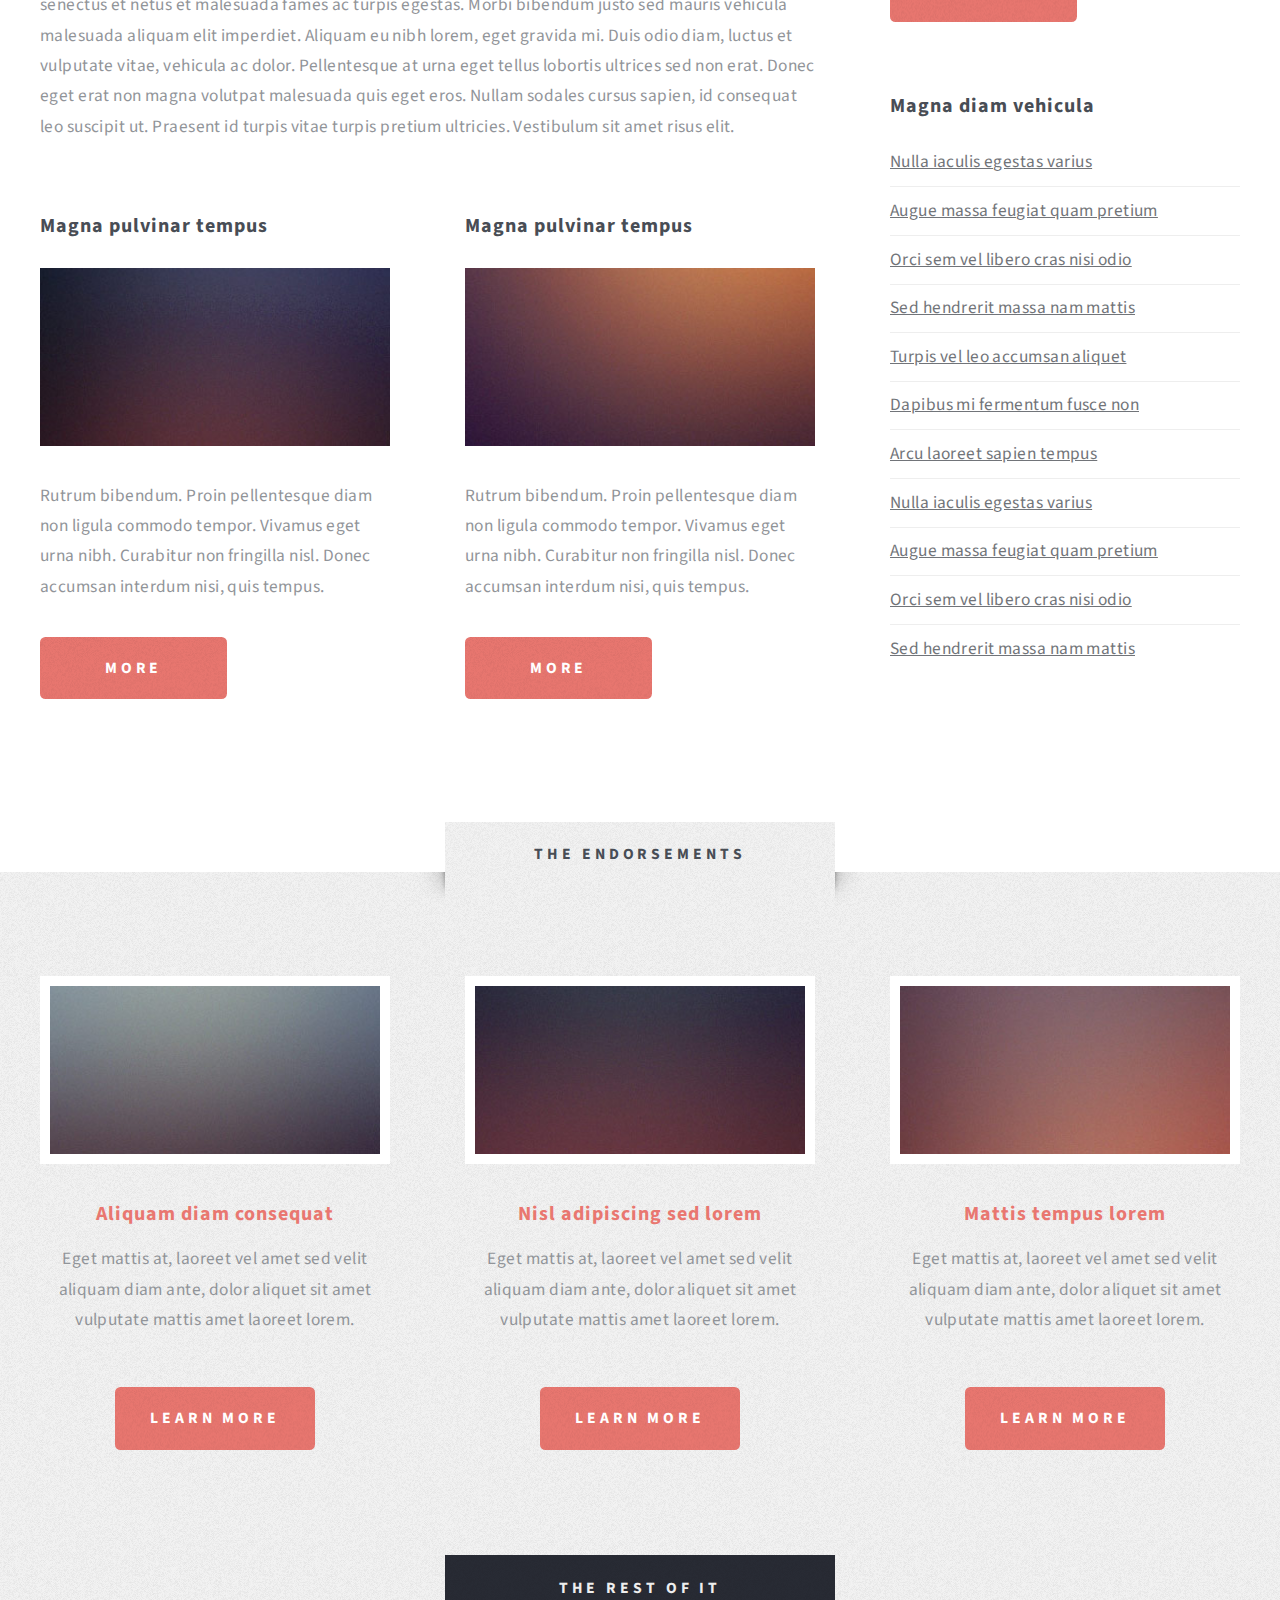
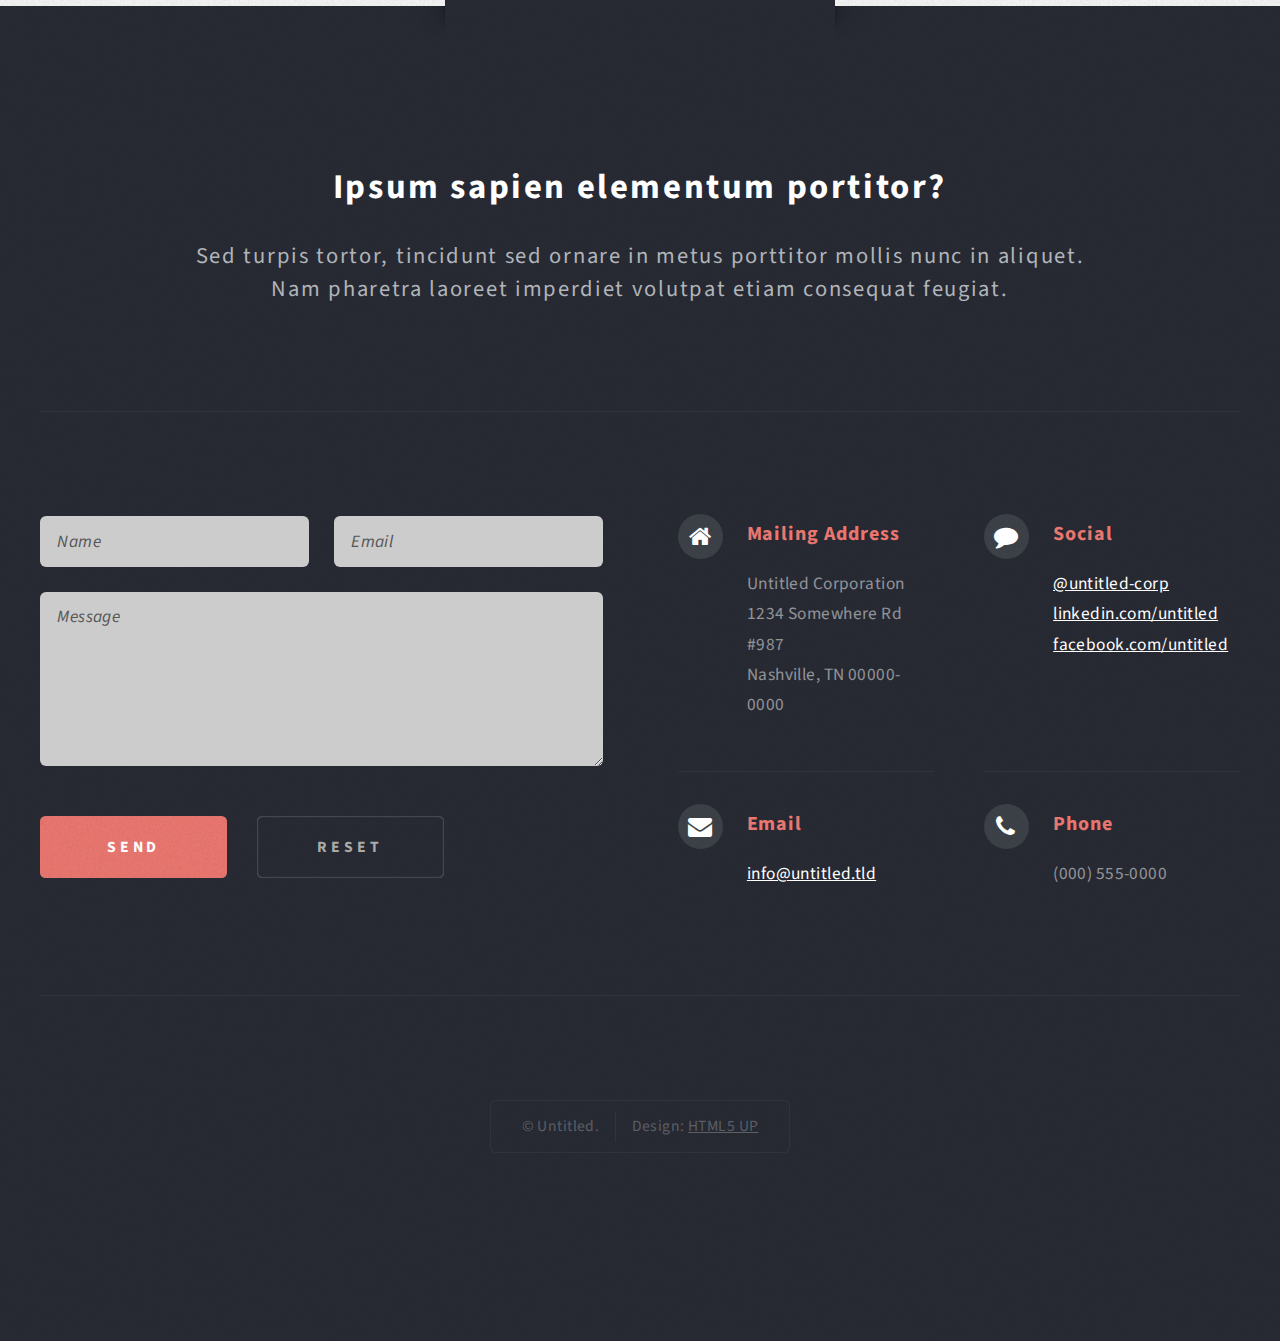
<file: right-sidebar.html>
<!DOCTYPE HTML>
<!--
	Escape Velocity by HTML5 UP
	html5up.net | @n33co
	Free for personal and commercial use under the CCA 3.0 license (html5up.net/license)
-->
<html>
	<head>
		<title>Right Sidebar - Escape Velocity by HTML5 UP</title>
		<meta http-equiv="content-type" content="text/html; charset=utf-8" />
		<meta name="description" content="" />
		<meta name="keywords" content="" />
		<!--[if lte IE 8]><script src="css/ie/html5shiv.js"></script><![endif]-->
		<script src="js/jquery.min.js"></script>
		<script src="js/jquery.dropotron.min.js"></script>
		<script src="js/skel.min.js"></script>
		<script src="js/skel-layers.min.js"></script>
		<script src="js/init.js"></script>
		<noscript>
			<link rel="stylesheet" href="css/skel.css" />
			<link rel="stylesheet" href="css/style.css" />
			<link rel="stylesheet" href="css/style-desktop.css" />
		</noscript>
		<!--[if lte IE 8]><link rel="stylesheet" href="css/ie/v8.css" /><![endif]-->
	</head>
	<body class="right-sidebar">

		<!-- Header -->
			<div id="header-wrapper" class="wrapper">
				<div id="header">
					
					<!-- Logo -->
						<div id="logo">
							<h1><a href="index.html">Escape Velocity</a></h1>
							<p>A free responsive site template by HTML5 UP</p>
						</div>
					
					<!-- Nav -->
						<nav id="nav">
							<ul>
								<li class="current"><a href="index.html">Home</a></li>
								<li>
									<a href="">Dropdown</a>
									<ul>
										<li><a href="#">Lorem ipsum</a></li>
										<li><a href="#">Magna veroeros</a></li>
										<li><a href="#">Etiam nisl</a></li>
										<li>
											<a href="">Sed consequat</a>
											<ul>
												<li><a href="#">Lorem dolor</a></li>
												<li><a href="#">Amet consequat</a></li>
												<li><a href="#">Magna phasellus</a></li>
												<li><a href="#">Etiam nisl</a></li>
												<li><a href="#">Sed feugiat</a></li>
											</ul>
										</li>
										<li><a href="#">Nisl tempus</a></li>
									</ul>
								</li>
								<li><a href="left-sidebar.html">Left Sidebar</a></li>
								<li><a href="right-sidebar.html">Right Sidebar</a></li>
								<li><a href="no-sidebar.html">No Sidebar</a></li>
							</ul>
						</nav>

				</div>
			</div>
		
		<!-- Main -->
			<div class="wrapper style2">
				<div class="title">Right Sidebar</div>
				<div id="main" class="container">
					<div class="row 150%">
						<div class="8u">
						
							<!-- Content -->
								<div id="content">
									<article class="box post">
										<header class="style1">
											<h2>Lorem ipsum dolor sit amet magna egestas morbi bibendum sed malesuada</h2>
											<p>Tempus feugiat veroeros sed nullam dolore</p>
										</header>
										<a href="#" class="image featured">
											<img src="images/pic01.jpg" alt="" />
										</a>
										<p>Fringilla nisl. Donec accumsan interdum nisi, quis tincidunt felis sagittis eget.
										odio eleifend. Duis commodo fringilla commodo. Aliquam erat volutpat. Vestibulum 
										facilisis leo magna. Cras sit amet urna eros, id egestas urna. Quisque aliquam 
										tempus euismod. Vestibulum ante ipsum primis in faucibus.</p>
										<p>Phasellus nisl nisl, varius id porttitor sed, pellentesque ac orci. Pellentesque 
										habitant morbi tristique senectus et netus et malesuada fames ac turpis egestas. Morbi 
										bibendum justo sed mauris vehicula malesuada aliquam elit imperdiet. Aliquam eu nibh 
										lorem, eget gravida mi. Duis odio diam, luctus et vulputate vitae, vehicula ac dolor. 
										Pellentesque at urna eget tellus lobortis ultrices sed non erat. Donec eget erat non 
										magna volutpat malesuada quis eget eros. Nullam sodales cursus sapien, id consequat 
										leo suscipit ut. Praesent id turpis vitae turpis pretium ultricies. Vestibulum sit 
										amet risus elit.</p>
										<p>Donec consectetur vestibulum dolor et pulvinar. Etiam vel felis enim, at viverra 
										ligula. Ut porttitor sagittis lorem, quis eleifend nisi ornare vel. Praesent nec orci 
										eget quam rutrum bibendum. Proin pellentesque diam non ligula commodo tempor. Vivamus 
										eget urna nibh. Curabitur non fringilla nisl. Donec accumsan interdum nisi, quis 
										tincidunt felis sagittis eget. Donec elementum ligula dignissim sem pulvinar non semper 
										odio eleifend. Duis commodo fringilla commodo. Aliquam erat volutpat. Vestibulum 
										facilisis leo magna. Cras sit amet urna eros, id egestas urna. Quisque aliquam 
										tempus euismod. Vestibulum ante ipsum primis in faucibus orci luctus et ultrices 
										posuere cubilia.</p>
										<p>Phasellus nisl nisl, varius id porttitor sed, pellentesque ac orci. Pellentesque 
										habitant morbi tristique senectus et netus et malesuada fames ac turpis egestas. Morbi 
										bibendum justo sed mauris vehicula malesuada aliquam elit imperdiet. Aliquam eu nibh 
										lorem, eget gravida mi. Duis odio diam, luctus et vulputate vitae, vehicula ac dolor. 
										Pellentesque at urna eget tellus lobortis ultrices sed non erat. Donec eget erat non 
										magna volutpat malesuada quis eget eros. Nullam sodales cursus sapien, id consequat 
										leo suscipit ut. Praesent id turpis vitae turpis pretium ultricies. Vestibulum sit 
										amet risus elit.</p>
									</article>
									<div class="row 150%">
										<div class="6u">
											<section class="box">
												<header>
													<h2>Magna pulvinar tempus</h2>
												</header>
												<a href="#" class="image featured"><img src="images/pic05.jpg" alt="" /></a>
												<p>Rutrum bibendum. Proin pellentesque diam non ligula commodo tempor. Vivamus 
												eget urna nibh. Curabitur non fringilla nisl. Donec accumsan interdum nisi, quis 
												tempus.</p>
												<a href="#" class="button style1">More</a>
											</section>
										</div>
										<div class="6u">
											<section class="box">
												<header>
													<h2>Magna pulvinar tempus</h2>
												</header>
												<a href="#" class="image featured"><img src="images/pic06.jpg" alt="" /></a>
												<p>Rutrum bibendum. Proin pellentesque diam non ligula commodo tempor. Vivamus 
												eget urna nibh. Curabitur non fringilla nisl. Donec accumsan interdum nisi, quis 
												tempus.</p>
												<a href="#" class="button style1">More</a>
											</section>
										</div>
									</div>
								</div>
						
						</div>
						<div class="4u">
							
							<!-- Sidebar -->
								<div id="sidebar">
									<section class="box">
										<header>
											<h2>Ipsum nullam luctus</h2>
										</header>
										<p>Malesuada quis eget eros. Nullam sodales cursus sapien, id consequat 
										leo suscipit ut. Praesent id turpis vitae turpis pretium ultricies. Vestibulum sit 
										amet risus elit.</p>
										<a href="#" class="button style1">Learn More</a>
									</section>
									<section class="box">
										<header>
											<h2>Vitae turpis consequat</h2>
										</header>
										<ul class="style2">
											<li>
												<article class="box post-excerpt">
													<a href="#" class="image left"><img src="images/pic08.jpg" alt="" /></a>
													<h3><a href="#">Diam odio lorem</a></h3>
													<p>Duis odio diam, luctus et vulputate vitae, vehicula ac dolor. Pellentesque at urna eget tellus sed etiam.</p>
												</article>
											</li>
											<li>
												<article class="box post-excerpt">
													<a href="#" class="image left"><img src="images/pic09.jpg" alt="" /></a>
													<h3><a href="#">Sed duis consequat</a></h3>
													<p>Duis odio diam, luctus et vulputate vitae, vehicula ac dolor. Pellentesque at urna eget tellus sed etiam.</p>
												</article>
											</li>
											<li>
												<article class="box post-excerpt">
													<a href="#" class="image left"><img src="images/pic10.jpg" alt="" /></a>
													<h3><a href="#">Tellus nulla volutpat</a></h3>
													<p>Duis odio diam, luctus et vulputate vitae, vehicula ac dolor. Pellentesque at urna eget tellus sed etiam.</p>
												</article>
											</li>
										</ul>
										<a href="#" class="button style1">Archives</a>
									</section>
									<section class="box">
										<header>
											<h2>Magna diam vehicula</h2>
										</header>
										<ul class="style3">
											<li><a href="#">Nulla iaculis egestas varius</a></li>
											<li><a href="#">Augue massa feugiat quam pretium</a></li>
											<li><a href="#">Orci sem vel libero cras nisi odio</a></li>
											<li><a href="#">Sed hendrerit massa nam mattis</a></li>
											<li><a href="#">Turpis vel leo accumsan aliquet</a></li>
											<li><a href="#">Dapibus mi fermentum fusce non</a></li>
											<li><a href="#">Arcu laoreet sapien tempus</a></li>
											<li><a href="#">Nulla iaculis egestas varius</a></li>
											<li><a href="#">Augue massa feugiat quam pretium</a></li>
											<li><a href="#">Orci sem vel libero cras nisi odio</a></li>
											<li><a href="#">Sed hendrerit massa nam mattis</a></li>
										</ul>
									</section>
								</div>
							
						</div>
					</div>
				</div>
			</div>

		<!-- Highlights -->
			<div class="wrapper style3">
				<div class="title">The Endorsements</div>
				<div id="highlights" class="container">
					<div class="row 150%">
						<div class="4u">
							<section class="highlight">
								<a href="#" class="image featured"><img src="images/pic02.jpg" alt="" /></a>
								<h3><a href="#">Aliquam diam consequat</a></h3>
								<p>Eget mattis at, laoreet vel amet sed velit aliquam diam ante, dolor aliquet sit amet vulputate mattis amet laoreet lorem.</p>
								<ul class="actions">
									<li><a href="#" class="button style1">Learn More</a></li>
								</ul>
							</section>
						</div>
						<div class="4u">
							<section class="highlight">
								<a href="#" class="image featured"><img src="images/pic03.jpg" alt="" /></a>
								<h3><a href="#">Nisl adipiscing sed lorem</a></h3>
								<p>Eget mattis at, laoreet vel amet sed velit aliquam diam ante, dolor aliquet sit amet vulputate mattis amet laoreet lorem.</p>
								<ul class="actions">
									<li><a href="#" class="button style1">Learn More</a></li>
								</ul>
							</section>
						</div>
						<div class="4u">
							<section class="highlight">
								<a href="#" class="image featured"><img src="images/pic04.jpg" alt="" /></a>
								<h3><a href="#">Mattis tempus lorem</a></h3>
								<p>Eget mattis at, laoreet vel amet sed velit aliquam diam ante, dolor aliquet sit amet vulputate mattis amet laoreet lorem.</p>
								<ul class="actions">
									<li><a href="#" class="button style1">Learn More</a></li>
								</ul>
							</section>
						</div>
					</div>
				</div>
			</div>
		
		<!-- Footer -->
			<div id="footer-wrapper" class="wrapper">
				<div class="title">The Rest Of It</div>
				<div id="footer" class="container">
					<header class="style1">
						<h2>Ipsum sapien elementum portitor?</h2>
						<p>
							Sed turpis tortor, tincidunt sed ornare in metus porttitor mollis nunc in aliquet.<br />
							Nam pharetra laoreet imperdiet volutpat etiam consequat feugiat.
						</p>
					</header>
					<hr />
					<div class="row 150%">
						<div class="6u">

							<!-- Contact Form -->
								<section>
									<form method="post" action="#">
										<div class="row 50%">
											<div class="6u">
												<input type="text" name="name" id="contact-name" placeholder="Name" />
											</div>
											<div class="6u">
												<input type="text" name="email" id="contact-email" placeholder="Email" />
											</div>
										</div>
										<div class="row 50%">
											<div class="12u">
												<textarea name="message" id="contact-message" placeholder="Message" rows="4"></textarea>
											</div>
										</div>
										<div class="row">
											<div class="12u">
												<ul class="actions">
													<li><input type="submit" class="style1" value="Send" /></li>
													<li><input type="reset" class="style2" value="Reset" /></li>
												</ul>
											</div>
										</div>
									</form>
								</section>

						</div>
						<div class="6u">
						
							<!-- Contact -->
								<section class="feature-list small">
									<div class="row">
										<div class="6u">
											<section>
												<h3 class="icon fa-home">Mailing Address</h3>
												<p>
													Untitled Corporation<br />
													1234 Somewhere Rd #987<br />
													Nashville, TN 00000-0000
												</p>
											</section>
										</div>
										<div class="6u">
											<section>
												<h3 class="icon fa-comment">Social</h3>
												<p>
													<a href="#">@untitled-corp</a><br />
													<a href="#">linkedin.com/untitled</a><br />
													<a href="#">facebook.com/untitled</a>
												</p>
											</section>
										</div>
									</div>
									<div class="row">
										<div class="6u">
											<section>
												<h3 class="icon fa-envelope">Email</h3>
												<p>
													<a href="#">info@untitled.tld</a>
												</p>
											</section>
										</div>
										<div class="6u">
											<section>
												<h3 class="icon fa-phone">Phone</h3>
												<p>
													(000) 555-0000
												</p>
											</section>
										</div>
									</div>
								</section>
								
						</div>
					</div>
					<hr />
				</div>
				<div id="copyright">
					<ul>
						<li>&copy; Untitled.</li><li>Design: <a href="http://html5up.net">HTML5 UP</a></li>
					</ul>
				</div>
			</div>

	</body>
</html>
</file>
<file: css/style-desktop.css>
/*
	Escape Velocity by HTML5 UP
	html5up.net | @n33co
	Free for personal and commercial use under the CCA 3.0 license (html5up.net/license)
*/

/*********************************************************************************/
/* Basic                                                                         */
/*********************************************************************************/

	body, input, select, textarea
	{
		font-size: 13pt;
		line-height: 1.75em;
		letter-spacing: 0.025em;
	}

	body
	{
		min-width: 1200px;
	}

	hr
	{
		margin: 2em 0 2em 0;
	}

	/* Section/Article */

		section,
		article
		{
			margin: 0 0 4em 0;
		}

		header.style1
		{
			padding: 3em 0 3em 0;
		}

			header.style1 h2
			{
				font-size: 2em;
				letter-spacing: 0.075em;
				line-height: 1.5em;
			}
			
			header.style1 p
			{
				display: block;
				margin: 1.15em 0 0 0;
				font-size: 1.3em;
				letter-spacing: 0.075em;
				line-height: 1.5em;
			}

	/* Form */

		form
		{
		}
		
			form label
			{
				margin: 0.25em 0 0.5em 0;
			}

	/* Button */

		input[type="button"],
		input[type="submit"],
		input[type="reset"],
		.button
		{
			padding: 0 2.25em 0 2.25em;
			font-size: 0.9em;
			min-width: 12em;
			height: 4em;
			line-height: 4em;
		}
		
			input[type="button"].big,
			input[type="submit"].big,
			input[type="reset"].big,
			.button.big
			{
				font-size: 1em;
				min-width: 14em;
			}

	/* List */

		ul
		{
		}

			ul.actions
			{
				margin: 3em 0 0 0;
			}
			
				form ul.actions
				{
					margin-top: 0;
				}
			
				ul.actions li
				{
					display: inline-block;
					margin: 0 0.75em 0 0.75em;
				}
				
				ul.actions li:first-child
				{
					margin-left: 0;
				}
				
				ul.actions li:last-child
				{
					margin-right: 0;
				}
				
				ul.actions-centered
				{
					text-align: center;
				}

	/* Feature List */		

		.feature-list
		{
		}

			.feature-list section
			{
				padding-top: 2em;
				border-top: solid 1px #eee;
			}

			.feature-list .row
			{
			}
		
				.feature-list .row:first-child
				{
				}
				
					.feature-list .row:first-child section
					{
						padding-top: 0;
						border-top: 0;
					}

			.feature-list h3
			{
				margin: 0 0 0.75em 0;
				font-size: 1.15em;
				letter-spacing: 0.05em;
				margin-top: -0.35em;
			}

				.feature-list h3:before
				{
					width: 64px;
					height: 64px;
					line-height: 64px;
					margin-right: 0.75em;
					font-size: 32px;
					top: 0.2em;
				}
		
			.feature-list p
			{
				margin: 0 0 0 5em;
			}
			
			.feature-list.small
			{
			}
			
				.feature-list.small h3
				{
				}
			
					.feature-list.small h3:before
					{
						font-size: 24px;
						line-height: 45px;
						width: 45px;
						height: 45px;
						margin-right: 1em;
					}
					
				.feature-list.small p
				{
					margin: 0 0 0 4em;
				}

	/* Box */

		.box
		{
		}
		
			.box header
			{
				margin: 0 0 1.5em 0;
			}

				.box header.style1
				{
					position: relative;
					margin: -0.5em 0 0 0;
					padding-top: 0;
				}

			.box h2
			{
				margin: 0 0 0.75em 0;
				font-size: 1.15em;
				letter-spacing: 0.05em;
			}

			.box h3
			{
				margin: 0 0 0.5em 0;
				font-size: 1em;
				font-weight: 600;
				letter-spacing: 0.05em;
			}

		.box.post-excerpt
		{
		}
		
			.box.post-excerpt .image.left
			{
				position: relative;
				top: 0.5em;
				width: 5em;
			}
			
			.box.-post-excerpt h3,
			.box.post-excerpt p
			{
				margin-left: 7em;
			}
			
/*********************************************************************************/
/* Wrappers                                                                      */
/*********************************************************************************/

	.wrapper
	{
		padding: 6em 0 9em 0;
	}

		.wrapper .title
		{
			font-size: 0.9em;
			width: 25em;
			height: 3.25em;
			top: -3.25em;
			line-height: 3.25em;
			margin-bottom: -3.25em;
			margin-left: -12.5em;
			padding-top: 0.5em;
		}

	#header-wrapper
	{
		padding: 0;
	}

	#intro-wrapper
	{
		padding-bottom: 8em;
	}

/*********************************************************************************/
/* Header                                                                        */
/*********************************************************************************/

	#header
	{
		position: relative;
		padding: 12em 0;
	}

		.homepage #header
		{
			padding: 18em 0;
		}

/*********************************************************************************/
/* Logo                                                                          */
/*********************************************************************************/

	#logo
	{
		position: absolute;
		height: 5em;
		top: 50%;
		left: 0;
		width: 100%;
		text-align: center;
		margin-top: -0.5em;
	}

		.homepage #logo
		{
			margin-top: -1em;
		}

		#logo h1
		{
			font-size: 2em;
			letter-spacing: 0.25em;
		}
		
		#logo p
		{
			margin: 1.25em 0 0 0;
			display: block;
			letter-spacing: 0.2em;
			font-size: 0.9em;
		}

/*********************************************************************************/
/* Nav                                                                           */
/*********************************************************************************/

	#nav
	{
		position: absolute;
		display: block;
		top: 2.5em;
		left: 0;
		width: 100%;
		text-align: center;
	}

		#nav > ul > li > ul
		{
			display: none;
		}

		#nav > ul
		{
			display: inline-block;
			border-radius: 0.35em;
			box-shadow: inset 0px 0px 1px 1px rgba(255,255,255,0.25);
			padding: 0 1.5em 0 1.5em;
		}

		#nav > ul > li
		{
			display: inline-block;
			text-align: center;
			padding: 0 1.5em 0 1.5em;
		}
		
			#nav > ul > li > a,
			#nav > ul > li > span
			{
				display: block;
				color: #eee;
				color: rgba(255,255,255,0.75);
				text-transform: uppercase;
				text-decoration: none;
				font-size: 0.7em;
				letter-spacing: 0.25em;
				height: 5em;
				line-height: 5em;
				-moz-transition: all .25s ease-in-out;
				-webkit-transition: all .25s ease-in-out;
				-o-transition: all .25s ease-in-out;
				-ms-transition: all .25s ease-in-out;
				transition: all .25s ease-in-out;
				outline: 0;
			}
			
			#nav > ul > li:hover > a,
			#nav > ul > li.active > a,
			#nav > ul > li.active > span
			{
				color: #fff;
			}

	.dropotron
	{
		background: #222835 url('images/overlay.png');
		background-color: rgba(44,50,63,0.925);
		padding: 1.25em 1em 1.25em 1em;
		border-radius: 0.35em;
		box-shadow: inset 0px 0px 1px 1px rgba(255,255,255,0.25);
		min-width: 12em;
		text-align: left;
		margin-top: -1.25em;
		margin-left: -1px;
	}
	
		.dropotron.level-0
		{
			margin-top: -1px;
			margin-left: 0;
			border-top-left-radius: 0;
			border-top-right-radius: 0;
		}
	
		.dropotron a,
		.dropotron span
		{
			display: block;
			color: #eee;
			color: rgba(255,255,255,0.75);
			text-transform: uppercase;
			text-decoration: none;
			font-size: 0.7em;
			letter-spacing: 0.25em;
			border-top: solid 1px rgba(255,255,255,0.15);
			line-height: 3em;
			-moz-transition: all .25s ease-in-out;
			-webkit-transition: all .25s ease-in-out;
			-o-transition: all .25s ease-in-out;
			-ms-transition: all .25s ease-in-out;
			transition: all .25s ease-in-out;
		}
		
		.dropotron li:first-child a,
		.dropotron li:first-child span
		{
			border-top: 0;
		}
		
		.dropotron li:hover > a,
		.dropotron li:hover > span
		{
			color: #fff;
		}

/*********************************************************************************/
/* Intro                                                                         */
/*********************************************************************************/

	#intro
	{
		text-align: center;
	}

		#intro > .style1
		{
			font-size: 1.5em;
			letter-spacing: 0.075em;
		}	
		
		#intro > .style2
		{
			font-size: 2.75em;
			letter-spacing: 0.075em;
			line-height: 1.35em;
			padding: 1em 0 1em 0;
			margin-bottom: 1em;
		}
		
		#intro > .style3
		{
			font-size: 1.1em;
			width: 48em;
			margin: 0 auto;
		}

/*********************************************************************************/
/* Features                                                                      */
/*********************************************************************************/

	#features
	{
		padding: 0 6em 0 6em;
	}

		#features header.style1
		{
			padding-bottom: 5em;
		}
		
		#features .actions
		{
			margin-top: 5em;
		}

/*********************************************************************************/
/* Highlights                                                                    */
/*********************************************************************************/

	#highlights
	{
	}

		#highlights .highlight
		{
		}

			#highlights .highlight h3
			{
				margin: 0 0 0.75em 0;
				font-size: 1.15em;
				letter-spacing: 0.05em;
			}

/*********************************************************************************/
/* Main                                                                          */
/*********************************************************************************/

	#main
	{
		margin-top: 1em;
		margin-bottom: 1em;
	}

		.homepage #main
		{
			margin-top: 0;
			margin-bottom: 0;
		}

/*********************************************************************************/
/* Footer                                                                        */
/*********************************************************************************/

	#footer
	{
	}

		#footer header.style1
		{
			padding-bottom: 0;
		}

		#footer hr
		{
			margin: 6em 0 6em 0;
		}

/*********************************************************************************/
/* Copyright                                                                     */
/*********************************************************************************/

	#copyright
	{
		margin: 6em 0 0 0;
	}
	
		#copyright ul
		{
			padding: 0.75em 2em;
			font-size: 0.9em;
		}
		
			#copyright ul li
			{
				display: inline-block;
				margin-left: 1em;
				padding-left: 1em;
				border-left: solid 1px #333;
				border-left-color: rgba(255,255,255,0.05);
			}
			
				#copyright ul li:first-child
				{
					border-left: 0;
					margin-left: 0;
					padding-left: 0;
				}
</file>
<file: css/ie/v8.css>
/*
	Escape Velocity by HTML5 UP
	html5up.net | @n33co
	Free for personal and commercial use under the CCA 3.0 license (html5up.net/license)
*/

/*********************************************************************************/
/* Basic                                                                         */
/*********************************************************************************/

	form input[type="text"],
	form input[type="email"],
	form input[type="password"],
	form select,
	form textarea,
	input[type="button"],
	input[type="submit"],
	input[type="reset"],
	.button,
	#intro > .style2,
	#copyright ul,
	#nav > ul,
	.dropotron
	{
		position: relative;
		-ms-behavior: url('css/ie/PIE.htc');
	}

	/* Section/Article */

		section,
		article
		{
		}
		
			section > .last-child,
			article > .last-child
			{
				margin-bottom: 0;
			}

			section.last-child,
			article.last-child
			{
				margin-bottom: 0;
			}
		
/*********************************************************************************/
/* Wrappers                                                                      */
/*********************************************************************************/

	.wrapper
	{
	}

		.wrapper .title:before,
		.wrapper .title:after
		{
			display: none;
    	}
 
 	#header-wrapper
	{
		-ms-behavior: url('css/ie/backgroundsize.min.htc');
	}
	
/*********************************************************************************/
/* Copyright                                                                     */
/*********************************************************************************/

	#copyright
	{
		margin: 0;
	}
</file>
<file: assets/css/style.css>
/**
* Template Name: Personal
* Updated: Jul 27 2023 with Bootstrap v5.3.1
* Template URL: https://bootstrapmade.com/personal-free-resume-bootstrap-template/
* Author: BootstrapMade.com
* License: https://bootstrapmade.com/license/
*/

/*--------------------------------------------------------------
# General
--------------------------------------------------------------*/
body {
  font-family: "Open Sans", sans-serif;
  background-color: #040404;
  color: #fff;
  position: relative;
  background: transparent;
}

body::before {
  content: "";
  position: fixed;
  background: #040404 url("../img/bg.png") top right no-repeat;
  background-size: cover;
  left: 0;
  right: 0;
  top: 0;
  height: 100vh;
  z-index: -1;
}

@media (min-width: 1024px) {
  body::before {
    background-attachment: fixed;
  }
}

a {
  color: #E598D8;
  text-decoration: none;
}

a:hover {
  color: #A0F8EE;
  text-decoration: none;
}

h1,
h2,
h3,
h4,
h5,
h6 {
  font-family: "Raleway", sans-serif;
}

/*--------------------------------------------------------------
# Header
--------------------------------------------------------------*/
#header {
  transition: ease-in-out 0.3s;
  position: relative;
  height: 100vh;
  display: flex;
  align-items: center;
  z-index: 997;
  overflow-y: auto;
}

#header * {
  transition: ease-in-out 0.3s;
}

#header h1 {
  font-size: 48px;
  margin: 0;
  padding: 0;
  line-height: 1;
  font-weight: 700;
  font-family: "Poppins", sans-serif;
}

#header h1 a,
#header h1 a:hover {
  color: #fff;
  line-height: 1;
  display: inline-block;
}

#header h2 {
  font-size: 24px;
  margin-top: 20px;
  color: rgba(255, 255, 255, 0.8);
}

#header h2 span {
  color: #fff;
  border-bottom: 2px solid #E598D8;
  padding-bottom: 2px;
}

#header img {
  padding: 0;
  margin: 0;
}

#header .social-links {
  margin-top: 40px;
  display: flex;
}

#header .social-links a {
  font-size: 16px;
  display: flex;
  justify-content: center;
  align-items: center;
  background: rgba(255, 255, 255, 0.1);
  color: #fff;
  line-height: 1;
  margin-right: 8px;
  border-radius: 50%;
  width: 40px;
  height: 40px;
}

#header .social-links a:hover {
  background: #E598D8;
}

@media (max-width: 992px) {
  #header h1 {
    font-size: 36px;
  }

  #header h2 {
    font-size: 20px;
    line-height: 30px;
  }

  #header .social-links {
    margin-top: 15px;
  }

  #header .container {
    display: flex;
    flex-direction: column;
    align-items: center;
  }
}

/* Header Top */
#header.header-top {
  height: 80px;
  position: fixed;
  left: 0;
  top: 0;
  right: 0;
  background: rgba(0, 0, 0, 0.9);
}

#header.header-top .social-links,
#header.header-top h2 {
  display: none;
}

#header.header-top h1 {
  margin-right: auto;
  font-size: 36px;
}

#header.header-top img {
  max-height: 60px;
  margin-right: 20px !important;
}

#header.header-top .container {
  display: flex;
  align-items: center;
}

#header.header-top .navbar {
  margin: 0;
}

@media (max-width: 768px) {
  #header.header-top {
    height: 60px;
  }

  #header.header-top h1 {
    font-size: 26px;
  }
}

/*--------------------------------------------------------------
# Navigation Menu
--------------------------------------------------------------*/
/**
* Desktop Navigation 
*/
.navbar {
  padding: 0;
  margin-top: 35px;
}

.navbar ul {
  margin: 0;
  padding: 0;
  display: flex;
  list-style: none;
  align-items: center;
}

.navbar li {
  position: relative;
}

.navbar li+li {
  margin-left: 30px;
}

.navbar a,
.navbar a:focus {
  display: flex;
  align-items: center;
  justify-content: space-between;
  padding: 0;
  font-family: "Poppins", sans-serif;
  font-size: 16px;
  font-weight: 400;
  color: rgba(255, 255, 255, 0.7);
  white-space: nowrap;
  transition: 0.3s;
}

.navbar a i,
.navbar a:focus i {
  font-size: 12px;
  line-height: 0;
  margin-left: 5px;
}

.navbar a:before {
  content: "";
  position: absolute;
  width: 0;
  height: 2px;
  bottom: -4px;
  left: 0;
  background-color: #E598D8;
  visibility: hidden;
  width: 0px;
  transition: all 0.3s ease-in-out 0s;
}

.navbar a:hover:before,
.navbar li:hover>a:before,
.navbar .active:before {
  visibility: visible;
  width: 25px;
}

.navbar a:hover,
.navbar .active,
.navbar .active:focus,
.navbar li:hover>a {
  color: #fff;
}

/**
* Mobile Navigation 
*/
.mobile-nav-toggle {
  color: #fff;
  font-size: 28px;
  cursor: pointer;
  display: none;
  line-height: 0;
  transition: 0.5s;
  position: fixed;
  right: 15px;
  top: 15px;
}

@media (max-width: 991px) {
  .mobile-nav-toggle {
    display: block;
  }

  .navbar ul {
    display: none;
  }
}

.navbar-mobile {
  position: fixed;
  overflow: hidden;
  top: 0;
  right: 0;
  left: 0;
  bottom: 0;
  background: rgba(0, 0, 0, 0.9);
  transition: 0.3s;
  z-index: 999;
  margin-top: 0;
}

.navbar-mobile .mobile-nav-toggle {
  position: absolute;
  top: 15px;
  right: 15px;
}

.navbar-mobile ul {
  display: block;
  position: absolute;
  top: 55px;
  right: 15px;
  bottom: 45px;
  left: 15px;
  padding: 10px 0;
  overflow-y: auto;
  transition: 0.3s;
  border: 2px solid rgba(255, 255, 255, 0.2);
}

.navbar-mobile li {
  padding: 12px 20px;
}

.navbar-mobile li+li {
  margin: 0;
}

.navbar-mobile a,
.navbar-mobile a:focus {
  font-size: 16px;
  position: relative;
}

/*--------------------------------------------------------------
# Sections General
--------------------------------------------------------------*/
section {
  overflow: hidden;
  position: absolute;
  width: 100%;
  top: 140px;
  bottom: 100%;
  opacity: 0;
  transition: ease-in-out 0.4s;
  z-index: 2;
}

section.section-show {
  top: 100px;
  bottom: auto;
  opacity: 1;
  padding-bottom: 45px;
}

section .container {
  background: rgba(0, 0, 0, 0.9);
  padding: 30px;
}

@media (max-width: 768px) {
  section {
    top: 120px;
  }

  section.section-show {
    top: 80px;
  }
}

.section-title h2 {
  font-size: 14px;
  font-weight: 500;
  padding: 0;
  line-height: 1px;
  margin: 0 0 20px 0;
  letter-spacing: 2px;
  text-transform: uppercase;
  color: #aaaaaa;
  font-family: "Poppins", sans-serif;
}

.section-title h2::after {
  content: "";
  width: 120px;
  height: 1px;
  display: inline-block;
  background: #E1F16B;
  margin: 4px 10px;
}

.section-title p {
  margin: 0;
  margin: -15px 0 15px 0;
  font-size: 36px;
  font-weight: 700;
  text-transform: uppercase;
  font-family: "Poppins", sans-serif;
  color: #fff;
}

/*--------------------------------------------------------------
# About
--------------------------------------------------------------*/
.about-me .content h3 {
  font-weight: 700;
  font-size: 26px;
  color: #E598D8;
}

.about-me .content ul {
  list-style: none;
  padding: 0;
}

.about-me .content ul li {
  margin-bottom: 20px;
  display: flex;
  align-items: center;
}

.about-me .content ul strong {
  margin-right: 10px;
}

.about-me .content ul i {
  font-size: 16px;
  margin-right: 5px;
  color: #E598D8;
  line-height: 0;
}

.about-me .content p:last-child {
  margin-bottom: 0;
}

/*--------------------------------------------------------------
# Counts
--------------------------------------------------------------*/
.counts {
  padding: 70px 0 60px;
}

.counts .count-box {
  padding: 30px 30px 25px 30px;
  width: 100%;
  position: relative;
  text-align: center;
  background: rgba(255, 255, 255, 0.08);
}

.counts .count-box i {
  position: absolute;
  top: -25px;
  left: 50%;
  transform: translateX(-50%);
  font-size: 24px;
  background: rgba(255, 255, 255, 0.1);
  padding: 12px;
  color: #E598D8;
  border-radius: 50px;
  line-height: 0;
}

.counts .count-box span {
  font-size: 36px;
  display: block;
  font-weight: 600;
  color: #fff;
}

.counts .count-box p {
  padding: 0;
  margin: 0;
  font-family: "Raleway", sans-serif;
  font-size: 14px;
}

/*--------------------------------------------------------------
# Skills
--------------------------------------------------------------*/
.skills .progress {
  height: 60px;
  display: block;
  background: none;
  border-radius: 0;
}

.skills .progress .skill {
  padding: 10px 0;
  margin: 0;
  text-transform: uppercase;
  display: block;
  font-weight: 600;
  font-family: "Poppins", sans-serif;
  color: #fff;
}

.skills .progress .skill .val {
  float: right;
  font-style: normal;
}

.skills .progress-bar-wrap {
  background: rgba(255, 255, 255, 0.2);
}

.skills .progress-bar {
  width: 1px;
  height: 10px;
  transition: 0.9s;
  background-color: #A0F8EE;
}

/*--------------------------------------------------------------
# Interests
--------------------------------------------------------------*/
.interests .icon-box {
  display: flex;
  align-items: center;
  padding: 20px;
  background: rgba(255, 255, 255, 0.08);
  transition: ease-in-out 0.3s;
}

.interests .icon-box i {
  font-size: 32px;
  padding-right: 10px;
  line-height: 1;
}

.interests .icon-box h3 {
  font-weight: 700;
  margin: 0;
  padding: 0;
  line-height: 1;
  font-size: 16px;
  color: #fff;
}

.interests .icon-box:hover {
  background: rgba(255, 255, 255, 0.12);
}

/*--------------------------------------------------------------
# Testimonials
--------------------------------------------------------------*/
.testimonials .testimonials-carousel,
.testimonials .testimonials-slider {
  overflow: hidden;
}

.testimonials .testimonial-item {
  box-sizing: content-box;
  min-height: 320px;
}

.testimonials .testimonial-item .testimonial-img {
  width: 90px;
  border-radius: 50%;
  margin: -40px 0 0 40px;
  position: relative;
  z-index: 2;
  border: 6px solid rgba(255, 255, 255, 0.12);
}

.testimonials .testimonial-item h3 {
  font-size: 18px;
  font-weight: bold;
  margin: 10px 0 5px 45px;
  color: #fff;
}

.testimonials .testimonial-item h4 {
  font-size: 14px;
  color: #999;
  margin: 0 0 0 45px;
}

.testimonials .testimonial-item .quote-icon-left,
.testimonials .testimonial-item .quote-icon-right {
  color: rgba(255, 255, 255, 0.25);
  font-size: 26px;
}

.testimonials .testimonial-item .quote-icon-left {
  display: inline-block;
  left: -5px;
  position: relative;
}

.testimonials .testimonial-item .quote-icon-right {
  display: inline-block;
  right: -5px;
  position: relative;
  top: 10px;
}

.testimonials .testimonial-item p {
  font-style: italic;
  margin: 0 15px 0 15px;
  padding: 20px 20px 60px 20px;
  background: rgba(255, 255, 255, 0.1);
  position: relative;
  border-radius: 6px;
  position: relative;
  z-index: 1;
}

.testimonials .swiper-pagination {
  margin-top: 20px;
  position: relative;
}

.testimonials .swiper-pagination .swiper-pagination-bullet {
  width: 12px;
  height: 12px;
  opacity: 1;
  background-color: rgba(255, 255, 255, 0.3);
}

.testimonials .swiper-pagination .swiper-pagination-bullet-active {
  background-color: #E598D8;
}

/*--------------------------------------------------------------
# Resume
--------------------------------------------------------------*/
.resume .resume-title {
  font-size: 26px;
  font-weight: 700;
  margin-top: 20px;
  margin-bottom: 20px;
  color: #fff;
}

.resume .resume-item {
  padding: 0 0 20px 20px;
  margin-top: -2px;
  border-left: 2px solid rgba(255, 255, 255, 0.2);
  position: relative;
}

.resume .resume-item h4 {
  line-height: 18px;
  font-size: 18px;
  font-weight: 600;
  text-transform: uppercase;
  font-family: "Poppins", sans-serif;
  color: #E598D8;
  margin-bottom: 10px;
}

.resume .resume-item h5 {
  font-size: 16px;
  background: rgba(255, 255, 255, 0.15);
  padding: 5px 15px;
  display: inline-block;
  font-weight: 600;
  margin-bottom: 10px;
}

.resume .resume-item ul {
  padding-left: 20px;
}

.resume .resume-item ul li {
  padding-bottom: 10px;
}

.resume .resume-item:last-child {
  padding-bottom: 0;
}

.resume .resume-item::before {
  content: "";
  position: absolute;
  width: 16px;
  height: 16px;
  border-radius: 50px;
  left: -9px;
  top: 0;
  background: #E598D8;
  border: 2px solid #E598D8;
}

/*--------------------------------------------------------------
# Services
--------------------------------------------------------------*/
.services .icon-box {
  text-align: center;
  background: rgba(204, 204, 204, 0.1);
  padding: 80px 20px;
  transition: all ease-in-out 0.3s;
}

.services .icon-box .icon {
  margin: 0 auto;
  width: 64px;
  height: 64px;
  background: #E598D8;
  border-radius: 5px;
  transition: all 0.3s ease-out 0s;
  display: flex;
  align-items: center;
  justify-content: center;
  margin-bottom: 20px;
  transform-style: preserve-3d;
}

.services .icon-box .icon i {
  color: #fff;
  font-size: 28px;
}

.services .icon-box .icon::before {
  position: absolute;
  content: "";
  left: -8px;
  top: -8px;
  height: 100%;
  width: 100%;
  background: rgba(255, 255, 255, 0.15);
  border-radius: 5px;
  transition: all 0.3s ease-out 0s;
  transform: translateZ(-1px);
}

.services .icon-box h4 {
  font-weight: 700;
  margin-bottom: 15px;
  font-size: 24px;
}

.services .icon-box h4 a {
  color: #fff;
}

.services .icon-box p {
  line-height: 24px;
  font-size: 14px;
  margin-bottom: 0;
}

.services .icon-box:hover {
  background: #E598D8;
  border-color: #E598D8;
}

.services .icon-box:hover .icon {
  background: #fff;
}

.services .icon-box:hover .icon i {
  color: #E598D8;
}

.services .icon-box:hover .icon::before {
  background: #A0F8EE;
}

.services .icon-box:hover h4 a,
.services .icon-box:hover p {
  color: #E598D8;
}

/*--------------------------------------------------------------
# Portfolio
--------------------------------------------------------------*/
.portfolio .portfolio-item {
  margin-bottom: 30px;
}

.portfolio #portfolio-flters {
  padding: 0;
  margin: 0 auto 15px auto;
  list-style: none;
  text-align: center;
  border-radius: 50px;
  padding: 2px 15px;
}

.portfolio #portfolio-flters li {
  cursor: pointer;
  display: inline-block;
  padding: 8px 16px 10px 16px;
  font-size: 14px;
  font-weight: 600;
  line-height: 1;
  text-transform: uppercase;
  color: #fff;
  background: rgba(255, 255, 255, 0.1);
  margin: 0 3px 10px 3px;
  transition: all 0.3s ease-in-out;
  border-radius: 4px;
}

.portfolio #portfolio-flters li:hover,
.portfolio #portfolio-flters li.filter-active {
  background: #E598D8;
}

.portfolio #portfolio-flters li:last-child {
  margin-right: 0;
}

.portfolio .portfolio-wrap {
  transition: 0.3s;
  position: relative;
  overflow: hidden;
  z-index: 1;
  background: rgba(0, 0, 0, 0.6);
}

.portfolio .portfolio-wrap::before {
  content: "";
  background: rgba(0, 0, 0, 0.6);
  position: absolute;
  left: 30px;
  right: 30px;
  top: 30px;
  bottom: 30px;
  transition: all ease-in-out 0.3s;
  z-index: 2;
  opacity: 0;
}

.portfolio .portfolio-wrap .portfolio-info {
  opacity: 0;
  position: absolute;
  top: 0;
  left: 0;
  right: 0;
  bottom: 0;
  text-align: center;
  z-index: 3;
  transition: all ease-in-out 0.3s;
  display: flex;
  flex-direction: column;
  justify-content: center;
  align-items: center;
}

.portfolio .portfolio-wrap .portfolio-info::before {
  display: block;
  content: "";
  width: 48px;
  height: 48px;
  position: absolute;
  top: 35px;
  left: 35px;
  border-top: 3px solid #fff;
  border-left: 3px solid #fff;
  transition: all 0.5s ease 0s;
  z-index: 9994;
}

.portfolio .portfolio-wrap .portfolio-info::after {
  display: block;
  content: "";
  width: 48px;
  height: 48px;
  position: absolute;
  bottom: 35px;
  right: 35px;
  border-bottom: 3px solid #fff;
  border-right: 3px solid #fff;
  transition: all 0.5s ease 0s;
  z-index: 9994;
}

.portfolio .portfolio-wrap .portfolio-info h4 {
  font-size: 20px;
  color: #fff;
  font-weight: 600;
}

.portfolio .portfolio-wrap .portfolio-info p {
  color: #ffffff;
  font-size: 14px;
  text-transform: uppercase;
  padding: 0;
  margin: 0;
}

.portfolio .portfolio-wrap .portfolio-links {
  text-align: center;
  z-index: 4;
}

.portfolio .portfolio-wrap .portfolio-links a {
  color: #fff;
  margin: 0 2px;
  font-size: 28px;
  display: inline-block;
  transition: 0.3s;
}

.portfolio .portfolio-wrap .portfolio-links a:hover {
  color: #A0F8EE;
}

.portfolio .portfolio-wrap:hover::before {
  top: 0;
  left: 0;
  right: 0;
  bottom: 0;
  opacity: 1;
}

.portfolio .portfolio-wrap:hover .portfolio-info {
  opacity: 1;
}

.portfolio .portfolio-wrap:hover .portfolio-info::before {
  top: 15px;
  left: 15px;
}

.portfolio .portfolio-wrap:hover .portfolio-info::after {
  bottom: 15px;
  right: 15px;
}

/*--------------------------------------------------------------
# Portfolio Details
--------------------------------------------------------------*/
.portfolio-details {
  padding-top: 40px;
  background: rgba(0, 0, 0, 0.8);
  position: fixed;
  left: 0;
  right: 0;
  top: 0;
  bottom: 0;
  overflow-y: auto;
}

.portfolio-details .container {
  padding-top: 20px;
  padding-bottom: 40px;
}

.portfolio-details .portfolio-title {
  font-size: 26px;
  font-weight: 700;
  margin-bottom: 20px;
}

.portfolio-details .portfolio-info {
  padding-top: 45px;
}

.portfolio-details .portfolio-info h3 {
  font-size: 22px;
  font-weight: 400;
  margin-bottom: 20px;
}

.portfolio-details .portfolio-info ul {
  list-style: none;
  padding: 0;
  font-size: 15px;
}

.portfolio-details .portfolio-info ul li+li {
  margin-top: 10px;
}

.portfolio-details .portfolio-info p {
  font-size: 15px;
  padding: 15px 0 0 0;
}

.portfolio-details-slider {
  width: 90%; /* Adjust this value to control the width of the slider */
  max-width: 800px; /* Set a maximum width to prevent excessive enlargement */
  margin: 0 auto;
}

.portfolio-details-slider .swiper-slide img {
  max-width: 100%; /* Ensure images fit within their containers */
  height: auto; /* Let the images maintain their aspect ratio */
}

@media (max-width: 992px) {
  .portfolio-details .portfolio-info {
    padding-top: 20px;
  }
}

.portfolio-details .swiper-pagination {
  margin-top: 20px;
  position: relative;
}

.portfolio-details .swiper-pagination .swiper-pagination-bullet {
  width: 12px;
  height: 12px;
  opacity: 1;
  background-color: rgba(255, 255, 255, 0.3);
}

.portfolio-details .swiper-pagination .swiper-pagination-bullet-active {
  background-color: #E598D8;
}

/*--------------------------------------------------------------
# Contact
--------------------------------------------------------------*/
.contact .info-box {
  color: #444444;
  padding: 20px;
  width: 100%;
  background: rgba(255, 255, 255, 0.08);
}

.contact .info-box i.bx {
  font-size: 24px;
  color: #E598D8;
  border-radius: 50%;
  padding: 14px;
  float: left;
  background: rgba(255, 255, 255, 0.1);
}

.contact .info-box h3 {
  font-size: 20px;
  color: rgba(255, 255, 255, 0.5);
  font-weight: 700;
  margin: 10px 0 8px 68px;
}

.contact .info-box p {
  padding: 0;
  color: #fff;
  line-height: 24px;
  font-size: 14px;
  margin: 0 0 0 68px;
}

.contact .info-box .social-links {
  margin: 5px 0 0 68px;
  display: flex;
}

.contact .info-box .social-links a {
  font-size: 18px;
  display: inline-block;
  color: #fff;
  line-height: 1;
  margin-right: 12px;
  transition: 0.3s;
}

.contact .info-box .social-links a:hover {
  color: #A0F8EE;
}

.contact .php-email-form {
  padding: 30px;
  background: rgba(255, 255, 255, 0.08);
}

.contact .php-email-form .error-message {
  display: none;
  background: rgba(255, 255, 255, 0.08);
  background: #ed3c0d;
  text-align: left;
  padding: 15px;
  font-weight: 600;
}

.contact .php-email-form .error-message br+br {
  margin-top: 25px;
}

.contact .php-email-form .sent-message {
  display: none;
  background: rgba(255, 255, 255, 0.08);
  background: #E598D8;
  text-align: center;
  padding: 15px;
  font-weight: 600;
}

.contact .php-email-form .loading {
  display: none;
  background: rgba(255, 255, 255, 0.08);
  text-align: center;
  padding: 15px;
}

.contact .php-email-form .loading:before {
  content: "";
  display: inline-block;
  border-radius: 50%;
  width: 24px;
  height: 24px;
  margin: 0 10px -6px 0;
  border: 3px solid #E598D8;
  border-top-color: #eee;
  animation: animate-loading 1s linear infinite;
}

.contact .php-email-form input,
.contact .php-email-form textarea {
  border-radius: 0;
  box-shadow: none;
  font-size: 14px;
  background: rgba(255, 255, 255, 0.08);
  border: 0;
  transition: 0.3s;
  color: #fff;
}

.contact .php-email-form input:focus,
.contact .php-email-form textarea:focus {
  background-color: rgba(255, 255, 255, 0.11);
}

.contact .php-email-form input::-moz-placeholder,
.contact .php-email-form textarea::-moz-placeholder {
  color: rgba(255, 255, 255, 0.3);
  opacity: 1;
}

.contact .php-email-form input::placeholder,
.contact .php-email-form textarea::placeholder {
  color: rgba(255, 255, 255, 0.3);
  opacity: 1;
}

.contact .php-email-form input {
  padding: 10px 15px;
}

.contact .php-email-form textarea {
  padding: 12px 15px;
}

.contact .php-email-form button[type=submit] {
  background: #E598D8;
  border: 0;
  padding: 10px 30px;
  color: #fff;
  transition: 0.4s;
  border-radius: 4px;
}

.contact .php-email-form button[type=submit]:hover {
  background: #A0F8EE;
}

@keyframes animate-loading {
  0% {
    transform: rotate(0deg);
  }

  100% {
    transform: rotate(360deg);
  }
}

/*--------------------------------------------------------------
# Credits
--------------------------------------------------------------*/
.credits {
  position: fixed;
  right: 0;
  left: 0;
  bottom: 0;
  padding: 15px;
  text-align: right;
  font-size: 13px;
  color: #fff;
  z-index: 999999;
}

@media (max-width: 992px) {
  .credits {
    text-align: center;
    padding: 10px;
    background: rgba(0, 0, 0, 0.8);
  }
}

.credits a {
  color: #E598D8;
  transition: 0.3s;
}

.credits a:hover {
  color: #fff;
}
</file>
<file: css/skel.css>
/* Resets (http://meyerweb.com/eric/tools/css/reset/ | v2.0 | 20110126 | License: none (public domain)) */

	html,body,div,span,applet,object,iframe,h1,h2,h3,h4,h5,h6,p,blockquote,pre,a,abbr,acronym,address,big,cite,code,del,dfn,em,img,ins,kbd,q,s,samp,small,strike,strong,sub,sup,tt,var,b,u,i,center,dl,dt,dd,ol,ul,li,fieldset,form,label,legend,table,caption,tbody,tfoot,thead,tr,th,td,article,aside,canvas,details,embed,figure,figcaption,footer,header,hgroup,menu,nav,output,ruby,section,summary,time,mark,audio,video{margin:0;padding:0;border:0;font-size:100%;font:inherit;vertical-align:baseline;}article,aside,details,figcaption,figure,footer,header,hgroup,menu,nav,section{display:block;}body{line-height:1;}ol,ul{list-style:none;}blockquote,q{quotes:none;}blockquote:before,blockquote:after,q:before,q:after{content:'';content:none;}table{border-collapse:collapse;border-spacing:0;}body{-webkit-text-size-adjust:none}

/* Box Model */

	*, *:before, *:after {
		-moz-box-sizing: border-box;
		-webkit-box-sizing: border-box;
		box-sizing: border-box;
	}

/* Container */

	.container {
		margin-left: auto;
		margin-right: auto;

		/* width: (containers) */
		width: 1200px;
	}

	/* Modifiers */

		/* 125% */
			.container.\31 25\25 {
				width: 100%;

				/* max-width: (containers * 1.25) */
				max-width: 1500px;

				/* min-width: (containers) */
				min-width: 1200px;
			}

		/* 75% */
			.container.\37 5\25 {

				/* width: (containers * 0.75) */
				width: 900px;

			}

		/* 50% */
			.container.\35 0\25 {

				/* width: (containers * 0.50) */
				width: 600px;

			}

		/* 25% */
			.container.\32 5\25 {

				/* width: (containers * 0.25) */
				width: 300px;

			}

/* Grid */

	.row {
		border-bottom: solid 1px transparent;
	}

	.row > * {
		float: left;
	}

	.row:after, .row:before {
		content: '';
		display: block;
		clear: both;
		height: 0;
	}

	.row.uniform > * > :first-child {
		margin-top: 0;
	}

	.row.uniform > * > :last-child {
		margin-bottom: 0;
	}

	/* Gutters */

		/* Normal */

			.row > * {
				/* padding: (gutters.horizontal) 0 0 (gutters.vertical) */
				padding: 40px 0 0 40px;
			}

			.row {
				/* margin: -(gutters.horizontal) 0 -1px -(gutters.vertical) */
				margin: -40px 0 -1px -40px;
			}

			.row.uniform > * {
				/* padding: (gutters.vertical) 0 0 (gutters.vertical) */
				padding: 40px 0 0 40px;
			}

			.row.uniform {
				/* margin: -(gutters.vertical) 0 -1px -(gutters.vertical) */
				margin: -40px 0 -1px -40px;
			}

		/* 200% */

			.row.\32 00\25 > * {
				/* padding: (gutters.horizontal) 0 0 (gutters.vertical) */
				padding: 80px 0 0 80px;
			}

			.row.\32 00\25 {
				/* margin: -(gutters.horizontal) 0 -1px -(gutters.vertical) */
				margin: -80px 0 -1px -80px;
			}

			.row.uniform.\32 00\25 > * {
				/* padding: (gutters.vertical) 0 0 (gutters.vertical) */
				padding: 80px 0 0 80px;
			}

			.row.uniform.\32 00\25 {
				/* margin: -(gutters.vertical) 0 -1px -(gutters.vertical) */
				margin: -80px 0 -1px -80px;
			}

		/* 150% */

			.row.\31 50\25 > * {
				/* padding: (gutters.horizontal) 0 0 (gutters.vertical) */
				padding: 60px 0 0 60px;
			}

			.row.\31 50\25 {
				/* margin: -(gutters.horizontal) 0 -1px -(gutters.vertical) */
				margin: -60px 0 -1px -60px;
			}

			.row.uniform.\31 50\25 > * {
				/* padding: (gutters.vertical) 0 0 (gutters.vertical) */
				padding: 60px 0 0 60px;
			}

			.row.uniform.\31 50\25 {
				/* margin: -(gutters.vertical) 0 -1px -(gutters.vertical) */
				margin: -60px 0 -1px -60px;
			}

		/* 50% */

			.row.\35 0\25 > * {
				/* padding: (gutters.horizontal) 0 0 (gutters.vertical) */
				padding: 20px 0 0 20px;
			}

			.row.\35 0\25 {
				/* margin: -(gutters.horizontal) 0 -1px -(gutters.vertical) */
				margin: -20px 0 -1px -20px;
			}

			.row.uniform.\35 0\25 > * {
				/* padding: (gutters.vertical) 0 0 (gutters.vertical) */
				padding: 20px 0 0 20px;
			}

			.row.uniform.\35 0\25 {
				/* margin: -(gutters.vertical) 0 -1px -(gutters.vertical) */
				margin: -20px 0 -1px -20px;
			}

		/* 25% */

			.row.\32 5\25 > * {
				/* padding: (gutters.horizontal) 0 0 (gutters.vertical) */
				padding: 10px 0 0 10px;
			}

			.row.\32 5\25 {
				/* margin: -(gutters.horizontal) 0 -1px -(gutters.vertical) */
				margin: -10px 0 -1px -10px;
			}

			.row.uniform.\32 5\25 > * {
				/* padding: (gutters.vertical) 0 0 (gutters.vertical) */
				padding: 10px 0 0 10px;
			}

			.row.uniform.\32 5\25 {
				/* margin: -(gutters.vertical) 0 -1px -(gutters.vertical) */
				margin: -10px 0 -1px -10px;
			}

		/* 0% */

			.row.\30 \25 > * {
				padding: 0;
			}

			.row.\30 \25 {
				margin: 0 0 -1px 0;
			}

	/* Cells */

		.\31 2u, .\31 2u\24 { width: 100%; clear: none; margin-left: 0; }
		.\31 1u, .\31 1u\24 { width: 91.6666666667%; clear: none; margin-left: 0; }
		.\31 0u, .\31 0u\24 { width: 83.3333333333%; clear: none; margin-left: 0; }
		.\39 u, .\39 u\24 { width: 75%; clear: none; margin-left: 0; }
		.\38 u, .\38 u\24 { width: 66.6666666667%; clear: none; margin-left: 0; }
		.\37 u, .\37 u\24 { width: 58.3333333333%; clear: none; margin-left: 0; }
		.\36 u, .\36 u\24 { width: 50%; clear: none; margin-left: 0; }
		.\35 u, .\35 u\24 { width: 41.6666666667%; clear: none; margin-left: 0; }
		.\34 u, .\34 u\24 { width: 33.3333333333%; clear: none; margin-left: 0; }
		.\33 u, .\33 u\24 { width: 25%; clear: none; margin-left: 0; }
		.\32 u, .\32 u\24 { width: 16.6666666667%; clear: none; margin-left: 0; }
		.\31 u, .\31 u\24 { width: 8.3333333333%; clear: none; margin-left: 0; }

		.\31 2u\24 + *,
		.\31 1u\24 + *,
		.\31 0u\24 + *,
		.\39 u\24 + *,
		.\38 u\24 + *,
		.\37 u\24 + *,
		.\36 u\24 + *,
		.\35 u\24 + *,
		.\34 u\24 + *,
		.\33 u\24 + *,
		.\32 u\24 + *,
		.\31 u\24 + * {
			clear: left;
		}

		.\-11u { margin-left: 91.6666666667% }
		.\-10u { margin-left: 83.3333333333% }
		.\-9u { margin-left: 75% }
		.\-8u { margin-left: 66.6666666667% }
		.\-7u { margin-left: 58.3333333333% }
		.\-6u { margin-left: 50% }
		.\-5u { margin-left: 41.6666666667% }
		.\-4u { margin-left: 33.3333333333% }
		.\-3u { margin-left: 25% }
		.\-2u { margin-left: 16.6666666667% }
		.\-1u { margin-left: 8.3333333333% }
</file>
<file: css/style.css>
@charset 'UTF-8';
@import url('http://fonts.googleapis.com/css?family=Source+Sans+Pro:400,400italic,700,900');
@import url('font-awesome.min.css');

/*
	Escape Velocity by HTML5 UP
	html5up.net | @n33co
	Free for personal and commercial use under the CCA 3.0 license (html5up.net/license)
*/

/*********************************************************************************/
/* Basic                                                                         */
/*********************************************************************************/

	body, input, textarea, select
	{
		font-family: 'Source Sans Pro', sans-serif;
		font-weight: 400;
		color: #919499;
	}

		body.is-loading *
		{
			-moz-transition: none !important;
			-webkit-transition: none !important;
			-o-transition: none !important;
			-ms-transition: none !important;
			transition: none !important;
			-moz-animation: none !important;
			-webkit-animation: none !important;
			-o-animation: none !important;
			-ms-animation: none !important;
			animation: none !important;
		}

	h1,h2,h3,h4,h5,h6
	{
		font-weight: 700;
		color: #484d55;
	}
	
	h1 a, h2 a, h3 a, h4 a, h5 a, h6 a
	{
		color: inherit;
		text-decoration: none;
	}

	a
	{
		text-decoration: underline;
		color: #717479;
		-moz-transition: color .25s ease-in-out;
		-webkit-transition: color .25s ease-in-out;
		-o-transition: color .25s ease-in-out;
		-ms-transition: color .25s ease-in-out;
		transition: color .25s ease-in-out;
	}
	
		a:hover
		{
			text-decoration: none;
		}

	strong, b
	{
		font-weight: 700;
		color: #484d55;
	}
	
	blockquote
	{
		border-left: solid 0.5em #ddd;
		padding: 1em 0 1em 2em;
		font-style: italic;
	}
	
	em, i
	{
		font-style: italic;
	}
	
	hr
	{
		border: 0;
		border-top: solid 1px #ddd;
	}
	
	sub
	{
		position: relative;
		top: 0.5em;
		font-size: 0.8em;
	}
	
	sup
	{
		position: relative;
		top: -0.5em;
		font-size: 0.8em;
	}
	
	.nobr
	{
		white-space: nowrap;
	}

	br.clear
	{
		clear: both;
	}
	
	p, ul, ol, dl, table, blockquote, form
	{
		margin-bottom: 2em;
	}
	
	/* Table */

		table
		{
			width: 100%;
		}
		
			table.default
			{
				width: 100%;
			}
			
				table.default tbody tr:nth-child(2n+2)
				{
					background: #f4f4f4;
				}
				
				table.default td
				{
					padding: 0.5em 1em 0.5em 1em;
				}
				
				table.default th
				{
					text-align: left;
					font-weight: 400;
					padding: 0.5em 1em 0.5em 1em;
				}
			
				table.default thead
				{
					background: #484d55;
					color: #fff;
				}
				
				table.default tfoot
				{
					background: #eee;
				}
				
				table.default tbody
				{
				}

	/* Form */

		form
		{
		}
		
			form label
			{
				display: block;
				font-weight: 700;
				color: #484d55;
			}
		
			form input[type="text"],
			form input[type="email"],
			form input[type="password"],
			form select,
			form textarea
			{
				-webkit-appearance: none;
				display: block;
				border: 0;
				background: #eee;
				box-shadow: inset 0px 0px 1px 0px #a0a1a7;
				border-radius: 0.35em;
				width: 100%;
				padding: 0.75em 1em 0.75em 1em;
				-moz-transition: all .25s ease-in-out;
				-webkit-transition: all .25s ease-in-out;
				-o-transition: all .25s ease-in-out;
				-ms-transition: all .25s ease-in-out;
				transition: all .25s ease-in-out;
			}

			form input[type="text"],
			form input[type="email"],
			form input[type="password"],
			form select
			{
				line-height: 1em;
			}
			
			form textarea
			{
				min-height: 10em;
			}

				form input[type="text"]:focus,
				form input[type="email"]:focus,
				form input[type="password"]:focus,
				form select:focus,
				form textarea:focus
				{
					background: #f8f8f8;
				}
				
				form .formerize-placeholder
				{
					color: #555 !important;
					font-style: italic;
				}

				form ::-webkit-input-placeholder
				{
					color: #555 !important;
					font-style: italic;
					line-height: 1.35em;
				}

				form :-moz-placeholder
				{
					color: #555 !important;
					font-style: italic;
				}

				form ::-moz-placeholder
				{
					color: #555 !important;
					font-style: italic;
				}

				form :-ms-input-placeholder
				{
					color: #555 !important;
					font-style: italic;
				}

				form ::-moz-focus-inner
				{
					border: 0;
				}

	/* Section/Article */

		section,
		article
		{
			margin-bottom: 3em;
		}
		
			section > :last-child,
			article > :last-child
			{
				margin-bottom: 0;
			}

			section:last-child,
			article:last-child
			{
				margin-bottom: 0;
			}
		
		header.style1
		{
			text-align: center;
		}

			header.style1 h2
			{
				font-weight: 700;
			}
			
			header.style1 p
			{
				color: #b1b4b9;
			}

	/* Image */

		.image
		{
			display: inline-block;
		}
		
			.image img
			{
				display: block;
				width: 100%;
			}

			.image.fit
			{
				display: block;
				width: 100%;
			}

			.image.left
			{
				float: left;
				margin: 0 2em 2em 0;
			}
			
			.image.centered
			{
				display: block;
				margin: 0 0 2em 0;
			}

				.image.centered img
				{
					margin: 0 auto;
					width: auto;
				}
				
			.image.featured
			{
				display: block;
				width: 100%;
				margin: 0 0 2em 0;
			}

	/* Button */
	
		input[type="button"],
		input[type="submit"],
		input[type="reset"],
		.button
		{
			display: inline-block;
			background: #444;
			text-align: center;
			text-transform: uppercase;
			font-weight: 700;
			letter-spacing: 0.25em;
			text-decoration: none;
			border-radius: 0.35em;
			border: 0;
			outline: 0;
			cursor: pointer;
			-moz-transition: all .25s ease-in-out;
			-webkit-transition: all .25s ease-in-out;
			-o-transition: all .25s ease-in-out;
			-ms-transition: all .25s ease-in-out;
			transition: all .25s ease-in-out;
		}

			input[type="button"].style1,
			input[type="submit"].style1,
			input[type="reset"].style1,
			.button.style1
			{
				background: #e97770 url('images/overlay.png');
				color: #fff;
			}

				input[type="button"].style1:hover,
				input[type="submit"].style1:hover,
				input[type="reset"].style1:hover,
				.button.style1:hover
				{
					background-color: #f98780;
				}
				
				input[type="button"].style1:active,
				input[type="submit"].style1:active,
				input[type="reset"].style1:active,
				.button.style1:active
				{
					background-color: #d96760;
				}

			input[type="button"].style2,
			input[type="submit"].style2,
			input[type="reset"].style2,
			.button.style2
			{
				background: none;
				color: #606167;
				box-shadow: inset 0px 0px 2px 0px #a0a1a7;
			}
			
				input[type="button"].style2:hover,
				input[type="submit"].style2:hover,
				input[type="reset"].style2:hover,
				.button.style2:hover
				{
					box-shadow: inset 0px 0px 2px 0px #606167;
				}
			
				input[type="button"].style2:active,
				input[type="submit"].style2:active,
				input[type="reset"].style2:active,
				.button.style2:active
				{
					box-shadow: inset 0px 0px 2px 0px #202127;
				}

			input[type="button"].style3,
			input[type="submit"].style3,
			input[type="reset"].style3,
			.button.style3
			{
				background: #2f333b url('images/overlay.png');
				color: #fff;
			}

				input[type="button"].style3:hover,
				input[type="submit"].style3:hover,
				input[type="reset"].style3:hover,
				.button.style3:hover
				{
					background-color: #3f434b;
				}
				
				input[type="button"].style3:active,
				input[type="submit"].style3:active,
				input[type="reset"].style3:active,
				.button.style3:active
				{
					background-color: #1f232b;
				}

	/* List */

		ul.default
		{
			list-style: disc;
			padding-left: 1em;
		}
		
			ul.default li
			{
				padding-left: 0.5em;
			}
			
		ul.style2
		{
		}
		
			ul.style2 li
			{
				border-top: solid 1px #eee;
				padding: 1.5em 0 0 0;
				margin: 1.5em 0 0 0;
			}
			
			ul.style2 li:first-child
			{
				border-top: 0;
				padding-top: 0;
				margin-top: 0;
			}
		
		ul.style3
		{
		}
		
			ul.style3 li
			{
				border-top: solid 1px #eee;
				padding: 0.5em 0 0 0;
				margin: 0.5em 0 0 0;
			}
			
			ul.style3 li:first-child
			{
				border-top: 0;
				padding-top: 0;
				margin-top: 0;
			}

		ol
		{
		}	

			ol.default
			{
				list-style: decimal;
				padding-left: 1.25em;
			}

				ol.default li
				{
					padding-left: 0.25em;
				}
				
	/* Feature List */

		.feature-list
		{
		}

			.feature-list h3
			{
				color: #e97770 !important;
			}
			
				.feature-list h3:before
				{
					position: relative;
					display: inline-block;
					color: #fff;
					background: #2f333b url('images/overlay.png');
					border-radius: 1em;
					text-align: center;
				}

/*********************************************************************************/
/* Icons                                                                         */
/*********************************************************************************/

	.icon {
		text-decoration: none;
	}

		.icon:before {
			display: inline-block;
			font-family: FontAwesome;
			font-size: 1.25em;
			text-decoration: none;
			font-style: normal;
			font-weight: normal;
			line-height: 1;
			-webkit-font-smoothing:antialiased;
			-moz-osx-font-smoothing:grayscale;
		}
		
		.icon > .label {
			display: none;
		}

/*********************************************************************************/
/* Wrappers                                                                      */
/*********************************************************************************/

	.wrapper
	{
		position: relative;
	}

		.wrapper .title
		{
			position: absolute;
			top: 0;
			left: 50%;
			text-align: center;
			text-transform: uppercase;
			display: block;
			font-weight: 700;
			letter-spacing: 0.25em;
		}
		
		.wrapper .title:before
		{
			content: '';
			position: absolute;
			bottom: -38px;
			left: -35px;
			width: 35px;
			height: 38px;
			background: url('images/shadow.png');
		}
		
		.wrapper .title:after
		{
			content: '';
			position: absolute;
			bottom: -38px;
			right: -35px;
			width: 35px;
			height: 38px;
			background: url('images/shadow.png');
			-moz-transform: scaleX(-1);
			-webkit-transform: scaleX(-1);
			-o-transform: scaleX(-1);
			-ms-transform: scaleX(-1);
			transform: scaleX(-1);
    	}

		.wrapper.style1
		{
			background: #e97770 url('images/overlay.png');
			color: #eee;
			color: rgba(255,255,255,0.75);
		}
		
			.wrapper.style1 .title
			{
				background: #e97770 url('images/overlay.png');
				color: #fff;
			}
		
			.wrapper.style1 h1,
			.wrapper.style1 h2,
			.wrapper.style1 h3,
			.wrapper.style1 h4,
			.wrapper.style1 h5,
			.wrapper.style1 h6,
			.wrapper.style1 strong,
			.wrapper.style1 b,
			.wrapper.style1 a
			{
				color: #fff;
			}
		
		.wrapper.style2
		{
			background: #fff;
		}
		
			.wrapper.style2 .title
			{
				background: #fff;
				color: #484d55;
			}
		
		.wrapper.style3
		{
			background: #f3f3f3 url('images/overlay.png');
		}
		
			.wrapper.style3 .title
			{
				background: #f3f3f3 url('images/overlay.png');
				color: #484d55;
			}
			
			.wrapper.style3 .image
			{
				border: solid 10px #fff;
			}

	#header-wrapper
	{
		background: url('../images/banner.jpg') center center;
		background-size: cover;
	}
	
		#header-wrapper:before
		{
			content: '';
			position: absolute;
			top: 0;
			left: 0;
			width: 100%;
			height: 100%;
			background: url('images/overlay.png');
		}
	
	#footer-wrapper
	{
		background: #282b34 url('images/overlay.png');
		color: #eee;
		color: rgba(255,255,255,0.5);
	}

		#footer-wrapper h1,
		#footer-wrapper h2,
		#footer-wrapper h3,
		#footer-wrapper h4,
		#footer-wrapper h5,
		#footer-wrapper h6,
		#footer-wrapper strong,
		#footer-wrapper b,
		#footer-wrapper a
		{
			color: #fff;
		}

		#footer-wrapper hr
		{
			border-top-color: #333;
			border-top-color: rgba(255,255,255,0.05);
		}

		#footer-wrapper form
		{
		}

			#footer-wrapper form input[type="text"],
			#footer-wrapper form input[type="email"],
			#footer-wrapper form input[type="password"],
			#footer-wrapper form select,
			#footer-wrapper form textarea
			{
				background: #ccc;
				box-shadow: none;
			}

			#footer-wrapper form input[type="text"]:focus,
			#footer-wrapper form input[type="email"]:focus,
			#footer-wrapper form input[type="password"]:focus,
			#footer-wrapper form select:focus,
			#footer-wrapper form textarea:focus
			{
				background: #fff;
			}

		#footer-wrapper input[type="button"].style2,
		#footer-wrapper input[type="submit"].style2,
		#footer-wrapper input[type="reset"].style2,
		#footer-wrapper .button.style2
		{
			color: #aaa;
			box-shadow: inset 0px 0px 2px 0px rgba(255,255,255,0.5);
		}

			#footer-wrapper input[type="button"].style2:hover,
			#footer-wrapper input[type="submit"].style2:hover,
			#footer-wrapper input[type="reset"].style2:hover,
			#footer-wrapper .button.style2:hover
			{
				color: #ccc;
				box-shadow: inset 0px 0px 2px 0px rgba(255,255,255,0.65);
			}

			#footer-wrapper input[type="button"].style2:active,
			#footer-wrapper input[type="submit"].style2:active,
			#footer-wrapper input[type="reset"].style2:active,
			#footer-wrapper .button.style2:active
			{
				box-shadow: inset 0px 0px 2px 0px rgba(255,255,255,0.75);
			}

		#footer-wrapper .title
		{
			background: #282b34 url('images/overlay.png');
			color: #eee;
		}
		
		#footer-wrapper header.style1
		{
		}
		
			#footer-wrapper header.style1 h2
			{
				color: #fff;
			}
	
			#footer-wrapper header.style1 .p
			{
				color: inherit;
			}

		#footer-wrapper .feature-list
		{
		}
		
			#footer-wrapper .feature-list section
			{
				border-top-color: #333;
				border-top-color: rgba(255,255,255,0.05);
			}

			#footer-wrapper .feature-list h3
			{
			}
			
				#footer-wrapper .feature-list h3:before
				{
					background: #3d4249 url('images/overlay.png');
				}
		
/*********************************************************************************/
/* Logo                                                                          */
/*********************************************************************************/

	#logo
	{
	}
	
		#logo h1
		{
			font-weight: 900;
			text-transform: uppercase;
			color: #fff;
		}
		
		#logo p
		{
			color: #eee;
			color: rgba(255,255,255,0.5);
			text-transform: uppercase;
		}

/*********************************************************************************/
/* Intro                                                                         */
/*********************************************************************************/

	#intro
	{
	}
	
		#intro > .style1
		{
		}	
		
		#intro > .style2
		{
			font-weight: 700;
			color: #fff;
			border-radius: 0.35em;
			box-shadow: inset 0px 0px 1px 1px rgba(255,255,255,0.25);
		}
		
			#intro > .style2 a
			{
				color: inherit;
				text-decoration: none;
			}
		
		#intro > .style3
		{
		}
		
/*********************************************************************************/
/* Highlights                                                                    */
/*********************************************************************************/

	#highlights
	{
	}

		#highlights .highlight
		{
			text-align: center;
		}
		
			#highlights .highlight h3
			{
				color: #e97770;
			}

/*********************************************************************************/
/* Copyright                                                                     */
/*********************************************************************************/
			
	#copyright
	{
		text-align: center;
	}
	
		#copyright ul
		{
			display: inline-block;
			border-radius: 0.35em;
			box-shadow: inset 0px 0px 1px 1px rgba(255,255,255,0.05);
			color: #aaa;
			color: rgba(255,255,255,0.25);
		}
		
		#copyright a
		{
			color: inherit;
		}
		
			#copyright a:hover
			{
				color: #fff;
			}
</file>
